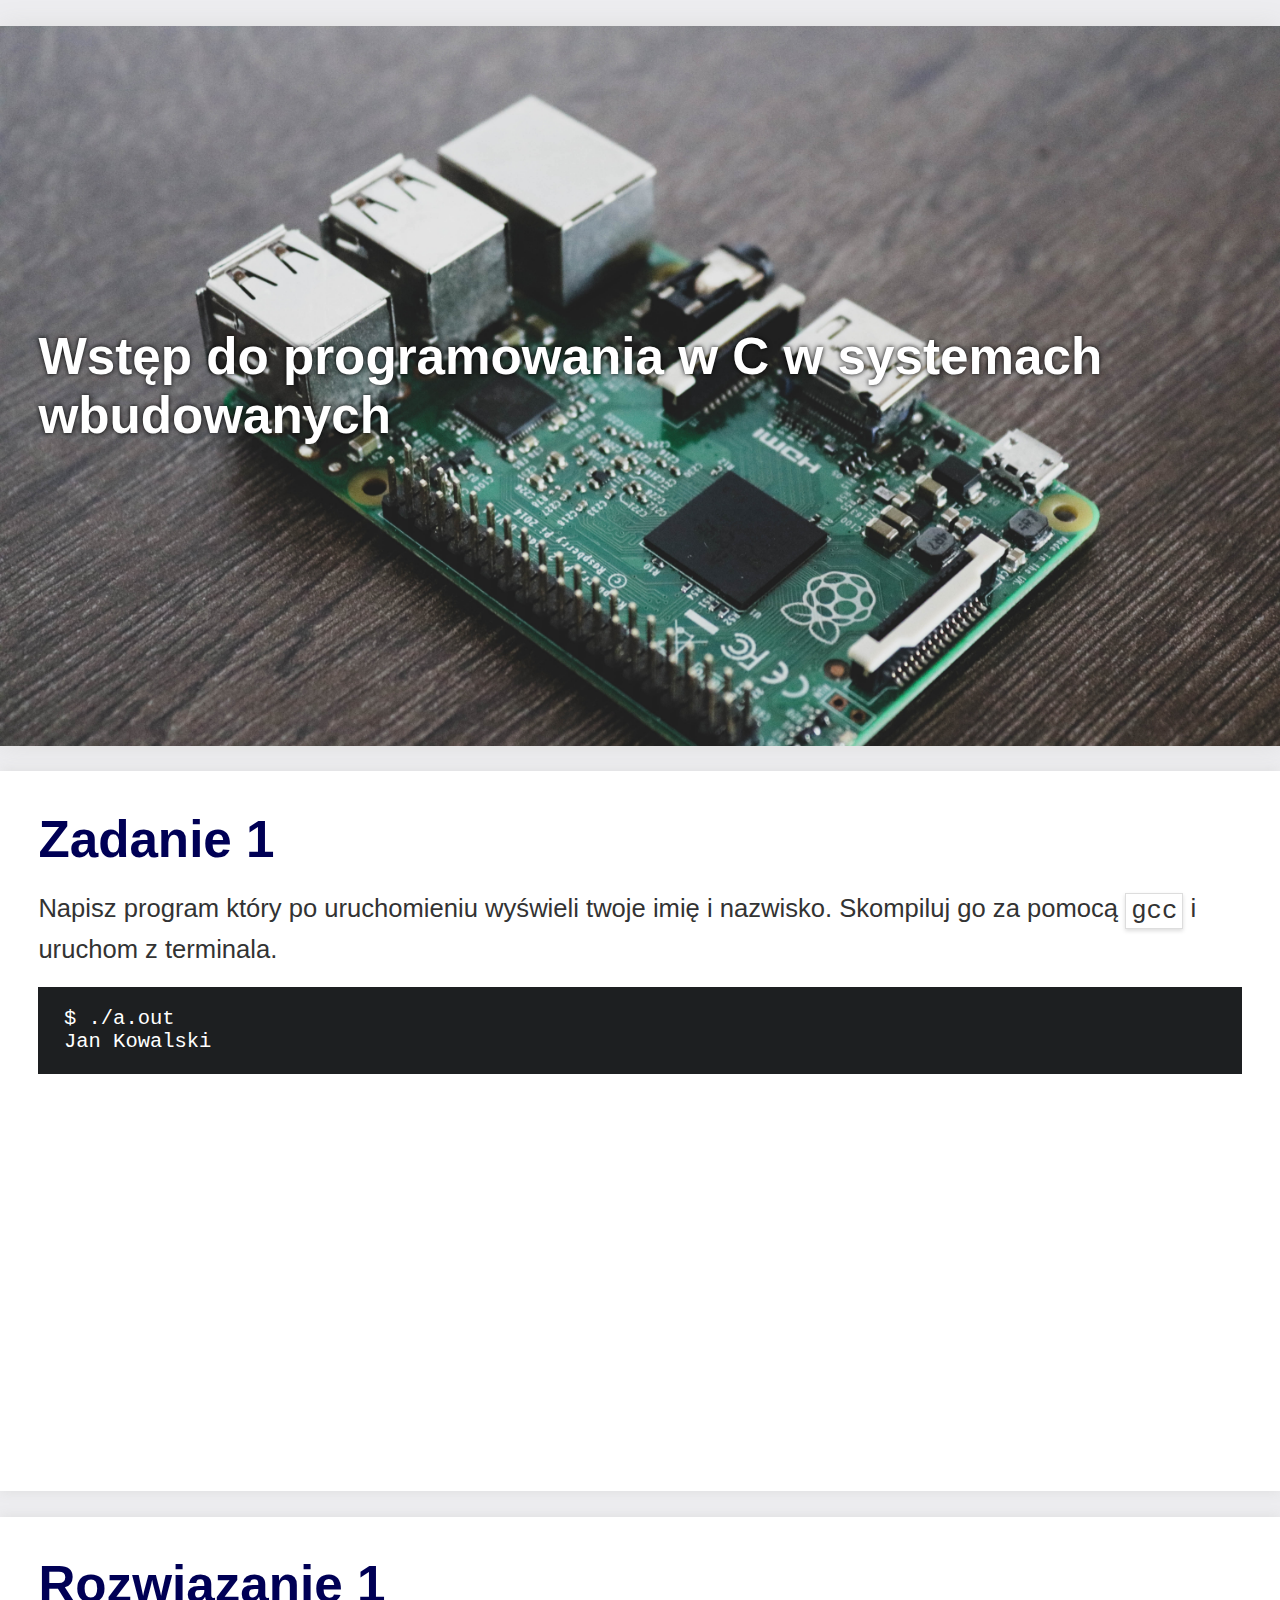
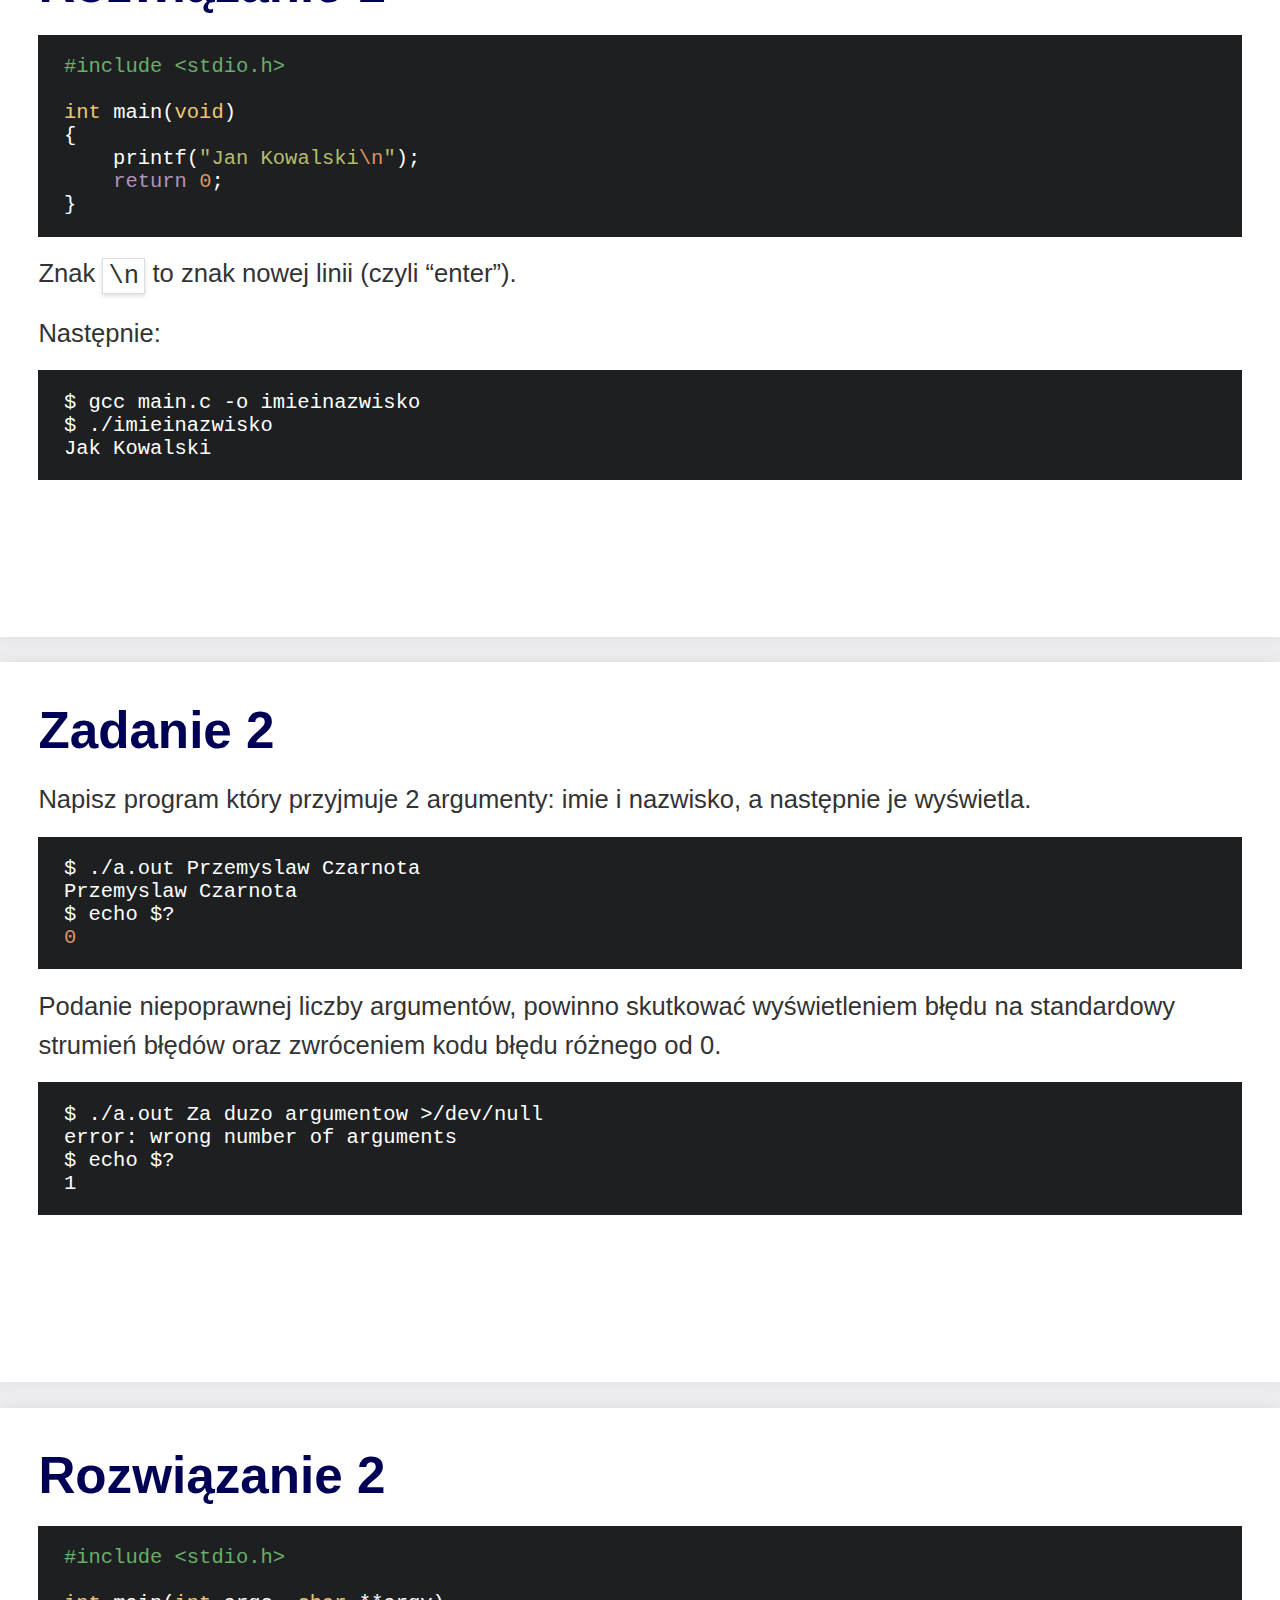
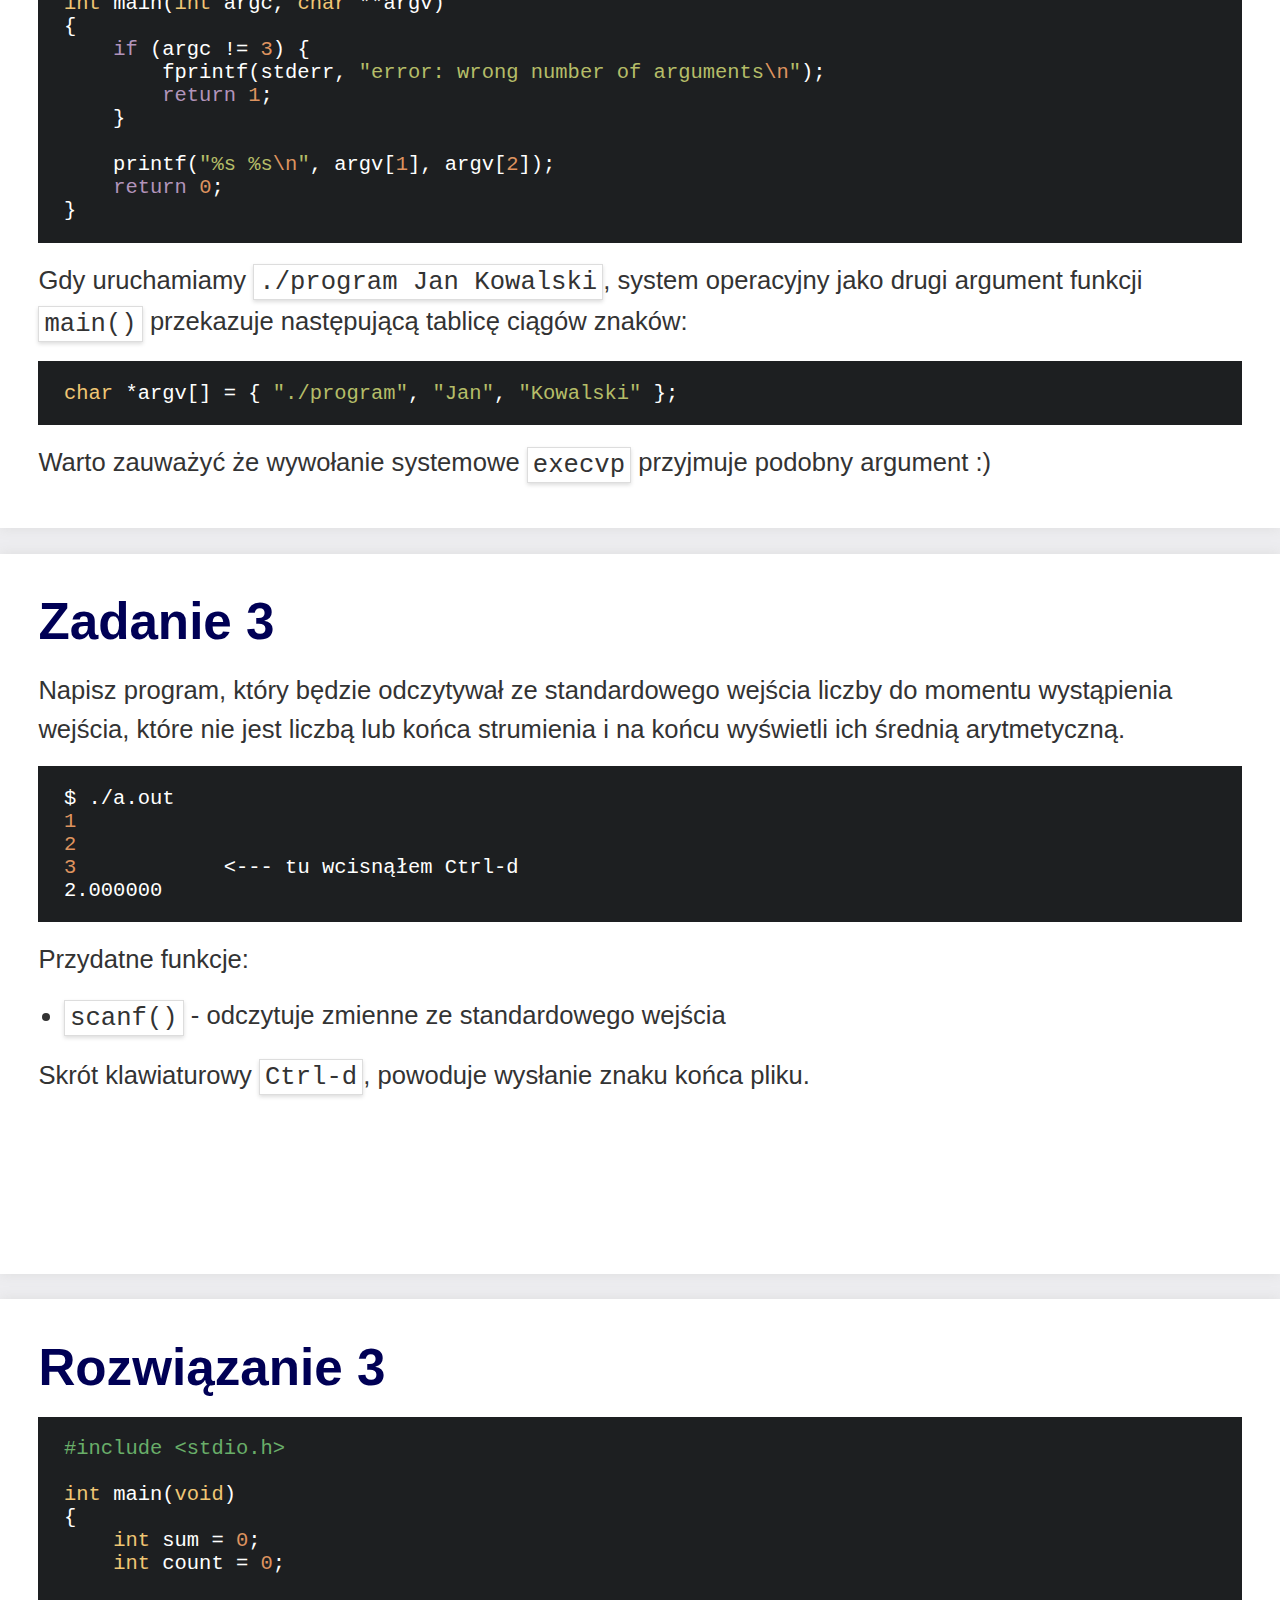
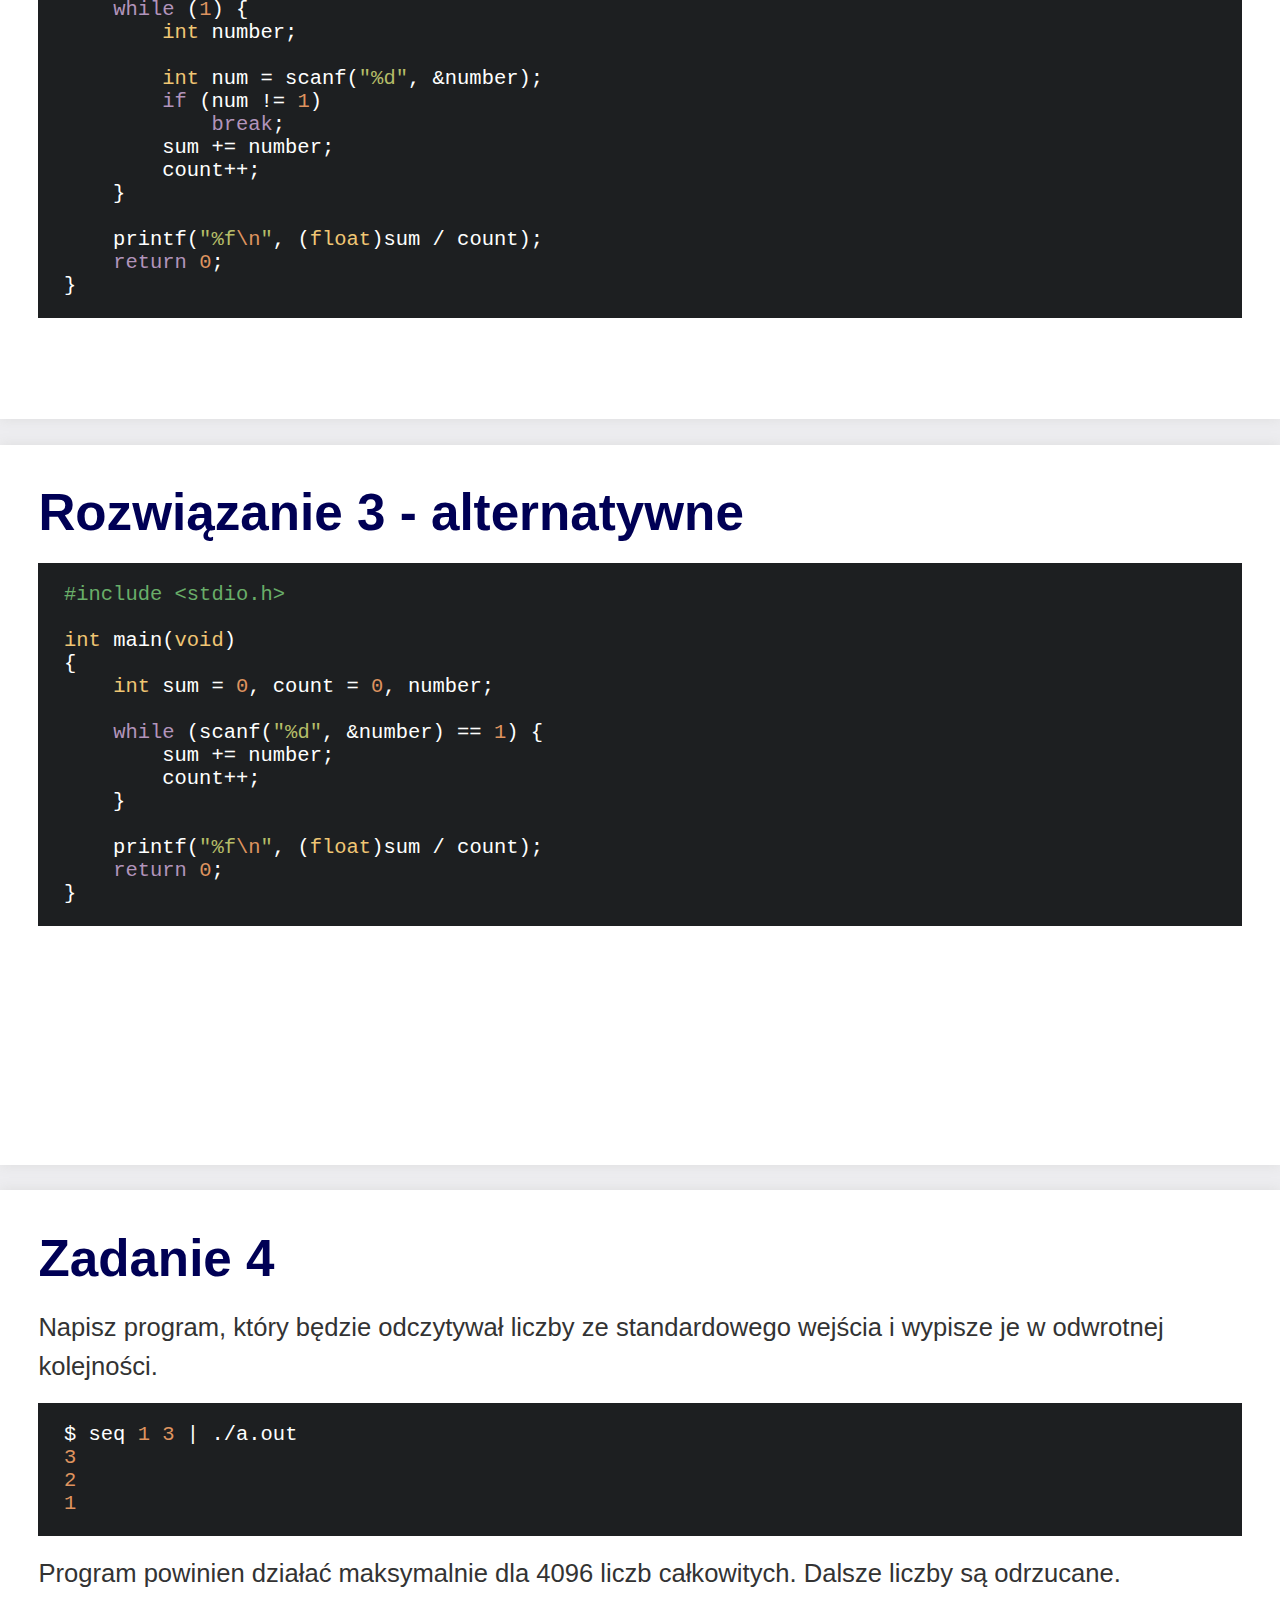
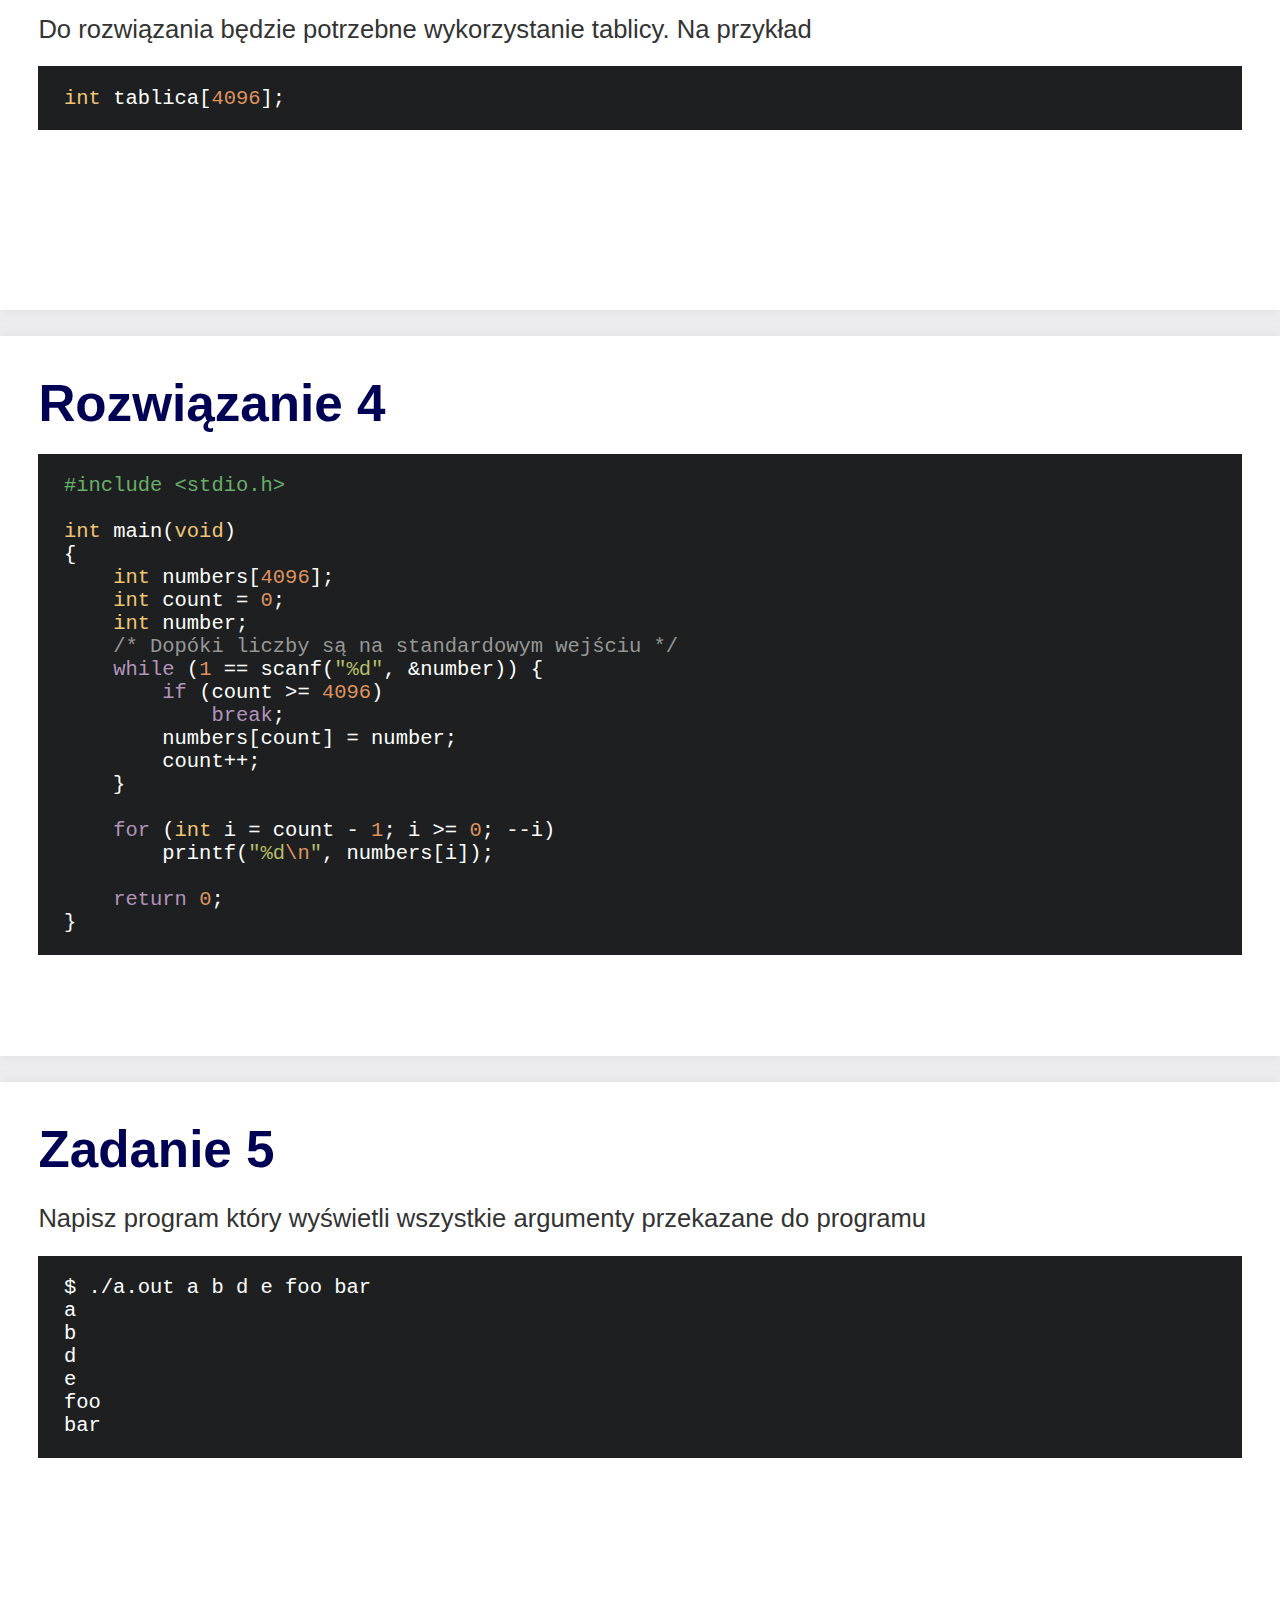
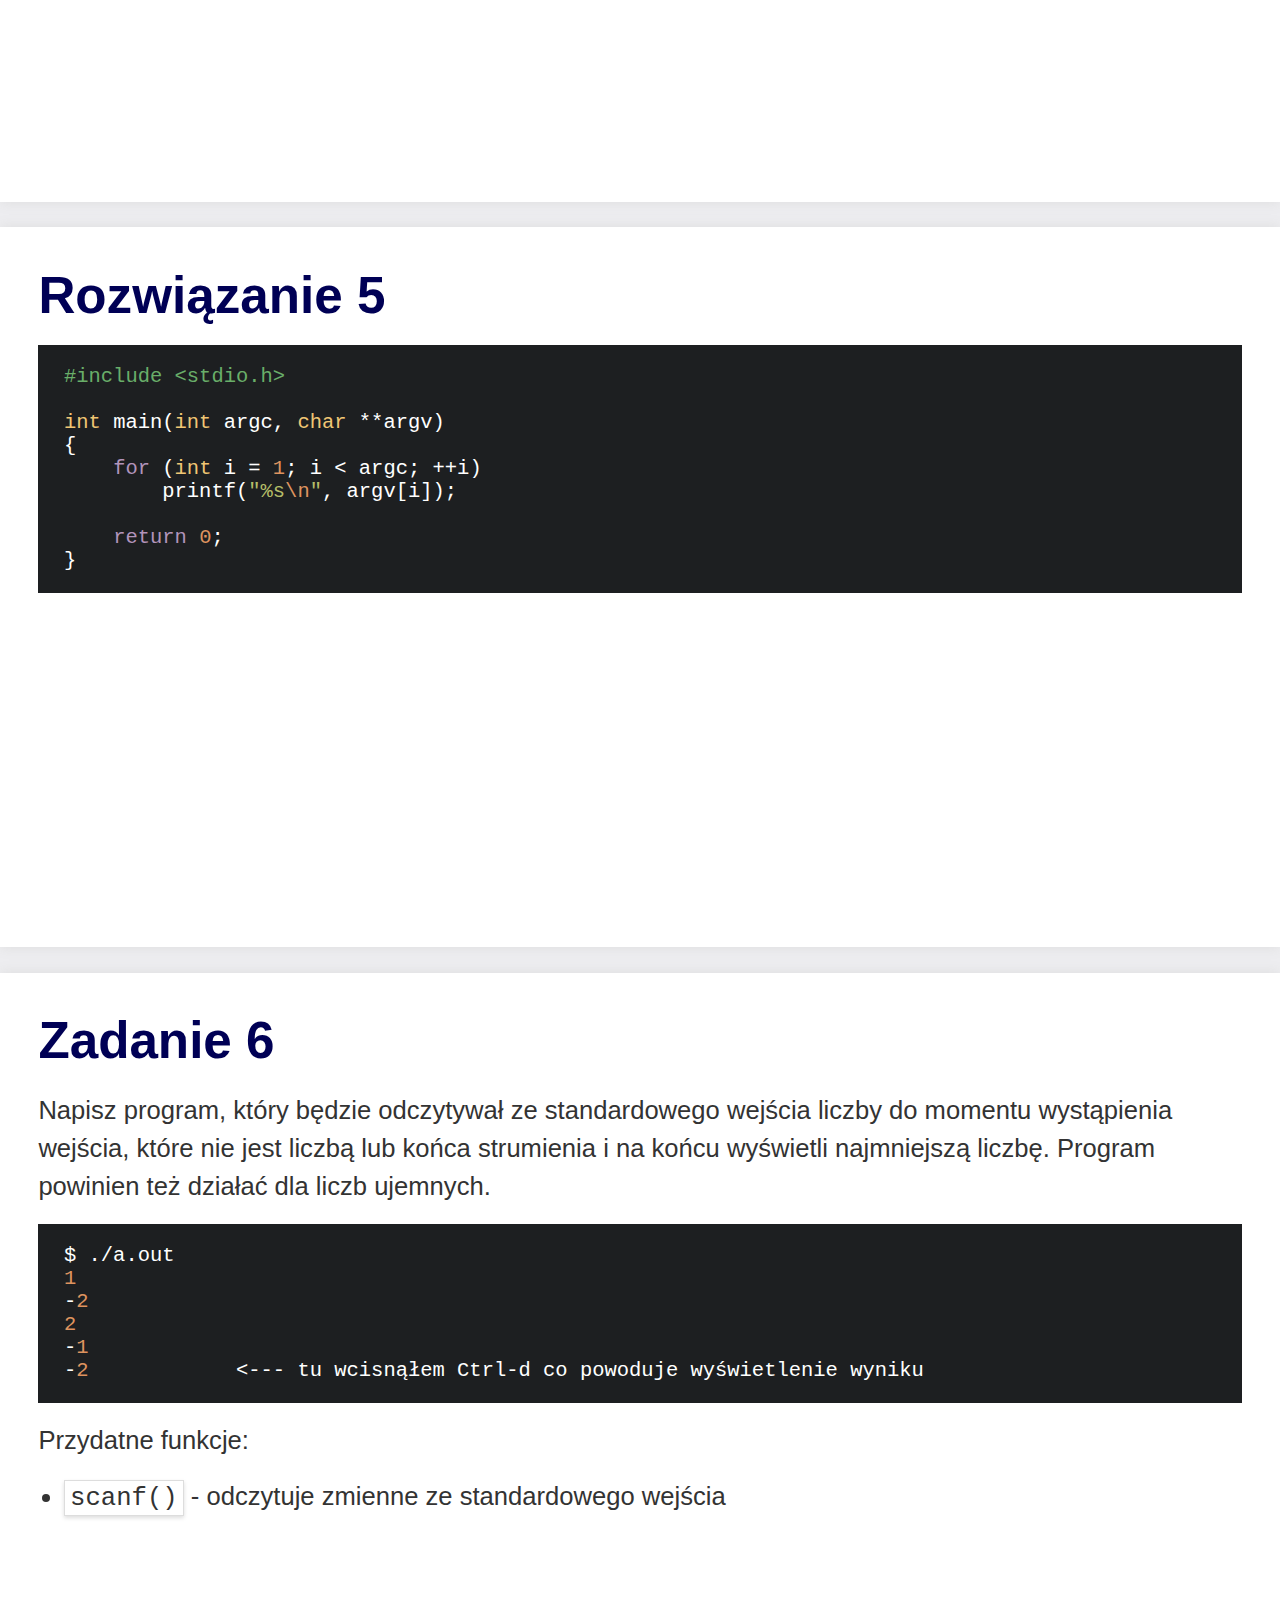
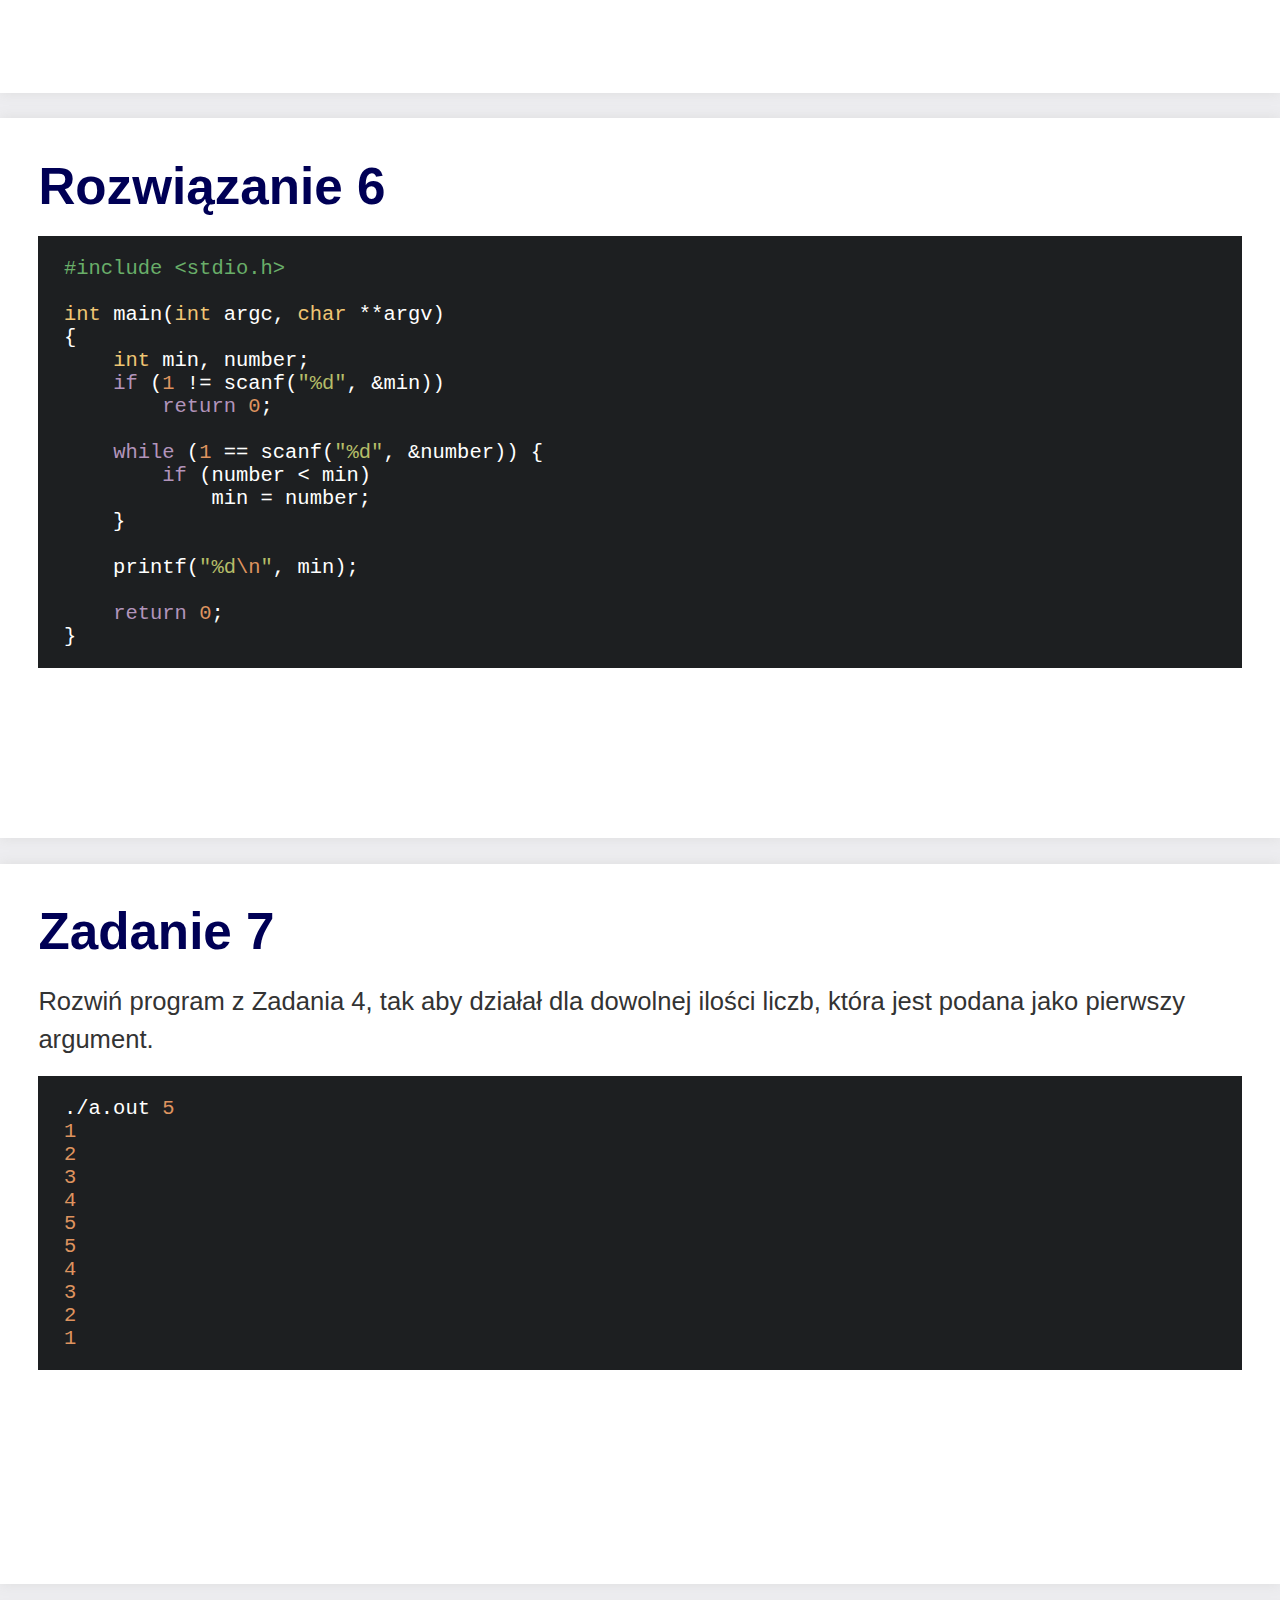
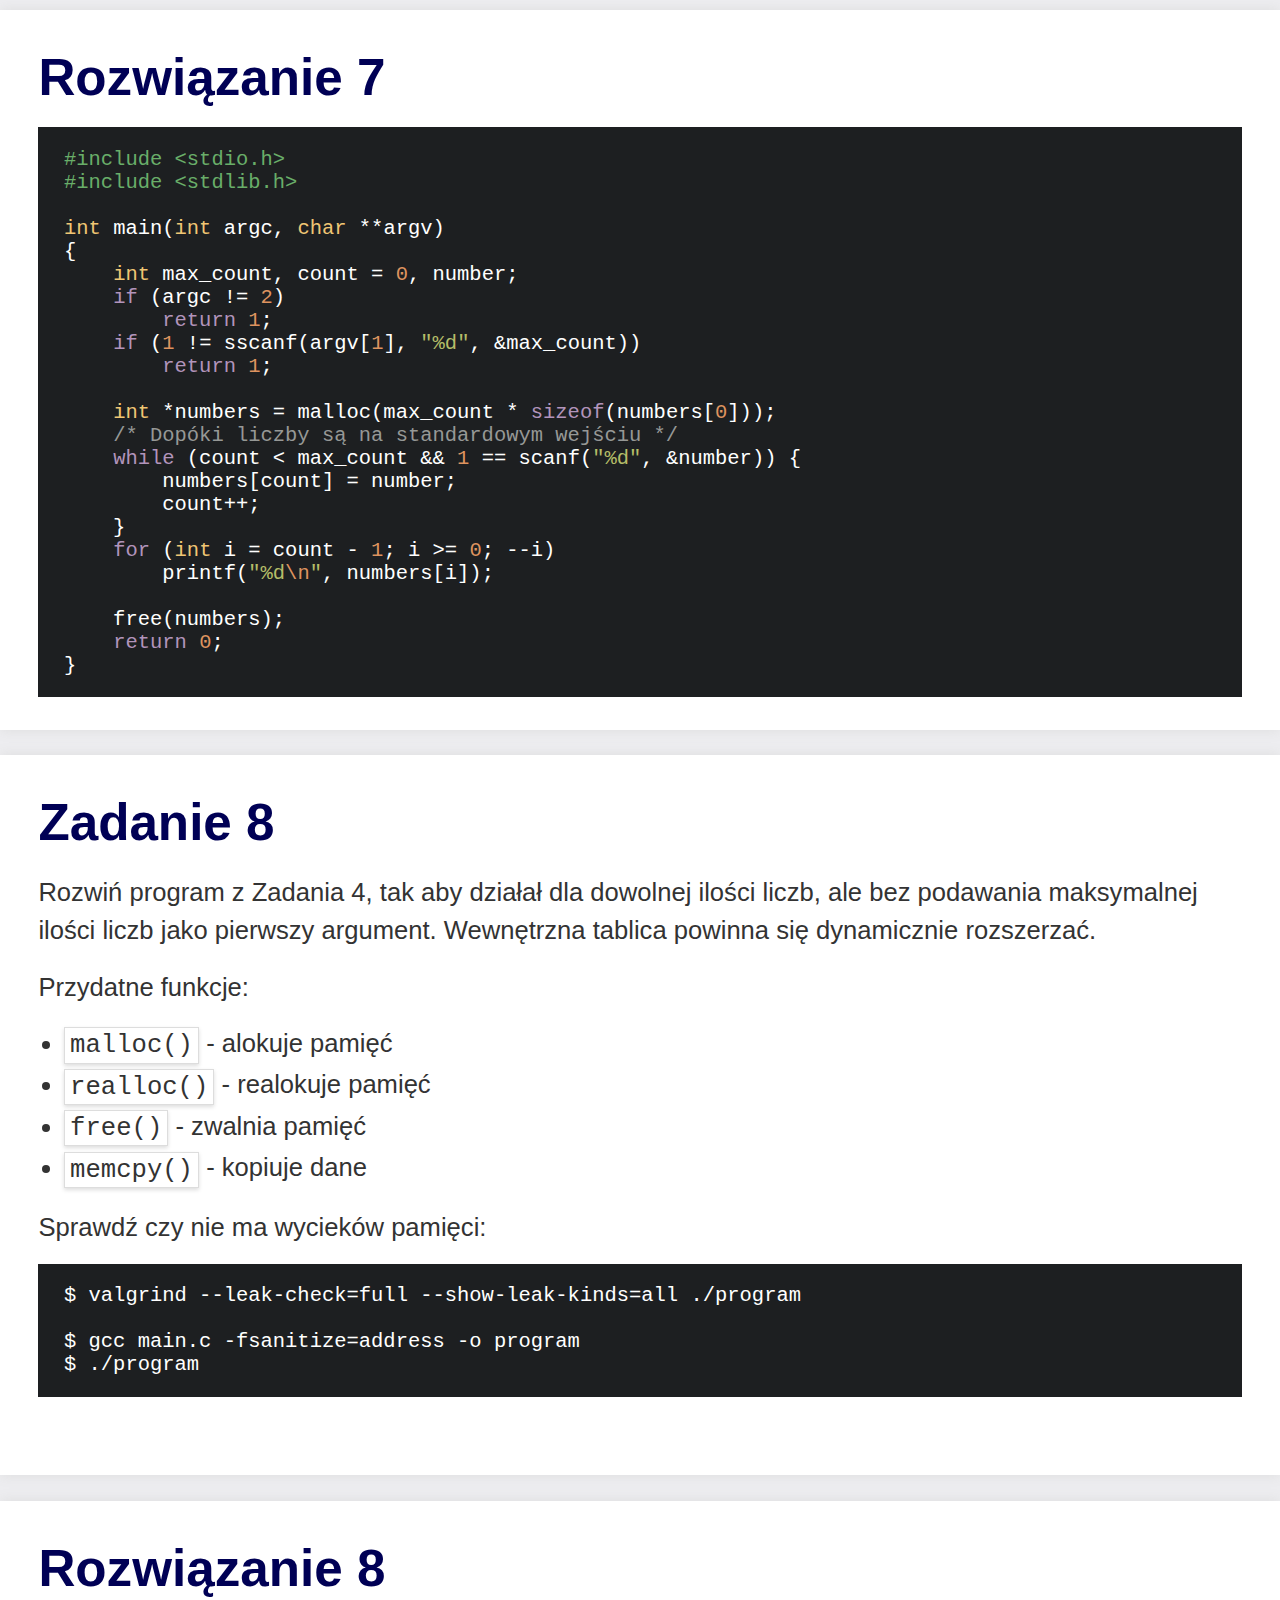
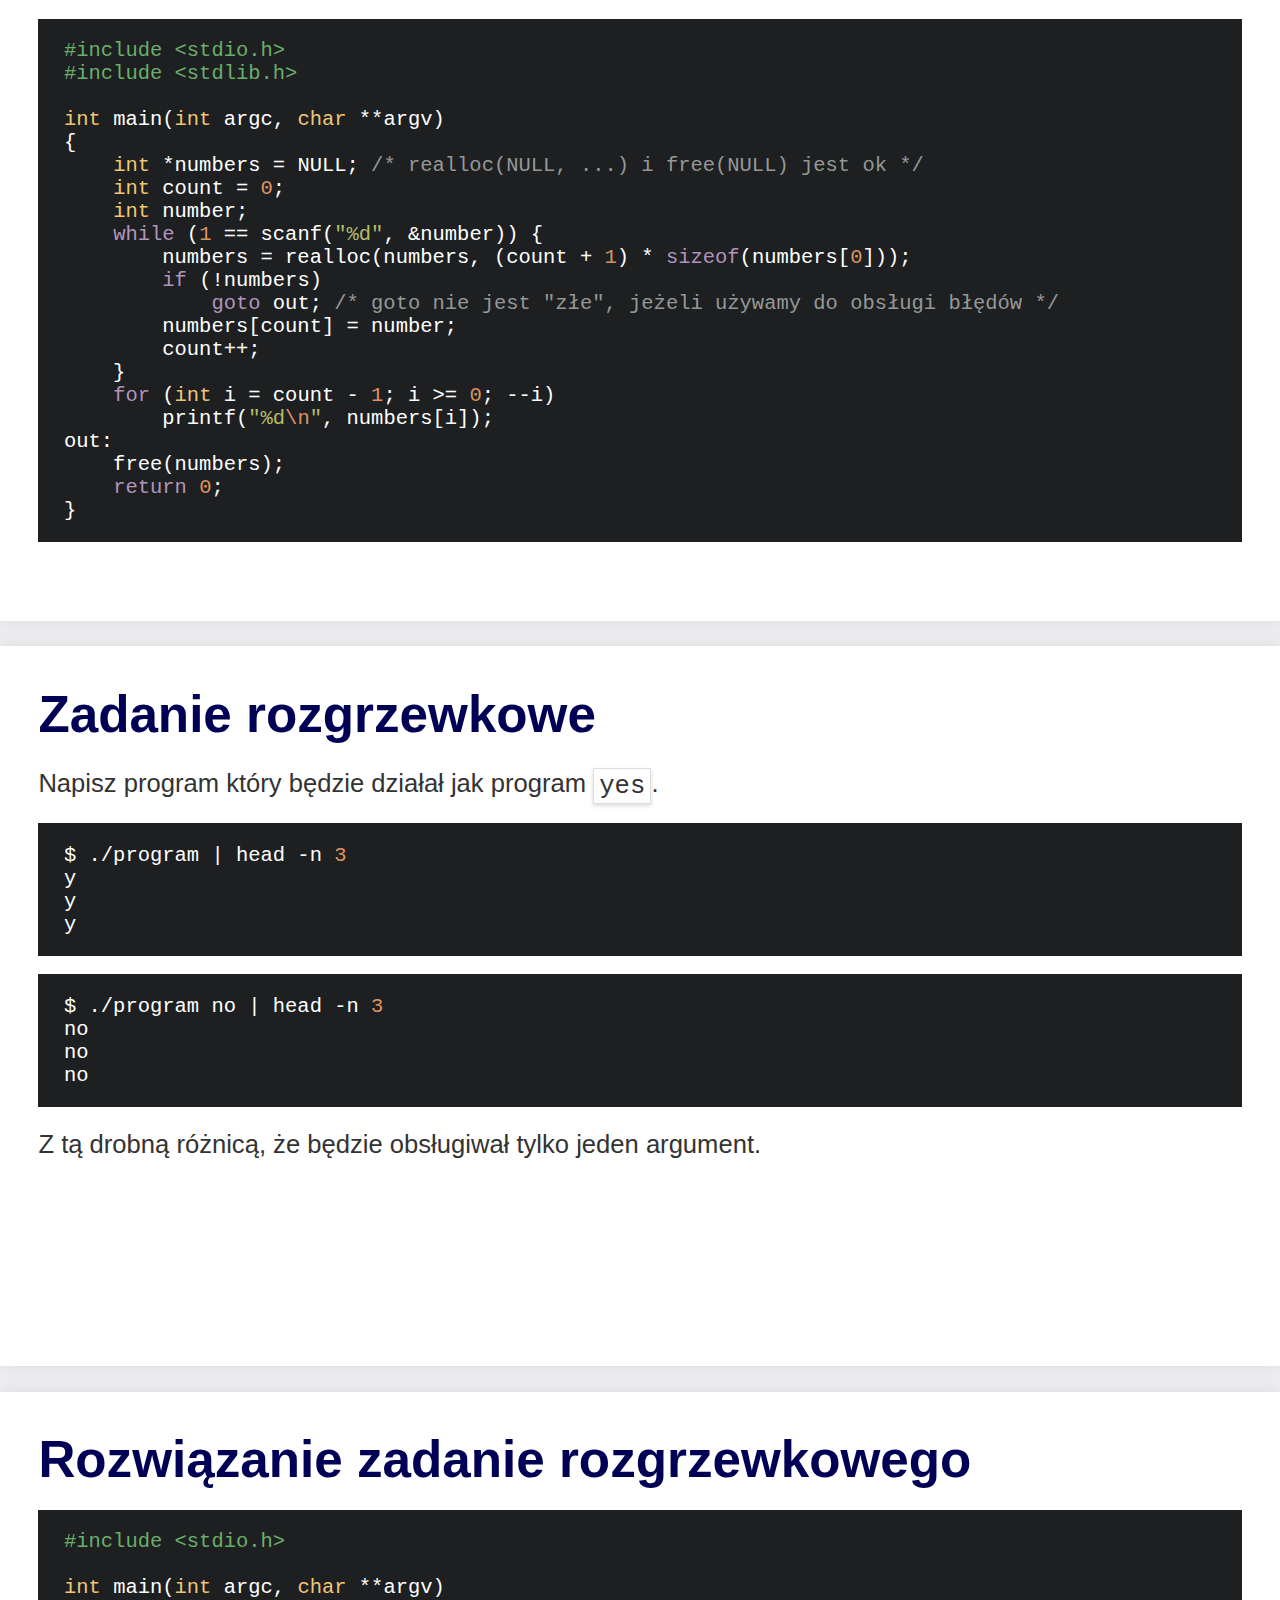
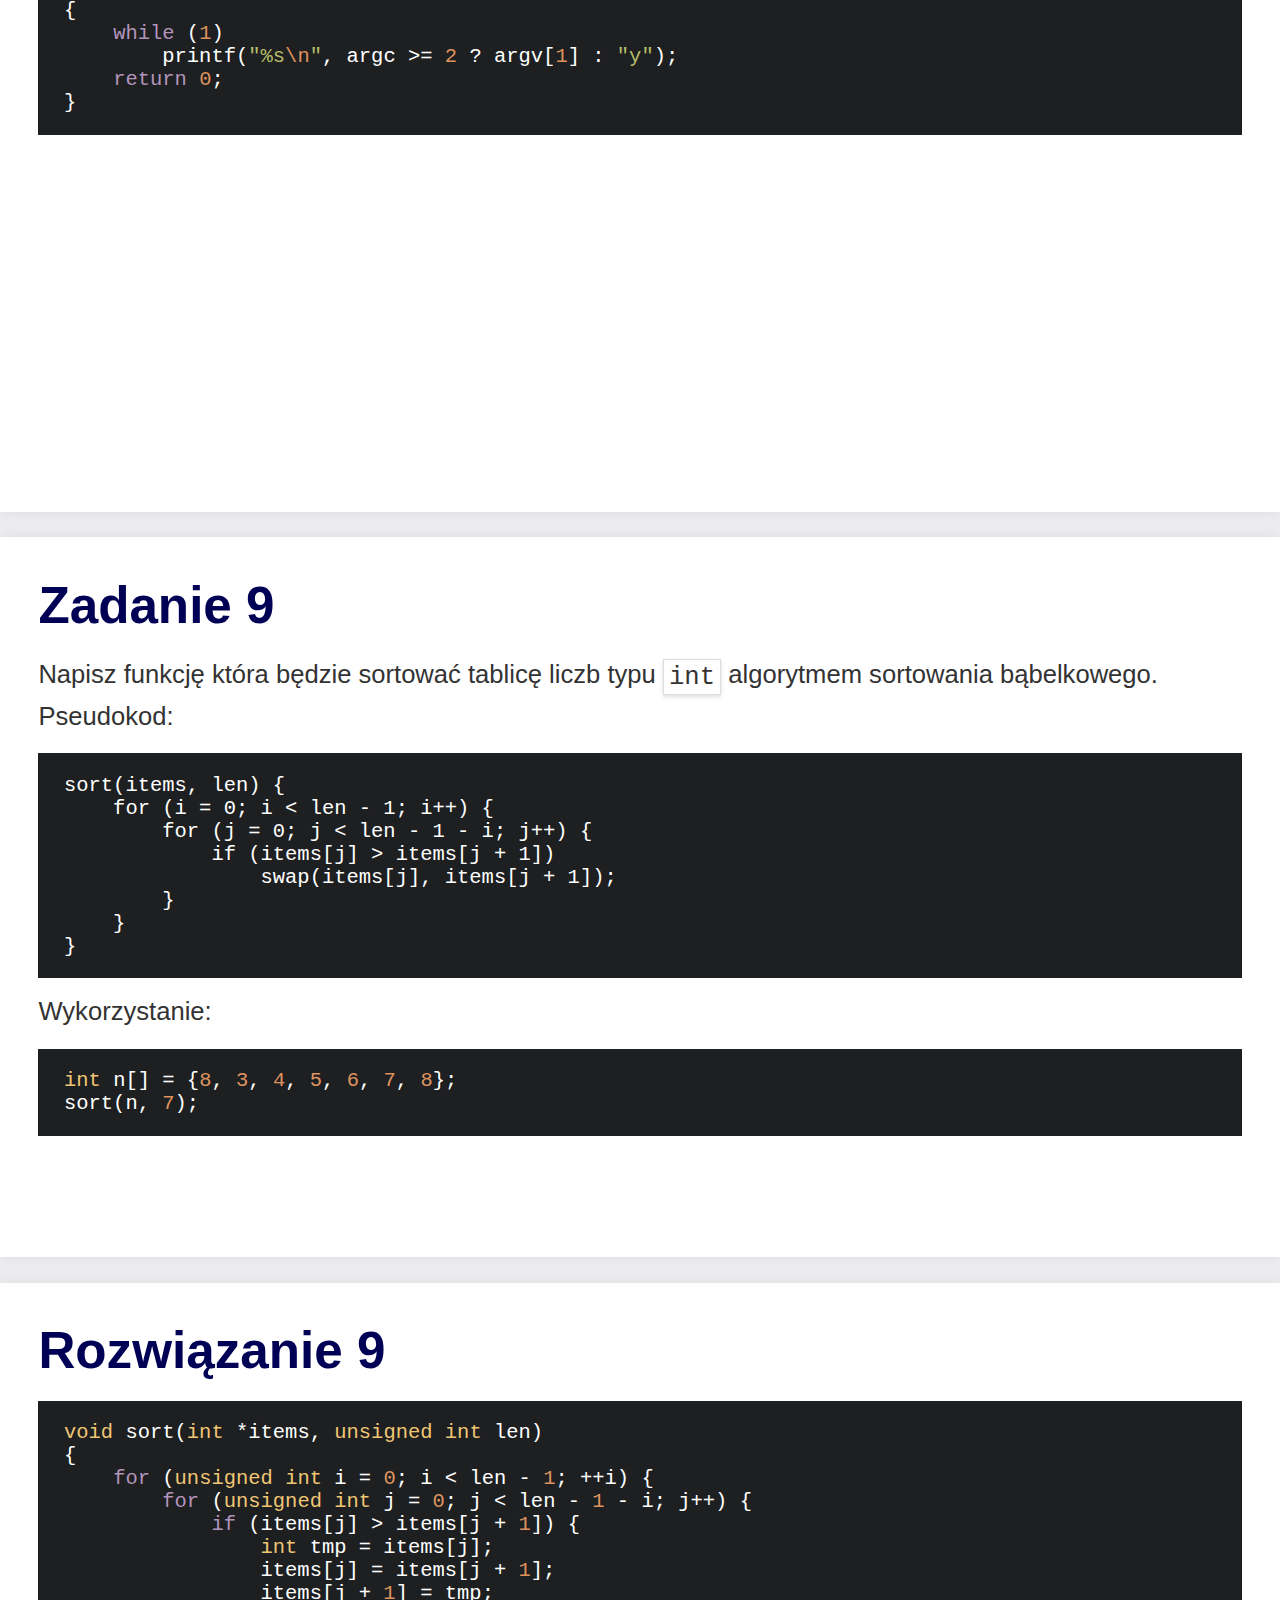
<file: 1/slides.html>
<!doctype html>
<html lang="en">
  <head>
    <meta charset="utf-8">
    <title>presentation</title>
    <style>
    * { box-sizing: border-box; }
    .level2, h1 { max-height: 92vh; margin: 1em auto; background: #fff;
                  font-size: 12px; aspect-ratio: 16 / 9; padding: 1.5em;
                  display: flex; flex-direction: column; overflow: hidden;
                  flex: 1 1 auto; box-shadow: 0 0 0.5em #ddd; color: #333; }
    h1 { align-items: center; flex-direction: row; padding: 0.75em; margin: 0.5em auto;}
    body { margin: 0; padding: 0; font-family: sans-serif;
           background: rgb(237, 237, 240); font-size: 200px; }
    h2 { font-size: 2em; color: #005; padding: 0; }
    img { display: block; margin: auto; width: 100%; height: 100%;
          overflow: hidden; object-fit: contain;}
    section > p, section > ul { line-height: 1.5em; }
    ul { padding-left: 1em; }
    h2 { margin: 0 0 0.4em 0; }

    @page { size: 16in 9in; margin: 0; }
    @media print {
        body { -webkit-print-color-adjust: exact; }
        .level2, h1 { max-height: 100vh; margin: 0; }
    }

    .language-console .gp { color: #6ec071; }

    /*

        Name:       Base16 Tomorrow Dark
        Author:     Chris Kempson (http://chriskempson.com)

        Pygments template by Jan T. Sott (https://github.com/idleberg)
        Created with Base16 Builder by Chris Kempson (https://github.com/chriskempson/base16-builder)

    */
    .sourceCode .hll { background-color: #373b41; }
    .sourceCode { background: #1d1f21; color: #ffffff; }
    .sourceCode .co { color: #969896; } /* Comment */
    .sourceCode .err { color: #cc6666; }

    /* Error */
    .sourceCode .kw { color: #b294bb; } /* Keyword */
    .sourceCode .cf { color: #b294bb; } /* Keyword */
    .sourceCode .l { color: #de935f; }

    /* Literal */
    .sourceCode .n { color: #ffffff; }

    /* Name */
    .sourceCode .ot { color: #8abeb7; } /* Operator */
    .sourceCode .op { color: #8abeb7; } /* Operator */
    .sourceCode .p { color: #ffffff; }

    /* Punctuation */
    .sourceCode .cm { color: #969896; }

    /* Comment.Multiline */
    .sourceCode .pp { color: #69AE69; } /* Comment.Preproc */
    .sourceCode .im { color: #69AE69; } /* Comment.Preproc */
    .sourceCode .c1 { color: #969896; }

    /* Comment.Single */
    .sourceCode .cs { color: #969896; }

    /* Comment.Special */
    .sourceCode .gd { color: #cc6666; }

    /* Generic.Deleted */
    .sourceCode .ge { font-style: italic; }

    /* Generic.Emph */
    .sourceCode .gh { color: #ffffff; font-weight: bold; }

    /* Generic.Heading */
    .sourceCode .gi { color: #b5bd68; }

    /* Generic.Inserted */
    .sourceCode .gp { color: #969896; font-weight: bold; }

    /* Generic.Prompt */
    .sourceCode .gs { font-weight: bold; } 
    /* Generic.Strong */
    .sourceCode .gu { color: #8abeb7; font-weight: bold; }

    /* Generic.Subheading */
    .sourceCode .kc { color: #b294bb; }

    /* Keyword.Constant */
    .sourceCode .kd { color: #b294bb; }

    /* Keyword.Declaration */
    .sourceCode .kn { color: #8abeb7; }

    /* Keyword.Namespace */
    .sourceCode .kp { color: #b294bb; }

    /* Keyword.Pseudo */
    .sourceCode .kr { color: #b294bb; }

    /* Keyword.Reserved */
    .sourceCode .dt { color: #f0c674; } /* Keyword.Type */
    .sourceCode .ld { color: #b5bd68; }

    /* Literal.Date */
    .sourceCode .m { color: #de935f; }

    /* Literal.Number */
    .sourceCode .s { color: #b5bd68; }

    /* Literal.String */
    .sourceCode .na { color: #81a2be; }

    /* Name.Attribute */
    .sourceCode .bu { color: #ffffff; } /* Name.Builtin */
    .sourceCode .nc { color: #f0c674; }

    /* Name.Class */
    .sourceCode .no { color: #cc6666; }

    /* Name.Constant */
    .sourceCode .nd { color: #8abeb7; }

    /* Name.Decorator */
    .sourceCode .ni { color: #ffffff; }

    /* Name.Entity */
    .sourceCode .ne { color: #cc6666; }

    /* Name.Exception */
    .sourceCode .fu { color: #81a2be; } /* Name.Function */

    /* Name.Label */
    .sourceCode .nn { color: #f0c674; }

    /* Name.Namespace */
    .sourceCode .nx { color: #81a2be; }

    /* Name.Other */
    .sourceCode .py { color: #ffffff; }

    /* Name.Property */
    .sourceCode .nt { color: #8abeb7; }

    /* Name.Tag */
    .sourceCode .va { color: #cc6666; } /* Name.Variable */
    .sourceCode .ow { color: #8abeb7; }

    /* Operator.Word */
    .sourceCode .w { color: #ffffff; }

    /* Text.Whitespace */
    .sourceCode .mf { color: #de935f; }

    /* Literal.Number.Float */
    .sourceCode .mh { color: #de935f; }

    /* Literal.Number.Hex */
    .sourceCode .dv { color: #de935f; }

    /* Literal.Number.Integer */
    .sourceCode .mo { color: #de935f; }

    /* Literal.Number.Oct */
    .sourceCode .sb { color: #b5bd68; }

    /* Literal.String.Backtick */
    .sourceCode .sc { color: #ffffff; }

    /* Literal.String.Char */
    .sourceCode .sd { color: #969896; }

    /* x Literal.String.Doc */
    .sourceCode .st { color: #b5bd68; }

    /* Literal.String.Double */
    .sourceCode .sc { color: #de935f; } 
    /* Literal.String.Escape */
    .sourceCode .sh { color: #b5bd68; }

    /* Literal.String.Heredoc */
    .sourceCode .si { color: #de935f; }

    /* Literal.String.Interpol */
    .sourceCode .sx { color: #b5bd68; }

    /* Literal.String.Other */
    .sourceCode .sr { color: #b5bd68; }

    /* Literal.String.Regex */
    .sourceCode .s1 { color: #b5bd68; }

    /* Literal.String.Single */
    .sourceCode .ss { color: #b5bd68; }

    /* Literal.String.Symbol */
    .sourceCode .bp { color: #ffffff; }

    /* Name.Builtin.Pseudo */
    .sourceCode .vc { color: #cc6666; }

    /* Name.Variable.Class */
    .sourceCode .vg { color: #cc6666; }

    /* Name.Variable.Global */
    .sourceCode .vi { color: #cc6666; }

    /* Name.Variable.Instance */
    .sourceCode .il { color: #de935f; }

    /* Literal.Number.Integer.Long */

    div.sourceCode { vertical-align: top; }

    pre { font-family: monospace; font-size: 0.8em; }

    .sourceCode a { color: #fff }

    .sourceCode pre { padding: 0; margin: 0; }

    pre code { display: block; padding: 1em 1.25em; overflow-x: auto; background: #1d1f21; color: #ffffff; }

    .sourceCode pre code::-webkit-scrollbar { -webkit-appearance: none; }
    .sourceCode pre code::-webkit-scrollbar:vertical { width: 10px; }
    .sourceCode pre code::-webkit-scrollbar:horizontal { height: 10px; }
    .sourceCode pre code::-webkit-scrollbar-thumb { background-color: #555; }
    .sourceCode pre code::-webkit-scrollbar-track { background-color: #333; }
    .sourceCode::selection { background: #fff; /* WebKit/Blink Browsers */ color: #000; }
    .sourceCode::-moz-selection { background: #fff; /* Gecko Browsers */ color: #000; }
    p > code, li > code { background: #fff; padding: 0.1em 0.2em; box-shadow: 0 2px 4px 0 #ddd; border: 1px solid #ddd; }

    div.sourceCode, pre, section > p, section > ul { margin: 0 0 0.7em 0; }

    </style>
    <link rel="stylesheet" href="assets/styles.css" />
  </head>
  <body>
<section id="wstęp-do-programowania-w-c-w-systemach-wbudowanych" class="level1">
<h1>Wstęp do programowania w C w systemach wbudowanych</h1>
<section id="zadanie-1" class="level2">
<h2>Zadanie 1</h2>
<p>Napisz program który po uruchomieniu wyświeli twoje imię i nazwisko. Skompiluj go za pomocą <code>gcc</code> i uruchom z terminala.</p>
<div class="sourceCode" id="cb1"><pre class="sourceCode c"><code class="sourceCode c"><span id="cb1-1"><a href="#cb1-1" aria-hidden="true"></a>$ ./a.out</span>
<span id="cb1-2"><a href="#cb1-2" aria-hidden="true"></a>Jan Kowalski</span></code></pre></div>
</section>
<section id="rozwiązanie-1" class="level2">
<h2>Rozwiązanie 1</h2>
<div class="sourceCode" id="cb2"><pre class="sourceCode c"><code class="sourceCode c"><span id="cb2-1"><a href="#cb2-1" aria-hidden="true"></a><span class="pp">#include </span><span class="im">&lt;stdio.h&gt;</span></span>
<span id="cb2-2"><a href="#cb2-2" aria-hidden="true"></a></span>
<span id="cb2-3"><a href="#cb2-3" aria-hidden="true"></a><span class="dt">int</span> main(<span class="dt">void</span>)</span>
<span id="cb2-4"><a href="#cb2-4" aria-hidden="true"></a>{</span>
<span id="cb2-5"><a href="#cb2-5" aria-hidden="true"></a>    printf(<span class="st">&quot;Jan Kowalski</span><span class="sc">\n</span><span class="st">&quot;</span>); </span>
<span id="cb2-6"><a href="#cb2-6" aria-hidden="true"></a>    <span class="cf">return</span> <span class="dv">0</span>;</span>
<span id="cb2-7"><a href="#cb2-7" aria-hidden="true"></a>}</span></code></pre></div>
<p>Znak <code>\n</code> to znak nowej linii (czyli “enter”).</p>
<p>Następnie:</p>
<pre class="console"><code>$ gcc main.c -o imieinazwisko
$ ./imieinazwisko
Jak Kowalski</code></pre>
</section>
<section id="zadanie-2" class="level2">
<h2>Zadanie 2</h2>
<p>Napisz program który przyjmuje 2 argumenty: imie i nazwisko, a następnie je wyświetla.</p>
<div class="sourceCode" id="cb4"><pre class="sourceCode c"><code class="sourceCode c"><span id="cb4-1"><a href="#cb4-1" aria-hidden="true"></a>$ ./a.out Przemyslaw Czarnota</span>
<span id="cb4-2"><a href="#cb4-2" aria-hidden="true"></a>Przemyslaw Czarnota</span>
<span id="cb4-3"><a href="#cb4-3" aria-hidden="true"></a>$ echo $?</span>
<span id="cb4-4"><a href="#cb4-4" aria-hidden="true"></a><span class="dv">0</span></span></code></pre></div>
<p>Podanie niepoprawnej liczby argumentów, powinno skutkować wyświetleniem błędu na standardowy strumień błędów oraz zwróceniem kodu błędu różnego od 0.</p>
<pre><code>$ ./a.out Za duzo argumentow &gt;/dev/null
error: wrong number of arguments
$ echo $?
1</code></pre>
</section>
<section id="rozwiązanie-2" class="level2">
<h2>Rozwiązanie 2</h2>
<div class="sourceCode" id="cb6"><pre class="sourceCode c"><code class="sourceCode c"><span id="cb6-1"><a href="#cb6-1" aria-hidden="true"></a><span class="pp">#include </span><span class="im">&lt;stdio.h&gt;</span></span>
<span id="cb6-2"><a href="#cb6-2" aria-hidden="true"></a></span>
<span id="cb6-3"><a href="#cb6-3" aria-hidden="true"></a><span class="dt">int</span> main(<span class="dt">int</span> argc, <span class="dt">char</span> **argv)</span>
<span id="cb6-4"><a href="#cb6-4" aria-hidden="true"></a>{</span>
<span id="cb6-5"><a href="#cb6-5" aria-hidden="true"></a>    <span class="cf">if</span> (argc != <span class="dv">3</span>) {</span>
<span id="cb6-6"><a href="#cb6-6" aria-hidden="true"></a>        fprintf(stderr, <span class="st">&quot;error: wrong number of arguments</span><span class="sc">\n</span><span class="st">&quot;</span>);</span>
<span id="cb6-7"><a href="#cb6-7" aria-hidden="true"></a>        <span class="cf">return</span> <span class="dv">1</span>;</span>
<span id="cb6-8"><a href="#cb6-8" aria-hidden="true"></a>    }</span>
<span id="cb6-9"><a href="#cb6-9" aria-hidden="true"></a></span>
<span id="cb6-10"><a href="#cb6-10" aria-hidden="true"></a>    printf(<span class="st">&quot;%s %s</span><span class="sc">\n</span><span class="st">&quot;</span>, argv[<span class="dv">1</span>], argv[<span class="dv">2</span>]);</span>
<span id="cb6-11"><a href="#cb6-11" aria-hidden="true"></a>    <span class="cf">return</span> <span class="dv">0</span>;</span>
<span id="cb6-12"><a href="#cb6-12" aria-hidden="true"></a>}</span></code></pre></div>
<p>Gdy uruchamiamy <code>./program Jan Kowalski</code>, system operacyjny jako drugi argument funkcji <code>main()</code> przekazuje następującą tablicę ciągów znaków:</p>
<div class="sourceCode" id="cb7"><pre class="sourceCode c"><code class="sourceCode c"><span id="cb7-1"><a href="#cb7-1" aria-hidden="true"></a><span class="dt">char</span> *argv[] = { <span class="st">&quot;./program&quot;</span>, <span class="st">&quot;Jan&quot;</span>, <span class="st">&quot;Kowalski&quot;</span> };</span></code></pre></div>
<p>Warto zauważyć że wywołanie systemowe <code>execvp</code> przyjmuje podobny argument :)</p>
</section>
<section id="zadanie-3" class="level2">
<h2>Zadanie 3</h2>
<p>Napisz program, który będzie odczytywał ze standardowego wejścia liczby do momentu wystąpienia wejścia, które nie jest liczbą lub końca strumienia i na końcu wyświetli ich średnią arytmetyczną.</p>
<div class="sourceCode" id="cb8"><pre class="sourceCode c"><code class="sourceCode c"><span id="cb8-1"><a href="#cb8-1" aria-hidden="true"></a>$ ./a.out</span>
<span id="cb8-2"><a href="#cb8-2" aria-hidden="true"></a><span class="dv">1</span></span>
<span id="cb8-3"><a href="#cb8-3" aria-hidden="true"></a><span class="dv">2</span></span>
<span id="cb8-4"><a href="#cb8-4" aria-hidden="true"></a><span class="dv">3</span>            &lt;--- tu wcisnąłem Ctrl-d</span>
<span id="cb8-5"><a href="#cb8-5" aria-hidden="true"></a><span class="fl">2.000000</span></span></code></pre></div>
<p>Przydatne funkcje:</p>
<ul class="incremental">
<li><code>scanf()</code> - odczytuje zmienne ze standardowego wejścia</li>
</ul>
<p>Skrót klawiaturowy <code>Ctrl-d</code>, powoduje wysłanie znaku końca pliku.</p>
</section>
<section id="rozwiązanie-3" class="level2">
<h2>Rozwiązanie 3</h2>
<div class="sourceCode" id="cb9"><pre class="sourceCode c"><code class="sourceCode c"><span id="cb9-1"><a href="#cb9-1" aria-hidden="true"></a><span class="pp">#include </span><span class="im">&lt;stdio.h&gt;</span></span>
<span id="cb9-2"><a href="#cb9-2" aria-hidden="true"></a></span>
<span id="cb9-3"><a href="#cb9-3" aria-hidden="true"></a><span class="dt">int</span> main(<span class="dt">void</span>)</span>
<span id="cb9-4"><a href="#cb9-4" aria-hidden="true"></a>{</span>
<span id="cb9-5"><a href="#cb9-5" aria-hidden="true"></a>    <span class="dt">int</span> sum = <span class="dv">0</span>;</span>
<span id="cb9-6"><a href="#cb9-6" aria-hidden="true"></a>    <span class="dt">int</span> count = <span class="dv">0</span>;</span>
<span id="cb9-7"><a href="#cb9-7" aria-hidden="true"></a></span>
<span id="cb9-8"><a href="#cb9-8" aria-hidden="true"></a>    <span class="cf">while</span> (<span class="dv">1</span>) {</span>
<span id="cb9-9"><a href="#cb9-9" aria-hidden="true"></a>        <span class="dt">int</span> number;</span>
<span id="cb9-10"><a href="#cb9-10" aria-hidden="true"></a></span>
<span id="cb9-11"><a href="#cb9-11" aria-hidden="true"></a>        <span class="dt">int</span> num = scanf(<span class="st">&quot;%d&quot;</span>, &amp;number);</span>
<span id="cb9-12"><a href="#cb9-12" aria-hidden="true"></a>        <span class="cf">if</span> (num != <span class="dv">1</span>)</span>
<span id="cb9-13"><a href="#cb9-13" aria-hidden="true"></a>            <span class="cf">break</span>;</span>
<span id="cb9-14"><a href="#cb9-14" aria-hidden="true"></a>        sum += number;</span>
<span id="cb9-15"><a href="#cb9-15" aria-hidden="true"></a>        count++;</span>
<span id="cb9-16"><a href="#cb9-16" aria-hidden="true"></a>    }</span>
<span id="cb9-17"><a href="#cb9-17" aria-hidden="true"></a></span>
<span id="cb9-18"><a href="#cb9-18" aria-hidden="true"></a>    printf(<span class="st">&quot;%f</span><span class="sc">\n</span><span class="st">&quot;</span>, (<span class="dt">float</span>)sum / count);</span>
<span id="cb9-19"><a href="#cb9-19" aria-hidden="true"></a>    <span class="cf">return</span> <span class="dv">0</span>;</span>
<span id="cb9-20"><a href="#cb9-20" aria-hidden="true"></a>}</span></code></pre></div>
</section>
<section id="rozwiązanie-3---alternatywne" class="level2">
<h2>Rozwiązanie 3 - alternatywne</h2>
<div class="sourceCode" id="cb10"><pre class="sourceCode c"><code class="sourceCode c"><span id="cb10-1"><a href="#cb10-1" aria-hidden="true"></a><span class="pp">#include </span><span class="im">&lt;stdio.h&gt;</span></span>
<span id="cb10-2"><a href="#cb10-2" aria-hidden="true"></a></span>
<span id="cb10-3"><a href="#cb10-3" aria-hidden="true"></a><span class="dt">int</span> main(<span class="dt">void</span>)</span>
<span id="cb10-4"><a href="#cb10-4" aria-hidden="true"></a>{</span>
<span id="cb10-5"><a href="#cb10-5" aria-hidden="true"></a>    <span class="dt">int</span> sum = <span class="dv">0</span>, count = <span class="dv">0</span>, number;</span>
<span id="cb10-6"><a href="#cb10-6" aria-hidden="true"></a></span>
<span id="cb10-7"><a href="#cb10-7" aria-hidden="true"></a>    <span class="cf">while</span> (scanf(<span class="st">&quot;%d&quot;</span>, &amp;number) == <span class="dv">1</span>) {</span>
<span id="cb10-8"><a href="#cb10-8" aria-hidden="true"></a>        sum += number;</span>
<span id="cb10-9"><a href="#cb10-9" aria-hidden="true"></a>        count++;</span>
<span id="cb10-10"><a href="#cb10-10" aria-hidden="true"></a>    }</span>
<span id="cb10-11"><a href="#cb10-11" aria-hidden="true"></a></span>
<span id="cb10-12"><a href="#cb10-12" aria-hidden="true"></a>    printf(<span class="st">&quot;%f</span><span class="sc">\n</span><span class="st">&quot;</span>, (<span class="dt">float</span>)sum / count);</span>
<span id="cb10-13"><a href="#cb10-13" aria-hidden="true"></a>    <span class="cf">return</span> <span class="dv">0</span>;</span>
<span id="cb10-14"><a href="#cb10-14" aria-hidden="true"></a>}</span></code></pre></div>
</section>
<section id="zadanie-4" class="level2">
<h2>Zadanie 4</h2>
<p>Napisz program, który będzie odczytywał liczby ze standardowego wejścia i wypisze je w odwrotnej kolejności.</p>
<div class="sourceCode" id="cb11"><pre class="sourceCode c"><code class="sourceCode c"><span id="cb11-1"><a href="#cb11-1" aria-hidden="true"></a>$ seq <span class="dv">1</span> <span class="dv">3</span> | ./a.out</span>
<span id="cb11-2"><a href="#cb11-2" aria-hidden="true"></a><span class="dv">3</span></span>
<span id="cb11-3"><a href="#cb11-3" aria-hidden="true"></a><span class="dv">2</span></span>
<span id="cb11-4"><a href="#cb11-4" aria-hidden="true"></a><span class="dv">1</span></span></code></pre></div>
<p>Program powinien działać maksymalnie dla 4096 liczb całkowitych. Dalsze liczby są odrzucane.</p>
<p>Do rozwiązania będzie potrzebne wykorzystanie tablicy. Na przykład</p>
<div class="sourceCode" id="cb12"><pre class="sourceCode c"><code class="sourceCode c"><span id="cb12-1"><a href="#cb12-1" aria-hidden="true"></a><span class="dt">int</span> tablica[<span class="dv">4096</span>];</span></code></pre></div>
</section>
<section id="rozwiązanie-4" class="level2">
<h2>Rozwiązanie 4</h2>
<div class="sourceCode" id="cb13"><pre class="sourceCode c"><code class="sourceCode c"><span id="cb13-1"><a href="#cb13-1" aria-hidden="true"></a><span class="pp">#include </span><span class="im">&lt;stdio.h&gt;</span></span>
<span id="cb13-2"><a href="#cb13-2" aria-hidden="true"></a></span>
<span id="cb13-3"><a href="#cb13-3" aria-hidden="true"></a><span class="dt">int</span> main(<span class="dt">void</span>)</span>
<span id="cb13-4"><a href="#cb13-4" aria-hidden="true"></a>{</span>
<span id="cb13-5"><a href="#cb13-5" aria-hidden="true"></a>    <span class="dt">int</span> numbers[<span class="dv">4096</span>];</span>
<span id="cb13-6"><a href="#cb13-6" aria-hidden="true"></a>    <span class="dt">int</span> count = <span class="dv">0</span>;</span>
<span id="cb13-7"><a href="#cb13-7" aria-hidden="true"></a>    <span class="dt">int</span> number;</span>
<span id="cb13-8"><a href="#cb13-8" aria-hidden="true"></a>    <span class="co">/* Dopóki liczby są na standardowym wejściu */</span></span>
<span id="cb13-9"><a href="#cb13-9" aria-hidden="true"></a>    <span class="cf">while</span> (<span class="dv">1</span> == scanf(<span class="st">&quot;%d&quot;</span>, &amp;number)) {</span>
<span id="cb13-10"><a href="#cb13-10" aria-hidden="true"></a>        <span class="cf">if</span> (count &gt;= <span class="dv">4096</span>)</span>
<span id="cb13-11"><a href="#cb13-11" aria-hidden="true"></a>            <span class="cf">break</span>;</span>
<span id="cb13-12"><a href="#cb13-12" aria-hidden="true"></a>        numbers[count] = number;</span>
<span id="cb13-13"><a href="#cb13-13" aria-hidden="true"></a>        count++;</span>
<span id="cb13-14"><a href="#cb13-14" aria-hidden="true"></a>    }</span>
<span id="cb13-15"><a href="#cb13-15" aria-hidden="true"></a></span>
<span id="cb13-16"><a href="#cb13-16" aria-hidden="true"></a>    <span class="cf">for</span> (<span class="dt">int</span> i = count - <span class="dv">1</span>; i &gt;= <span class="dv">0</span>; --i)</span>
<span id="cb13-17"><a href="#cb13-17" aria-hidden="true"></a>        printf(<span class="st">&quot;%d</span><span class="sc">\n</span><span class="st">&quot;</span>, numbers[i]);</span>
<span id="cb13-18"><a href="#cb13-18" aria-hidden="true"></a></span>
<span id="cb13-19"><a href="#cb13-19" aria-hidden="true"></a>    <span class="cf">return</span> <span class="dv">0</span>; </span>
<span id="cb13-20"><a href="#cb13-20" aria-hidden="true"></a>}</span></code></pre></div>
</section>
<section id="zadanie-5" class="level2">
<h2>Zadanie 5</h2>
<p>Napisz program który wyświetli wszystkie argumenty przekazane do programu</p>
<div class="sourceCode" id="cb14"><pre class="sourceCode c"><code class="sourceCode c"><span id="cb14-1"><a href="#cb14-1" aria-hidden="true"></a>$ ./a.out a b d e foo bar</span>
<span id="cb14-2"><a href="#cb14-2" aria-hidden="true"></a>a</span>
<span id="cb14-3"><a href="#cb14-3" aria-hidden="true"></a>b</span>
<span id="cb14-4"><a href="#cb14-4" aria-hidden="true"></a>d</span>
<span id="cb14-5"><a href="#cb14-5" aria-hidden="true"></a>e</span>
<span id="cb14-6"><a href="#cb14-6" aria-hidden="true"></a>foo</span>
<span id="cb14-7"><a href="#cb14-7" aria-hidden="true"></a>bar</span></code></pre></div>
</section>
<section id="rozwiązanie-5" class="level2">
<h2>Rozwiązanie 5</h2>
<div class="sourceCode" id="cb15"><pre class="sourceCode c"><code class="sourceCode c"><span id="cb15-1"><a href="#cb15-1" aria-hidden="true"></a><span class="pp">#include </span><span class="im">&lt;stdio.h&gt;</span></span>
<span id="cb15-2"><a href="#cb15-2" aria-hidden="true"></a></span>
<span id="cb15-3"><a href="#cb15-3" aria-hidden="true"></a><span class="dt">int</span> main(<span class="dt">int</span> argc, <span class="dt">char</span> **argv)</span>
<span id="cb15-4"><a href="#cb15-4" aria-hidden="true"></a>{</span>
<span id="cb15-5"><a href="#cb15-5" aria-hidden="true"></a>    <span class="cf">for</span> (<span class="dt">int</span> i = <span class="dv">1</span>; i &lt; argc; ++i)</span>
<span id="cb15-6"><a href="#cb15-6" aria-hidden="true"></a>        printf(<span class="st">&quot;%s</span><span class="sc">\n</span><span class="st">&quot;</span>, argv[i]);</span>
<span id="cb15-7"><a href="#cb15-7" aria-hidden="true"></a></span>
<span id="cb15-8"><a href="#cb15-8" aria-hidden="true"></a>    <span class="cf">return</span> <span class="dv">0</span>;</span>
<span id="cb15-9"><a href="#cb15-9" aria-hidden="true"></a>}</span></code></pre></div>
</section>
<section id="zadanie-6" class="level2">
<h2>Zadanie 6</h2>
<p>Napisz program, który będzie odczytywał ze standardowego wejścia liczby do momentu wystąpienia wejścia, które nie jest liczbą lub końca strumienia i na końcu wyświetli najmniejszą liczbę. Program powinien też działać dla liczb ujemnych.</p>
<div class="sourceCode" id="cb16"><pre class="sourceCode c"><code class="sourceCode c"><span id="cb16-1"><a href="#cb16-1" aria-hidden="true"></a>$ ./a.out</span>
<span id="cb16-2"><a href="#cb16-2" aria-hidden="true"></a><span class="dv">1</span></span>
<span id="cb16-3"><a href="#cb16-3" aria-hidden="true"></a>-<span class="dv">2</span></span>
<span id="cb16-4"><a href="#cb16-4" aria-hidden="true"></a><span class="dv">2</span></span>
<span id="cb16-5"><a href="#cb16-5" aria-hidden="true"></a>-<span class="dv">1</span></span>
<span id="cb16-6"><a href="#cb16-6" aria-hidden="true"></a>-<span class="dv">2</span>            &lt;--- tu wcisnąłem Ctrl-d co powoduje wyświetlenie wyniku</span></code></pre></div>
<p>Przydatne funkcje:</p>
<ul class="incremental">
<li><code>scanf()</code> - odczytuje zmienne ze standardowego wejścia</li>
</ul>
</section>
<section id="rozwiązanie-6" class="level2">
<h2>Rozwiązanie 6</h2>
<div class="sourceCode" id="cb17"><pre class="sourceCode c"><code class="sourceCode c"><span id="cb17-1"><a href="#cb17-1" aria-hidden="true"></a><span class="pp">#include </span><span class="im">&lt;stdio.h&gt;</span></span>
<span id="cb17-2"><a href="#cb17-2" aria-hidden="true"></a></span>
<span id="cb17-3"><a href="#cb17-3" aria-hidden="true"></a><span class="dt">int</span> main(<span class="dt">int</span> argc, <span class="dt">char</span> **argv)</span>
<span id="cb17-4"><a href="#cb17-4" aria-hidden="true"></a>{</span>
<span id="cb17-5"><a href="#cb17-5" aria-hidden="true"></a>    <span class="dt">int</span> min, number;</span>
<span id="cb17-6"><a href="#cb17-6" aria-hidden="true"></a>    <span class="cf">if</span> (<span class="dv">1</span> != scanf(<span class="st">&quot;%d&quot;</span>, &amp;min))</span>
<span id="cb17-7"><a href="#cb17-7" aria-hidden="true"></a>        <span class="cf">return</span> <span class="dv">0</span>;</span>
<span id="cb17-8"><a href="#cb17-8" aria-hidden="true"></a></span>
<span id="cb17-9"><a href="#cb17-9" aria-hidden="true"></a>    <span class="cf">while</span> (<span class="dv">1</span> == scanf(<span class="st">&quot;%d&quot;</span>, &amp;number)) {</span>
<span id="cb17-10"><a href="#cb17-10" aria-hidden="true"></a>        <span class="cf">if</span> (number &lt; min)</span>
<span id="cb17-11"><a href="#cb17-11" aria-hidden="true"></a>            min = number;</span>
<span id="cb17-12"><a href="#cb17-12" aria-hidden="true"></a>    }</span>
<span id="cb17-13"><a href="#cb17-13" aria-hidden="true"></a></span>
<span id="cb17-14"><a href="#cb17-14" aria-hidden="true"></a>    printf(<span class="st">&quot;%d</span><span class="sc">\n</span><span class="st">&quot;</span>, min);</span>
<span id="cb17-15"><a href="#cb17-15" aria-hidden="true"></a></span>
<span id="cb17-16"><a href="#cb17-16" aria-hidden="true"></a>    <span class="cf">return</span> <span class="dv">0</span>;</span>
<span id="cb17-17"><a href="#cb17-17" aria-hidden="true"></a>}</span></code></pre></div>
</section>
<section id="zadanie-7" class="level2">
<h2>Zadanie 7</h2>
<p>Rozwiń program z Zadania 4, tak aby działał dla dowolnej ilości liczb, która jest podana jako pierwszy argument.</p>
<div class="sourceCode" id="cb18"><pre class="sourceCode c"><code class="sourceCode c"><span id="cb18-1"><a href="#cb18-1" aria-hidden="true"></a>./a.out <span class="dv">5</span></span>
<span id="cb18-2"><a href="#cb18-2" aria-hidden="true"></a><span class="dv">1</span></span>
<span id="cb18-3"><a href="#cb18-3" aria-hidden="true"></a><span class="dv">2</span></span>
<span id="cb18-4"><a href="#cb18-4" aria-hidden="true"></a><span class="dv">3</span></span>
<span id="cb18-5"><a href="#cb18-5" aria-hidden="true"></a><span class="dv">4</span></span>
<span id="cb18-6"><a href="#cb18-6" aria-hidden="true"></a><span class="dv">5</span></span>
<span id="cb18-7"><a href="#cb18-7" aria-hidden="true"></a><span class="dv">5</span></span>
<span id="cb18-8"><a href="#cb18-8" aria-hidden="true"></a><span class="dv">4</span></span>
<span id="cb18-9"><a href="#cb18-9" aria-hidden="true"></a><span class="dv">3</span></span>
<span id="cb18-10"><a href="#cb18-10" aria-hidden="true"></a><span class="dv">2</span></span>
<span id="cb18-11"><a href="#cb18-11" aria-hidden="true"></a><span class="dv">1</span></span></code></pre></div>
</section>
<section id="rozwiązanie-7" class="level2">
<h2>Rozwiązanie 7</h2>
<div class="sourceCode" id="cb19"><pre class="sourceCode c"><code class="sourceCode c"><span id="cb19-1"><a href="#cb19-1" aria-hidden="true"></a><span class="pp">#include </span><span class="im">&lt;stdio.h&gt;</span></span>
<span id="cb19-2"><a href="#cb19-2" aria-hidden="true"></a><span class="pp">#include </span><span class="im">&lt;stdlib.h&gt;</span></span>
<span id="cb19-3"><a href="#cb19-3" aria-hidden="true"></a></span>
<span id="cb19-4"><a href="#cb19-4" aria-hidden="true"></a><span class="dt">int</span> main(<span class="dt">int</span> argc, <span class="dt">char</span> **argv)</span>
<span id="cb19-5"><a href="#cb19-5" aria-hidden="true"></a>{</span>
<span id="cb19-6"><a href="#cb19-6" aria-hidden="true"></a>    <span class="dt">int</span> max_count, count = <span class="dv">0</span>, number;</span>
<span id="cb19-7"><a href="#cb19-7" aria-hidden="true"></a>    <span class="cf">if</span> (argc != <span class="dv">2</span>)</span>
<span id="cb19-8"><a href="#cb19-8" aria-hidden="true"></a>        <span class="cf">return</span> <span class="dv">1</span>;</span>
<span id="cb19-9"><a href="#cb19-9" aria-hidden="true"></a>    <span class="cf">if</span> (<span class="dv">1</span> != sscanf(argv[<span class="dv">1</span>], <span class="st">&quot;%d&quot;</span>, &amp;max_count))</span>
<span id="cb19-10"><a href="#cb19-10" aria-hidden="true"></a>        <span class="cf">return</span> <span class="dv">1</span>;</span>
<span id="cb19-11"><a href="#cb19-11" aria-hidden="true"></a></span>
<span id="cb19-12"><a href="#cb19-12" aria-hidden="true"></a>    <span class="dt">int</span> *numbers = malloc(max_count * <span class="kw">sizeof</span>(numbers[<span class="dv">0</span>]));</span>
<span id="cb19-13"><a href="#cb19-13" aria-hidden="true"></a>    <span class="co">/* Dopóki liczby są na standardowym wejściu */</span></span>
<span id="cb19-14"><a href="#cb19-14" aria-hidden="true"></a>    <span class="cf">while</span> (count &lt; max_count &amp;&amp; <span class="dv">1</span> == scanf(<span class="st">&quot;%d&quot;</span>, &amp;number)) {</span>
<span id="cb19-15"><a href="#cb19-15" aria-hidden="true"></a>        numbers[count] = number;</span>
<span id="cb19-16"><a href="#cb19-16" aria-hidden="true"></a>        count++;</span>
<span id="cb19-17"><a href="#cb19-17" aria-hidden="true"></a>    }</span>
<span id="cb19-18"><a href="#cb19-18" aria-hidden="true"></a>    <span class="cf">for</span> (<span class="dt">int</span> i = count - <span class="dv">1</span>; i &gt;= <span class="dv">0</span>; --i)</span>
<span id="cb19-19"><a href="#cb19-19" aria-hidden="true"></a>        printf(<span class="st">&quot;%d</span><span class="sc">\n</span><span class="st">&quot;</span>, numbers[i]);</span>
<span id="cb19-20"><a href="#cb19-20" aria-hidden="true"></a></span>
<span id="cb19-21"><a href="#cb19-21" aria-hidden="true"></a>    free(numbers);</span>
<span id="cb19-22"><a href="#cb19-22" aria-hidden="true"></a>    <span class="cf">return</span> <span class="dv">0</span>; </span>
<span id="cb19-23"><a href="#cb19-23" aria-hidden="true"></a>}</span></code></pre></div>
</section>
<section id="zadanie-8" class="level2">
<h2>Zadanie 8</h2>
<p>Rozwiń program z Zadania 4, tak aby działał dla dowolnej ilości liczb, ale bez podawania maksymalnej ilości liczb jako pierwszy argument. Wewnętrzna tablica powinna się dynamicznie rozszerzać.</p>
<p>Przydatne funkcje:</p>
<ul class="incremental">
<li><code>malloc()</code> - alokuje pamięć</li>
<li><code>realloc()</code> - realokuje pamięć</li>
<li><code>free()</code> - zwalnia pamięć</li>
<li><code>memcpy()</code> - kopiuje dane</li>
</ul>
<p>Sprawdź czy nie ma wycieków pamięci:</p>
<pre class="console"><code>$ valgrind --leak-check=full --show-leak-kinds=all ./program

$ gcc main.c -fsanitize=address -o program
$ ./program</code></pre>
</section>
<section id="rozwiązanie-8" class="level2">
<h2>Rozwiązanie 8</h2>
<div class="sourceCode" id="cb21"><pre class="sourceCode c"><code class="sourceCode c"><span id="cb21-1"><a href="#cb21-1" aria-hidden="true"></a><span class="pp">#include </span><span class="im">&lt;stdio.h&gt;</span></span>
<span id="cb21-2"><a href="#cb21-2" aria-hidden="true"></a><span class="pp">#include </span><span class="im">&lt;stdlib.h&gt;</span></span>
<span id="cb21-3"><a href="#cb21-3" aria-hidden="true"></a></span>
<span id="cb21-4"><a href="#cb21-4" aria-hidden="true"></a><span class="dt">int</span> main(<span class="dt">int</span> argc, <span class="dt">char</span> **argv)</span>
<span id="cb21-5"><a href="#cb21-5" aria-hidden="true"></a>{</span>
<span id="cb21-6"><a href="#cb21-6" aria-hidden="true"></a>    <span class="dt">int</span> *numbers = NULL; <span class="co">/* realloc(NULL, ...) i free(NULL) jest ok */</span></span>
<span id="cb21-7"><a href="#cb21-7" aria-hidden="true"></a>    <span class="dt">int</span> count = <span class="dv">0</span>;</span>
<span id="cb21-8"><a href="#cb21-8" aria-hidden="true"></a>    <span class="dt">int</span> number;</span>
<span id="cb21-9"><a href="#cb21-9" aria-hidden="true"></a>    <span class="cf">while</span> (<span class="dv">1</span> == scanf(<span class="st">&quot;%d&quot;</span>, &amp;number)) {</span>
<span id="cb21-10"><a href="#cb21-10" aria-hidden="true"></a>        numbers = realloc(numbers, (count + <span class="dv">1</span>) * <span class="kw">sizeof</span>(numbers[<span class="dv">0</span>]));</span>
<span id="cb21-11"><a href="#cb21-11" aria-hidden="true"></a>        <span class="cf">if</span> (!numbers)</span>
<span id="cb21-12"><a href="#cb21-12" aria-hidden="true"></a>            <span class="cf">goto</span> out; <span class="co">/* goto nie jest &quot;złe&quot;, jeżeli używamy do obsługi błędów */</span></span>
<span id="cb21-13"><a href="#cb21-13" aria-hidden="true"></a>        numbers[count] = number;</span>
<span id="cb21-14"><a href="#cb21-14" aria-hidden="true"></a>        count++;</span>
<span id="cb21-15"><a href="#cb21-15" aria-hidden="true"></a>    }</span>
<span id="cb21-16"><a href="#cb21-16" aria-hidden="true"></a>    <span class="cf">for</span> (<span class="dt">int</span> i = count - <span class="dv">1</span>; i &gt;= <span class="dv">0</span>; --i)</span>
<span id="cb21-17"><a href="#cb21-17" aria-hidden="true"></a>        printf(<span class="st">&quot;%d</span><span class="sc">\n</span><span class="st">&quot;</span>, numbers[i]);</span>
<span id="cb21-18"><a href="#cb21-18" aria-hidden="true"></a>out:</span>
<span id="cb21-19"><a href="#cb21-19" aria-hidden="true"></a>    free(numbers);</span>
<span id="cb21-20"><a href="#cb21-20" aria-hidden="true"></a>    <span class="cf">return</span> <span class="dv">0</span>; </span>
<span id="cb21-21"><a href="#cb21-21" aria-hidden="true"></a>}</span></code></pre></div>
</section>
<section id="zadanie-rozgrzewkowe" class="level2">
<h2>Zadanie rozgrzewkowe</h2>
<p>Napisz program który będzie działał jak program <code>yes</code>.</p>
<div class="sourceCode" id="cb22"><pre class="sourceCode c"><code class="sourceCode c"><span id="cb22-1"><a href="#cb22-1" aria-hidden="true"></a>$ ./program | head -n <span class="dv">3</span></span>
<span id="cb22-2"><a href="#cb22-2" aria-hidden="true"></a>y</span>
<span id="cb22-3"><a href="#cb22-3" aria-hidden="true"></a>y</span>
<span id="cb22-4"><a href="#cb22-4" aria-hidden="true"></a>y</span></code></pre></div>
<div class="sourceCode" id="cb23"><pre class="sourceCode c"><code class="sourceCode c"><span id="cb23-1"><a href="#cb23-1" aria-hidden="true"></a>$ ./program no | head -n <span class="dv">3</span></span>
<span id="cb23-2"><a href="#cb23-2" aria-hidden="true"></a>no</span>
<span id="cb23-3"><a href="#cb23-3" aria-hidden="true"></a>no</span>
<span id="cb23-4"><a href="#cb23-4" aria-hidden="true"></a>no</span></code></pre></div>
<p>Z tą drobną różnicą, że będzie obsługiwał tylko jeden argument.</p>
</section>
<section id="rozwiązanie-zadanie-rozgrzewkowego" class="level2">
<h2>Rozwiązanie zadanie rozgrzewkowego</h2>
<div class="sourceCode" id="cb24"><pre class="sourceCode c"><code class="sourceCode c"><span id="cb24-1"><a href="#cb24-1" aria-hidden="true"></a><span class="pp">#include </span><span class="im">&lt;stdio.h&gt;</span></span>
<span id="cb24-2"><a href="#cb24-2" aria-hidden="true"></a></span>
<span id="cb24-3"><a href="#cb24-3" aria-hidden="true"></a><span class="dt">int</span> main(<span class="dt">int</span> argc, <span class="dt">char</span> **argv)</span>
<span id="cb24-4"><a href="#cb24-4" aria-hidden="true"></a>{</span>
<span id="cb24-5"><a href="#cb24-5" aria-hidden="true"></a>    <span class="cf">while</span> (<span class="dv">1</span>)</span>
<span id="cb24-6"><a href="#cb24-6" aria-hidden="true"></a>        printf(<span class="st">&quot;%s</span><span class="sc">\n</span><span class="st">&quot;</span>, argc &gt;= <span class="dv">2</span> ? argv[<span class="dv">1</span>] : <span class="st">&quot;y&quot;</span>);</span>
<span id="cb24-7"><a href="#cb24-7" aria-hidden="true"></a>    <span class="cf">return</span> <span class="dv">0</span>;</span>
<span id="cb24-8"><a href="#cb24-8" aria-hidden="true"></a>}</span></code></pre></div>
</section>
<section id="zadanie-9" class="level2">
<h2>Zadanie 9</h2>
<p>Napisz funkcję która będzie sortować tablicę liczb typu <code>int</code> algorytmem sortowania bąbelkowego. Pseudokod:</p>
<pre><code>sort(items, len) {
    for (i = 0; i &lt; len - 1; i++) {
        for (j = 0; j &lt; len - 1 - i; j++) {
            if (items[j] &gt; items[j + 1])
                swap(items[j], items[j + 1]);
        }
    }
}</code></pre>
<p>Wykorzystanie:</p>
<div class="sourceCode" id="cb26"><pre class="sourceCode c"><code class="sourceCode c"><span id="cb26-1"><a href="#cb26-1" aria-hidden="true"></a><span class="dt">int</span> n[] = {<span class="dv">8</span>, <span class="dv">3</span>, <span class="dv">4</span>, <span class="dv">5</span>, <span class="dv">6</span>, <span class="dv">7</span>, <span class="dv">8</span>};</span>
<span id="cb26-2"><a href="#cb26-2" aria-hidden="true"></a>sort(n, <span class="dv">7</span>);</span></code></pre></div>
</section>
<section id="rozwiązanie-9" class="level2">
<h2>Rozwiązanie 9</h2>
<div class="sourceCode" id="cb27"><pre class="sourceCode c"><code class="sourceCode c"><span id="cb27-1"><a href="#cb27-1" aria-hidden="true"></a><span class="dt">void</span> sort(<span class="dt">int</span> *items, <span class="dt">unsigned</span> <span class="dt">int</span> len)</span>
<span id="cb27-2"><a href="#cb27-2" aria-hidden="true"></a>{</span>
<span id="cb27-3"><a href="#cb27-3" aria-hidden="true"></a>    <span class="cf">for</span> (<span class="dt">unsigned</span> <span class="dt">int</span> i = <span class="dv">0</span>; i &lt; len - <span class="dv">1</span>; ++i) {</span>
<span id="cb27-4"><a href="#cb27-4" aria-hidden="true"></a>        <span class="cf">for</span> (<span class="dt">unsigned</span> <span class="dt">int</span> j = <span class="dv">0</span>; j &lt; len - <span class="dv">1</span> - i; j++) {</span>
<span id="cb27-5"><a href="#cb27-5" aria-hidden="true"></a>            <span class="cf">if</span> (items[j] &gt; items[j + <span class="dv">1</span>]) {</span>
<span id="cb27-6"><a href="#cb27-6" aria-hidden="true"></a>                <span class="dt">int</span> tmp = items[j];</span>
<span id="cb27-7"><a href="#cb27-7" aria-hidden="true"></a>                items[j] = items[j + <span class="dv">1</span>];</span>
<span id="cb27-8"><a href="#cb27-8" aria-hidden="true"></a>                items[j + <span class="dv">1</span>] = tmp;</span>
<span id="cb27-9"><a href="#cb27-9" aria-hidden="true"></a>            }</span>
<span id="cb27-10"><a href="#cb27-10" aria-hidden="true"></a>        }</span>
<span id="cb27-11"><a href="#cb27-11" aria-hidden="true"></a>    }</span>
<span id="cb27-12"><a href="#cb27-12" aria-hidden="true"></a>}</span></code></pre></div>
</section>
<section id="zadanie-10" class="level2">
<h2>Zadanie 10</h2>
<p>Napisz funkcję która będzie sortować tablicę liczby typu <code>float</code> algorytmem sortowania bąbelkowego. Dodaj do niej parametr określający porządek sortowania.</p>
<div class="sourceCode" id="cb28"><pre class="sourceCode c"><code class="sourceCode c"><span id="cb28-1"><a href="#cb28-1" aria-hidden="true"></a><span class="dt">void</span> sort_float(<span class="dt">float</span> *items, <span class="dt">unsigned</span> <span class="dt">int</span> len, <span class="dt">bool</span> reversed);</span></code></pre></div>
<p>Wykorzystanie:</p>
<div class="sourceCode" id="cb29"><pre class="sourceCode c"><code class="sourceCode c"><span id="cb29-1"><a href="#cb29-1" aria-hidden="true"></a><span class="dt">float</span> n[] = {<span class="fl">8.0</span><span class="bu">f</span>, <span class="fl">3.0</span><span class="bu">f</span>, <span class="fl">4.0</span><span class="bu">f</span>, <span class="fl">5.0</span><span class="bu">f</span>, <span class="fl">6.0</span><span class="bu">f</span>, <span class="fl">7.0</span><span class="bu">f</span>, <span class="fl">8.0</span><span class="bu">f</span>};</span>
<span id="cb29-2"><a href="#cb29-2" aria-hidden="true"></a>sort_float(n, <span class="dv">7</span>, false);</span></code></pre></div>
</section>
<section id="rozwiązanie-10" class="level2">
<h2>Rozwiązanie 10</h2>
<div class="sourceCode" id="cb30"><pre class="sourceCode c"><code class="sourceCode c"><span id="cb30-1"><a href="#cb30-1" aria-hidden="true"></a><span class="dt">void</span> sort_float(<span class="dt">float</span> *items, <span class="dt">unsigned</span> <span class="dt">int</span> len, <span class="dt">bool</span> reversed)</span>
<span id="cb30-2"><a href="#cb30-2" aria-hidden="true"></a>{</span>
<span id="cb30-3"><a href="#cb30-3" aria-hidden="true"></a>    <span class="cf">for</span> (<span class="dt">unsigned</span> <span class="dt">int</span> i = <span class="dv">0</span>; i &lt; len - <span class="dv">1</span>; ++i) {</span>
<span id="cb30-4"><a href="#cb30-4" aria-hidden="true"></a>        <span class="cf">for</span> (<span class="dt">unsigned</span> <span class="dt">int</span> j = <span class="dv">0</span>; j &lt; len - <span class="dv">1</span> - i; j++) {</span>
<span id="cb30-5"><a href="#cb30-5" aria-hidden="true"></a>            <span class="dt">bool</span> swap;</span>
<span id="cb30-6"><a href="#cb30-6" aria-hidden="true"></a></span>
<span id="cb30-7"><a href="#cb30-7" aria-hidden="true"></a>            <span class="cf">if</span> (reversed)</span>
<span id="cb30-8"><a href="#cb30-8" aria-hidden="true"></a>                swap = items[j] &lt; items[j + <span class="dv">1</span>];</span>
<span id="cb30-9"><a href="#cb30-9" aria-hidden="true"></a>            <span class="cf">else</span></span>
<span id="cb30-10"><a href="#cb30-10" aria-hidden="true"></a>                swap = items[j] &gt; items[j + <span class="dv">1</span>];</span>
<span id="cb30-11"><a href="#cb30-11" aria-hidden="true"></a></span>
<span id="cb30-12"><a href="#cb30-12" aria-hidden="true"></a>            <span class="cf">if</span> (swap) {</span>
<span id="cb30-13"><a href="#cb30-13" aria-hidden="true"></a>                <span class="dt">float</span> tmp = items[j];</span>
<span id="cb30-14"><a href="#cb30-14" aria-hidden="true"></a>                items[j] = items[j + <span class="dv">1</span>];</span>
<span id="cb30-15"><a href="#cb30-15" aria-hidden="true"></a>                items[j + <span class="dv">1</span>] = tmp;</span>
<span id="cb30-16"><a href="#cb30-16" aria-hidden="true"></a>            }</span>
<span id="cb30-17"><a href="#cb30-17" aria-hidden="true"></a>        }</span>
<span id="cb30-18"><a href="#cb30-18" aria-hidden="true"></a>    }</span>
<span id="cb30-19"><a href="#cb30-19" aria-hidden="true"></a>}</span></code></pre></div>
</section>
<section id="zadanie-11" class="level2">
<h2>Zadanie 11</h2>
<p>Zdefiniuj makro <code>ARRAY_SIZE()</code>, które pozwoli obliczać liczbę elementów w tablicy w trakcie kompilacji (jeżeli rozmiar jest znany w trakcie kompilacji)</p>
<div class="sourceCode" id="cb31"><pre class="sourceCode c"><code class="sourceCode c"><span id="cb31-1"><a href="#cb31-1" aria-hidden="true"></a><span class="dt">int</span> n[] = {<span class="dv">8</span>, <span class="dv">3</span>, <span class="dv">4</span>, <span class="dv">5</span>, <span class="dv">6</span>, <span class="dv">7</span>, <span class="dv">8</span>};</span>
<span id="cb31-2"><a href="#cb31-2" aria-hidden="true"></a>sort(n, ARRAY_SIZE(n));</span></code></pre></div>
<div class="sourceCode" id="cb32"><pre class="sourceCode c"><code class="sourceCode c"><span id="cb32-1"><a href="#cb32-1" aria-hidden="true"></a><span class="dt">float</span> n[] = {<span class="fl">8.0</span><span class="bu">f</span>, <span class="fl">3.0</span><span class="bu">f</span>, <span class="fl">4.0</span><span class="bu">f</span>, <span class="fl">5.0</span><span class="bu">f</span>, <span class="fl">6.0</span><span class="bu">f</span>, <span class="fl">7.0</span><span class="bu">f</span>, <span class="fl">8.0</span><span class="bu">f</span>};</span>
<span id="cb32-2"><a href="#cb32-2" aria-hidden="true"></a>sort_float(n, ARRAY_SIZE(n));</span></code></pre></div>
<p>Przydatny operator:</p>
<ul class="incremental">
<li><code>sizeof(x)</code> - podaje rozmiar wyrażenia</li>
</ul>
</section>
<section id="rozwiązanie-11" class="level2">
<h2>Rozwiązanie 11</h2>
<div class="sourceCode" id="cb33"><pre class="sourceCode c"><code class="sourceCode c"><span id="cb33-1"><a href="#cb33-1" aria-hidden="true"></a><span class="pp">#define ARRAY_SIZE(x) (sizeof(x) / sizeof((x)[0]))</span></span></code></pre></div>
</section>
<section id="zadanie-12" class="level2">
<h2>Zadanie 12</h2>
<p>Napisz generyczną funkcję <code>sort()</code>, która może posortować tablicę dowolnego typu:</p>
<div class="sourceCode" id="cb34"><pre class="sourceCode c"><code class="sourceCode c"><span id="cb34-1"><a href="#cb34-1" aria-hidden="true"></a><span class="dt">void</span> sort(<span class="dt">void</span> *ptr, <span class="dt">unsigned</span> <span class="dt">int</span> count, <span class="dt">unsigned</span> <span class="dt">int</span> element_size,</span>
<span id="cb34-2"><a href="#cb34-2" aria-hidden="true"></a>          <span class="dt">int</span> (*comparator)(<span class="dt">const</span> <span class="dt">void</span> *a, <span class="dt">const</span> <span class="dt">void</span> *b));</span></code></pre></div>
<div class="sourceCode" id="cb35"><pre class="sourceCode c"><code class="sourceCode c"><span id="cb35-1"><a href="#cb35-1" aria-hidden="true"></a><span class="dt">int</span> compare_double(<span class="dt">const</span> <span class="dt">void</span> *__a, <span class="dt">const</span> <span class="dt">void</span> *__b)</span>
<span id="cb35-2"><a href="#cb35-2" aria-hidden="true"></a>{</span>
<span id="cb35-3"><a href="#cb35-3" aria-hidden="true"></a>    <span class="dt">const</span> <span class="dt">double</span> *a = __a, *b == __b;</span>
<span id="cb35-4"><a href="#cb35-4" aria-hidden="true"></a>    <span class="cf">if</span> (*a == *b)</span>
<span id="cb35-5"><a href="#cb35-5" aria-hidden="true"></a>        <span class="cf">return</span> <span class="dv">0</span>;</span>
<span id="cb35-6"><a href="#cb35-6" aria-hidden="true"></a>    <span class="cf">return</span> *a &lt; *b ? -<span class="dv">1</span> : <span class="dv">1</span>;</span>
<span id="cb35-7"><a href="#cb35-7" aria-hidden="true"></a>}</span></code></pre></div>
<div class="sourceCode" id="cb36"><pre class="sourceCode c"><code class="sourceCode c"><span id="cb36-1"><a href="#cb36-1" aria-hidden="true"></a><span class="dt">double</span> items[] = { <span class="fl">2.0</span><span class="bu">f</span>, <span class="fl">8.0</span><span class="bu">f</span>, -<span class="fl">1.0</span><span class="bu">f</span>, <span class="fl">3.0</span><span class="bu">f</span> };</span>
<span id="cb36-2"><a href="#cb36-2" aria-hidden="true"></a>sort(items, ARRAY_SIZE(items), <span class="kw">sizeof</span>(items[<span class="dv">0</span>]), compare_double);</span></code></pre></div>
<p>Funkcja powinna dawać taki sam efekt jak <code>qsort()</code>.</p>
</section>
<section id="rozwiązanie-12" class="level2">
<h2>Rozwiązanie 12</h2>
<div class="sourceCode" id="cb37"><pre class="sourceCode c"><code class="sourceCode c"><span id="cb37-1"><a href="#cb37-1" aria-hidden="true"></a><span class="pp">#include </span><span class="im">&lt;string.h&gt;</span></span>
<span id="cb37-2"><a href="#cb37-2" aria-hidden="true"></a></span>
<span id="cb37-3"><a href="#cb37-3" aria-hidden="true"></a><span class="dt">void</span> sort(<span class="dt">void</span> *array, <span class="dt">int</span> count, <span class="dt">unsigned</span> <span class="dt">int</span> elem_size,</span>
<span id="cb37-4"><a href="#cb37-4" aria-hidden="true"></a>         <span class="dt">int</span> (*compare)(<span class="dt">const</span> <span class="dt">void</span> *a, <span class="dt">const</span> <span class="dt">void</span> *b))</span>
<span id="cb37-5"><a href="#cb37-5" aria-hidden="true"></a>{</span>
<span id="cb37-6"><a href="#cb37-6" aria-hidden="true"></a>    <span class="cf">for</span> (<span class="dt">int</span> i = <span class="dv">0</span>; i &lt; count - <span class="dv">1</span>; ++i) {</span>
<span id="cb37-7"><a href="#cb37-7" aria-hidden="true"></a>        <span class="cf">for</span> (<span class="dt">int</span> j = <span class="dv">0</span>; j &lt; count - <span class="dv">1</span> - i; j++) {</span>
<span id="cb37-8"><a href="#cb37-8" aria-hidden="true"></a>            <span class="dt">void</span> *a = array + j * elem_size;</span>
<span id="cb37-9"><a href="#cb37-9" aria-hidden="true"></a>            <span class="dt">void</span> *b = array + (j + <span class="dv">1</span>) * elem_size;</span>
<span id="cb37-10"><a href="#cb37-10" aria-hidden="true"></a>            <span class="cf">if</span> (compare(a, b) &gt;= <span class="dv">1</span>) {</span>
<span id="cb37-11"><a href="#cb37-11" aria-hidden="true"></a>                <span class="dt">unsigned</span> <span class="dt">char</span> tmp[elem_size];</span>
<span id="cb37-12"><a href="#cb37-12" aria-hidden="true"></a></span>
<span id="cb37-13"><a href="#cb37-13" aria-hidden="true"></a>                memcpy(tmp, a, elem_size);</span>
<span id="cb37-14"><a href="#cb37-14" aria-hidden="true"></a>                memcpy(a, b, elem_size);</span>
<span id="cb37-15"><a href="#cb37-15" aria-hidden="true"></a>                memcpy(b, tmp, elem_size);</span>
<span id="cb37-16"><a href="#cb37-16" aria-hidden="true"></a>            }</span>
<span id="cb37-17"><a href="#cb37-17" aria-hidden="true"></a>        }</span>
<span id="cb37-18"><a href="#cb37-18" aria-hidden="true"></a>    }</span>
<span id="cb37-19"><a href="#cb37-19" aria-hidden="true"></a>}</span></code></pre></div>
</section>
<section id="zadanie-13" class="level2">
<h2>Zadanie 13</h2>
<p>Napisz program który jako pierwszy argument przyjmie ciąg znaków. Następnie wypisze ciąg znaków, zamieniając wszystkie duże litery na małe.</p>
<div class="sourceCode" id="cb38"><pre class="sourceCode c"><code class="sourceCode c"><span id="cb38-1"><a href="#cb38-1" aria-hidden="true"></a>$ ./program <span class="st">&quot;This Should Be Small 1234&quot;</span></span>
<span id="cb38-2"><a href="#cb38-2" aria-hidden="true"></a>this should be small <span class="dv">1234</span></span></code></pre></div>
<p>Zamiana znaków powinna się dokonać z wykorzystaniem autorskiej funkcji</p>
<div class="sourceCode" id="cb39"><pre class="sourceCode c"><code class="sourceCode c"><span id="cb39-1"><a href="#cb39-1" aria-hidden="true"></a><span class="dt">void</span> autorskafunkcjadozamianyznakow(<span class="dt">char</span> *str);</span></code></pre></div>
<p>Przydatne informacje:</p>
<ul class="incremental">
<li>Kopiowanie ciągów znaków można osiągnąc za pomocą <code>memcpy()</code>, <code>strncpy()</code>, <code>strcpy()</code>, <code>snprintf()</code>.</li>
<li>Aby zamienic dużą literę na małą wystarczy dodać do niej <code>'a' - 'A'</code>.</li>
<li>Należy sprawdzić czy <code>'A' &lt;= litera &amp;&amp; litera &lt;= 'Z'</code>.</li>
</ul>
</section>
<section id="rozwiązanie-13---funkcja-to_lower" class="level2">
<h2>Rozwiązanie 13 - funkcja <code>to_lower()</code></h2>
<div class="sourceCode" id="cb40"><pre class="sourceCode c"><code class="sourceCode c"><span id="cb40-1"><a href="#cb40-1" aria-hidden="true"></a><span class="dt">void</span> to_lower(<span class="dt">char</span> *str)</span>
<span id="cb40-2"><a href="#cb40-2" aria-hidden="true"></a>{</span>
<span id="cb40-3"><a href="#cb40-3" aria-hidden="true"></a>    <span class="dt">unsigned</span> <span class="dt">int</span> len = strlen(str);</span>
<span id="cb40-4"><a href="#cb40-4" aria-hidden="true"></a></span>
<span id="cb40-5"><a href="#cb40-5" aria-hidden="true"></a>    <span class="cf">for</span> (<span class="dt">unsigned</span> <span class="dt">int</span> i = <span class="dv">0</span>; i &lt; len; ++i) {</span>
<span id="cb40-6"><a href="#cb40-6" aria-hidden="true"></a>        <span class="cf">if</span> (<span class="ch">&#39;A&#39;</span> &lt;= str[i] &amp;&amp; str[i] &lt;= <span class="ch">&#39;Z&#39;</span>) {</span>
<span id="cb40-7"><a href="#cb40-7" aria-hidden="true"></a>            str[i] += <span class="ch">&#39;a&#39;</span> - <span class="ch">&#39;A&#39;</span>;</span>
<span id="cb40-8"><a href="#cb40-8" aria-hidden="true"></a>        }</span>
<span id="cb40-9"><a href="#cb40-9" aria-hidden="true"></a>    }</span>
<span id="cb40-10"><a href="#cb40-10" aria-hidden="true"></a>}</span></code></pre></div>
</section>
<section id="rozwiązanie-13---funkcja-main" class="level2">
<h2>Rozwiązanie 13 - funkcja <code>main()</code></h2>
<div class="sourceCode" id="cb41"><pre class="sourceCode c"><code class="sourceCode c"><span id="cb41-1"><a href="#cb41-1" aria-hidden="true"></a><span class="pp">#include </span><span class="im">&lt;stdio.h&gt;</span></span>
<span id="cb41-2"><a href="#cb41-2" aria-hidden="true"></a></span>
<span id="cb41-3"><a href="#cb41-3" aria-hidden="true"></a><span class="dt">void</span> to_lower(<span class="dt">char</span> *str) { ... }</span>
<span id="cb41-4"><a href="#cb41-4" aria-hidden="true"></a></span>
<span id="cb41-5"><a href="#cb41-5" aria-hidden="true"></a><span class="dt">int</span> main(<span class="dt">int</span> argc, <span class="dt">char</span> **argv)</span>
<span id="cb41-6"><a href="#cb41-6" aria-hidden="true"></a>{</span>
<span id="cb41-7"><a href="#cb41-7" aria-hidden="true"></a>    <span class="cf">if</span> (argc != <span class="dv">2</span>)</span>
<span id="cb41-8"><a href="#cb41-8" aria-hidden="true"></a>        <span class="cf">return</span> <span class="dv">1</span>;</span>
<span id="cb41-9"><a href="#cb41-9" aria-hidden="true"></a>    </span>
<span id="cb41-10"><a href="#cb41-10" aria-hidden="true"></a>    <span class="dt">char</span> str[<span class="dv">256</span>];</span>
<span id="cb41-11"><a href="#cb41-11" aria-hidden="true"></a>    <span class="dt">int</span> size = snprintf(str, <span class="kw">sizeof</span>(str), <span class="st">&quot;%s&quot;</span>, argv[<span class="dv">1</span>]);</span>
<span id="cb41-12"><a href="#cb41-12" aria-hidden="true"></a>    <span class="cf">if</span> (size &gt;= <span class="kw">sizeof</span>(str))</span>
<span id="cb41-13"><a href="#cb41-13" aria-hidden="true"></a>        <span class="cf">return</span> <span class="dv">1</span>;</span>
<span id="cb41-14"><a href="#cb41-14" aria-hidden="true"></a>    </span>
<span id="cb41-15"><a href="#cb41-15" aria-hidden="true"></a>    to_lower(str);</span>
<span id="cb41-16"><a href="#cb41-16" aria-hidden="true"></a></span>
<span id="cb41-17"><a href="#cb41-17" aria-hidden="true"></a>    printf(<span class="st">&quot;%s</span><span class="sc">\n</span><span class="st">&quot;</span>, str);</span>
<span id="cb41-18"><a href="#cb41-18" aria-hidden="true"></a></span>
<span id="cb41-19"><a href="#cb41-19" aria-hidden="true"></a>    <span class="cf">return</span> <span class="dv">0</span>;</span>
<span id="cb41-20"><a href="#cb41-20" aria-hidden="true"></a>}</span></code></pre></div>
</section>
<section id="zadanie-14" class="level2">
<h2>Zadanie 14</h2>
<p>Terminalem, na który wypisujemy można sterować specjalnymi kodami ANSI (<a href="https://en.wikipedia.org/wiki/ANSI_escape_code">https://en.wikipedia.org/wiki/ANSI_escape_code</a>). Możemy w ten sposób na przykład:</p>
<div class="sourceCode" id="cb42"><pre class="sourceCode c"><code class="sourceCode c"><span id="cb42-1"><a href="#cb42-1" aria-hidden="true"></a>fprintf(stderr, <span class="st">&quot;%c[2J&quot;</span>, <span class="bn">0x1b</span>); <span class="co">/* Wyczyścić ekran */</span></span>
<span id="cb42-2"><a href="#cb42-2" aria-hidden="true"></a>fprintf(stderr, <span class="st">&quot;%c[%d;%dH&quot;</span>, <span class="bn">0x1b</span>, y, x); <span class="co">/* Umieścić kursor w wierszu y i kolumnie x */</span></span></code></pre></div>
<p>Napisz 2 funkcje:</p>
<div class="sourceCode" id="cb43"><pre class="sourceCode c"><code class="sourceCode c"><span id="cb43-1"><a href="#cb43-1" aria-hidden="true"></a><span class="co">/* Czyści ekran */</span></span>
<span id="cb43-2"><a href="#cb43-2" aria-hidden="true"></a><span class="dt">void</span> clrscr(<span class="dt">void</span>);</span>
<span id="cb43-3"><a href="#cb43-3" aria-hidden="true"></a><span class="co">/* Umieszcza kursor w wierszu y i kolumnie x */</span></span>
<span id="cb43-4"><a href="#cb43-4" aria-hidden="true"></a><span class="dt">void</span> gotoxy(<span class="dt">int</span> x, <span class="dt">int</span> y);</span></code></pre></div>
<p>Narysuj za ich pomocą animację przypominającą “kod z matrixa”. Do generowania liczb losowych możesz użyć <code>rand()</code>. Do kontroli szybkości animacji <code>usleep()</code>.</p>
</section>
<section id="zadanie-14---efekt" class="level2">
<h2>Zadanie 14 - Efekt</h2>
<p><img src="assets/matrix.gif" /></p>
</section>
<section id="rozwiązanie-14---funkcje-pomocnicze" class="level2">
<h2>Rozwiązanie 14 - funkcje pomocnicze</h2>
<div class="sourceCode" id="cb44"><pre class="sourceCode c"><code class="sourceCode c"><span id="cb44-1"><a href="#cb44-1" aria-hidden="true"></a><span class="dt">void</span> gotoxy(<span class="dt">int</span> x, <span class="dt">int</span> y)</span>
<span id="cb44-2"><a href="#cb44-2" aria-hidden="true"></a>{</span>
<span id="cb44-3"><a href="#cb44-3" aria-hidden="true"></a>    fprintf(stderr, <span class="st">&quot;%c[%d;%dH&quot;</span>, <span class="bn">0x1b</span>, y, x);</span>
<span id="cb44-4"><a href="#cb44-4" aria-hidden="true"></a>}</span>
<span id="cb44-5"><a href="#cb44-5" aria-hidden="true"></a></span>
<span id="cb44-6"><a href="#cb44-6" aria-hidden="true"></a><span class="dt">void</span> clrscr(<span class="dt">void</span>)</span>
<span id="cb44-7"><a href="#cb44-7" aria-hidden="true"></a>{</span>
<span id="cb44-8"><a href="#cb44-8" aria-hidden="true"></a>    fprintf(stderr, <span class="st">&quot;%c[2J&quot;</span>, <span class="bn">0x1b</span>);</span>
<span id="cb44-9"><a href="#cb44-9" aria-hidden="true"></a>}</span></code></pre></div>
</section>
<section id="rozwiązanie-14---funkcja-main" class="level2">
<h2>Rozwiązanie 14 - funkcja main</h2>
<div class="sourceCode" id="cb45"><pre class="sourceCode c"><code class="sourceCode c"><span id="cb45-1"><a href="#cb45-1" aria-hidden="true"></a><span class="pp">#include </span><span class="im">&lt;stdio.h&gt;</span></span>
<span id="cb45-2"><a href="#cb45-2" aria-hidden="true"></a><span class="pp">#include </span><span class="im">&lt;unistd.h&gt;</span></span>
<span id="cb45-3"><a href="#cb45-3" aria-hidden="true"></a><span class="pp">#include </span><span class="im">&lt;stdlib.h&gt;</span></span>
<span id="cb45-4"><a href="#cb45-4" aria-hidden="true"></a></span>
<span id="cb45-5"><a href="#cb45-5" aria-hidden="true"></a><span class="dt">void</span> gotoxy(<span class="dt">int</span> x, <span class="dt">int</span> y) { ... }</span>
<span id="cb45-6"><a href="#cb45-6" aria-hidden="true"></a><span class="dt">void</span> clrscr(<span class="dt">void</span>) { ... }</span>
<span id="cb45-7"><a href="#cb45-7" aria-hidden="true"></a></span>
<span id="cb45-8"><a href="#cb45-8" aria-hidden="true"></a><span class="dt">int</span> main(<span class="dt">void</span>)</span>
<span id="cb45-9"><a href="#cb45-9" aria-hidden="true"></a>{</span>
<span id="cb45-10"><a href="#cb45-10" aria-hidden="true"></a>    clrscr();</span>
<span id="cb45-11"><a href="#cb45-11" aria-hidden="true"></a>    <span class="cf">while</span> (<span class="dv">1</span>) {</span>
<span id="cb45-12"><a href="#cb45-12" aria-hidden="true"></a>        <span class="dt">int</span> column = rand() % <span class="dv">79</span> + <span class="dv">1</span>;</span>
<span id="cb45-13"><a href="#cb45-13" aria-hidden="true"></a>        <span class="dt">int</span> len = rand() % <span class="dv">24</span>;</span>
<span id="cb45-14"><a href="#cb45-14" aria-hidden="true"></a>        <span class="cf">for</span> (<span class="dt">int</span> i = <span class="dv">1</span>; i &lt; len; ++i) {</span>
<span id="cb45-15"><a href="#cb45-15" aria-hidden="true"></a>            gotoxy(column, i);</span>
<span id="cb45-16"><a href="#cb45-16" aria-hidden="true"></a>            <span class="dt">char</span> c = rand() % <span class="dv">30</span> + <span class="dv">50</span>;</span>
<span id="cb45-17"><a href="#cb45-17" aria-hidden="true"></a>            fprintf(stderr, <span class="st">&quot;%c&quot;</span>, c);</span>
<span id="cb45-18"><a href="#cb45-18" aria-hidden="true"></a>            gotoxy(column, i);</span>
<span id="cb45-19"><a href="#cb45-19" aria-hidden="true"></a>            usleep(<span class="dv">50000</span>);</span>
<span id="cb45-20"><a href="#cb45-20" aria-hidden="true"></a>        }</span>
<span id="cb45-21"><a href="#cb45-21" aria-hidden="true"></a>    }</span>
<span id="cb45-22"><a href="#cb45-22" aria-hidden="true"></a>}</span></code></pre></div>
</section>
</section>
  <script>
    /*!	
    * FitText.js 1.0 jQuery free version
    *
    * Copyright 2011, Dave Rupert http://daverupert.com 
    * Released under the WTFPL license 
    * http://sam.zoy.org/wtfpl/
    * Modified by Slawomir Kolodziej http://slawekk.info
    *
    * Date: Tue Aug 09 2011 10:45:54 GMT+0200 (CEST)
    */
    (function(){

      var addEvent = function (el, type, fn) {
        if (el.addEventListener)
          el.addEventListener(type, fn, false);
            else
                el.attachEvent('on'+type, fn);
      };
      
      var extend = function(obj,ext){
        for(var key in ext)
          if(ext.hasOwnProperty(key))
            obj[key] = ext[key];
        return obj;
      };

      window.fitText = function (el, kompressor, options) {

        var settings = extend({
          'minFontSize' : -1/0,
          'maxFontSize' : 1/0
        },options);

        var fit = function (el) {
          var compressor = kompressor || 1;

          var resizer = function () {
            el.style.fontSize = Math.max(Math.min(el.clientWidth / (compressor*10), parseFloat(settings.maxFontSize)), parseFloat(settings.minFontSize)) + 'px';
          };

          // Call once to set.
          resizer();

          // Bind events
          // If you have any js library which support Events, replace this part
          // and remove addEvent function (or use original jQuery version)
          addEvent(window, 'resize', resizer);
          addEvent(window, 'orientationchange', resizer);
        };

        if (el.length)
          for(var i=0; i<el.length; i++)
            fit(el[i]);
        else
          fit(el);

        // return set of elements
        return el;
      };
    })();

    fitText(document.querySelectorAll('.level2'), 5);
    fitText(document.querySelectorAll('h1'), 2.5);

    document.querySelectorAll('p > img').forEach(e => e.parentNode.style.overflow="hidden");

  </script>
  </body>
</html>
</file>
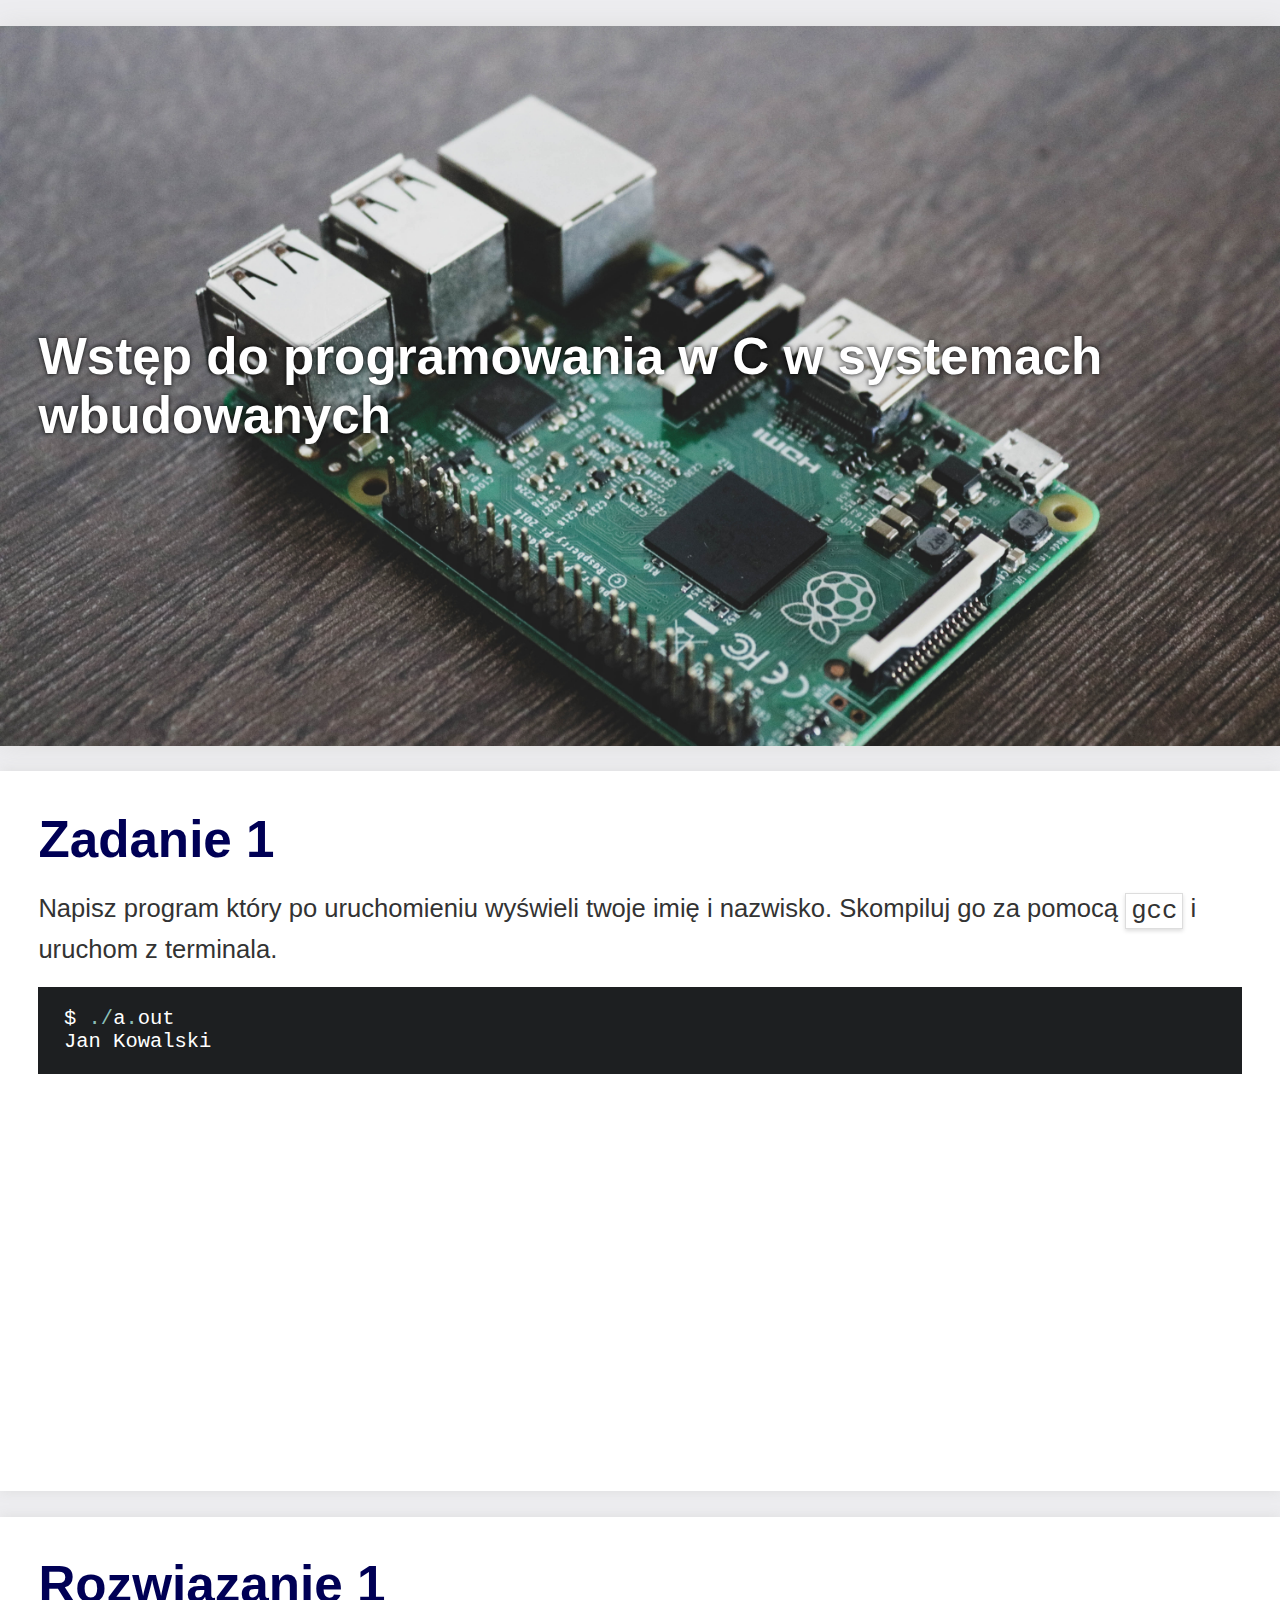
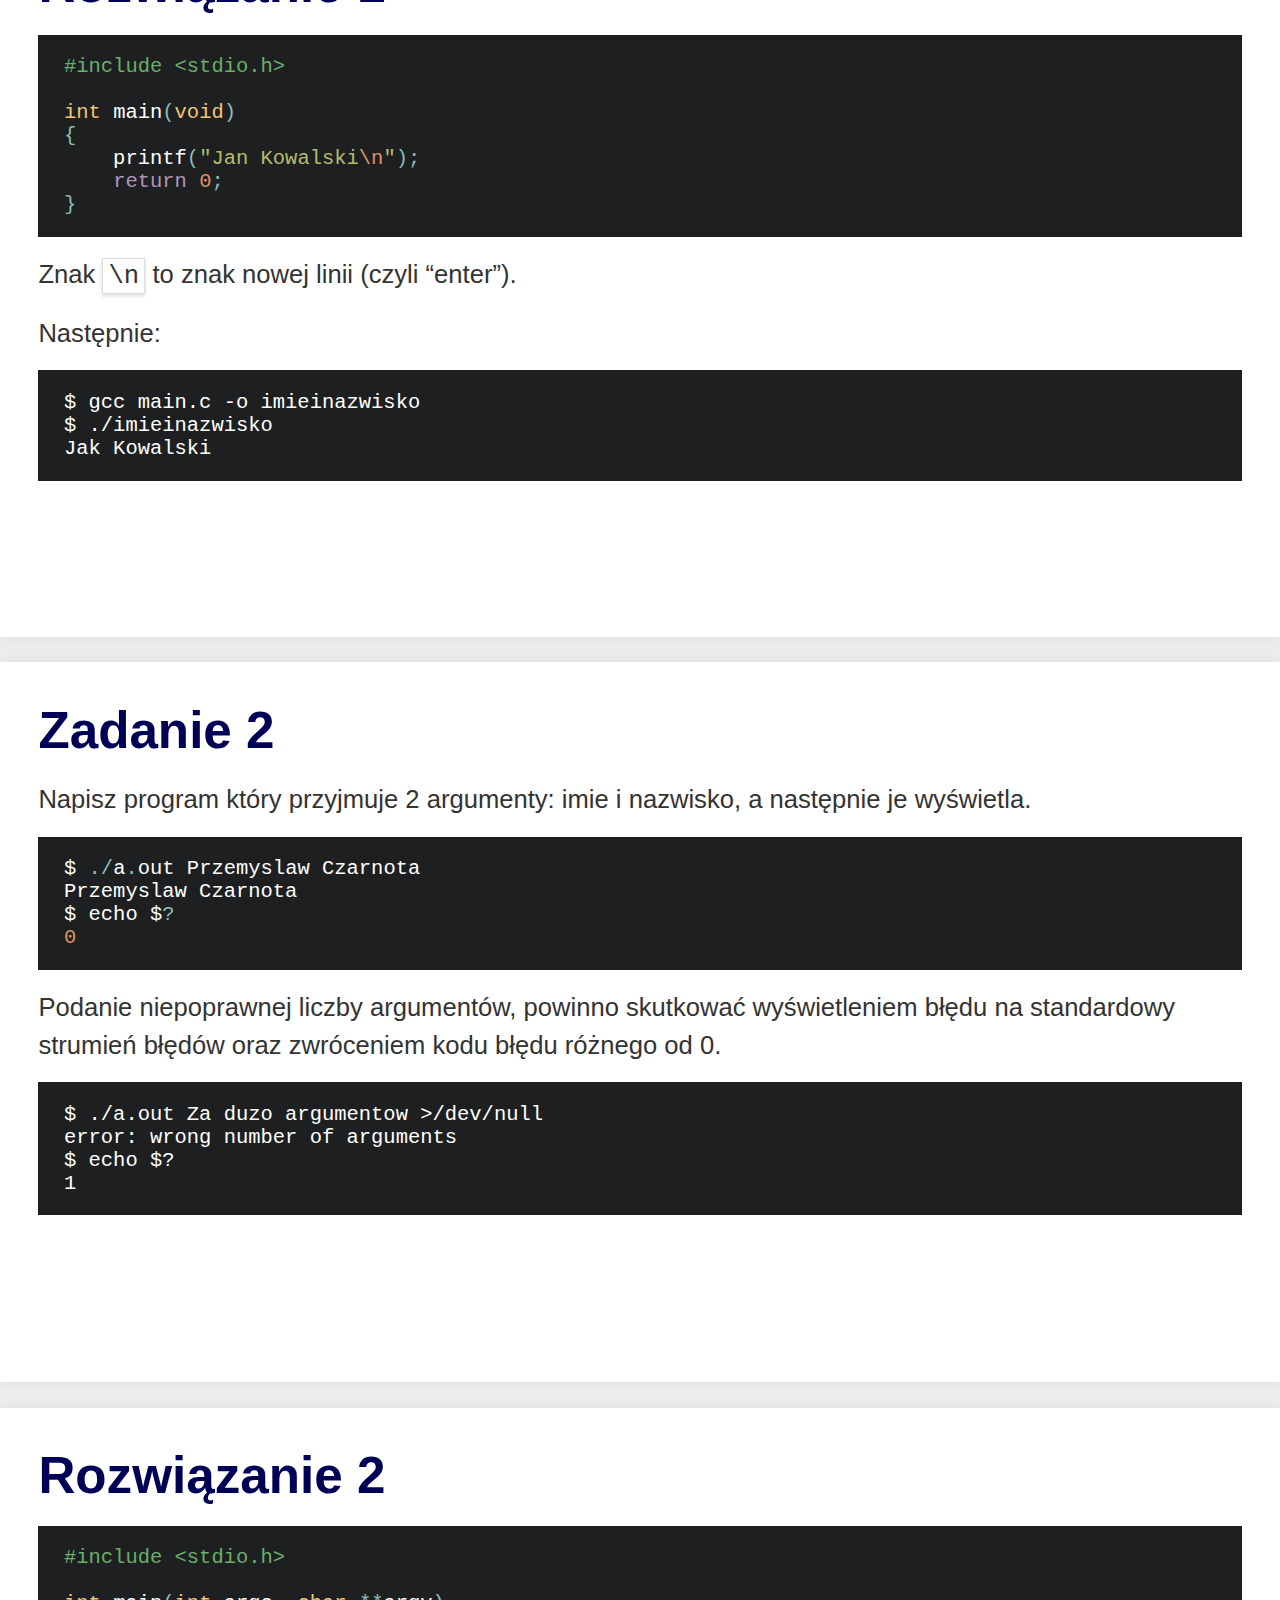
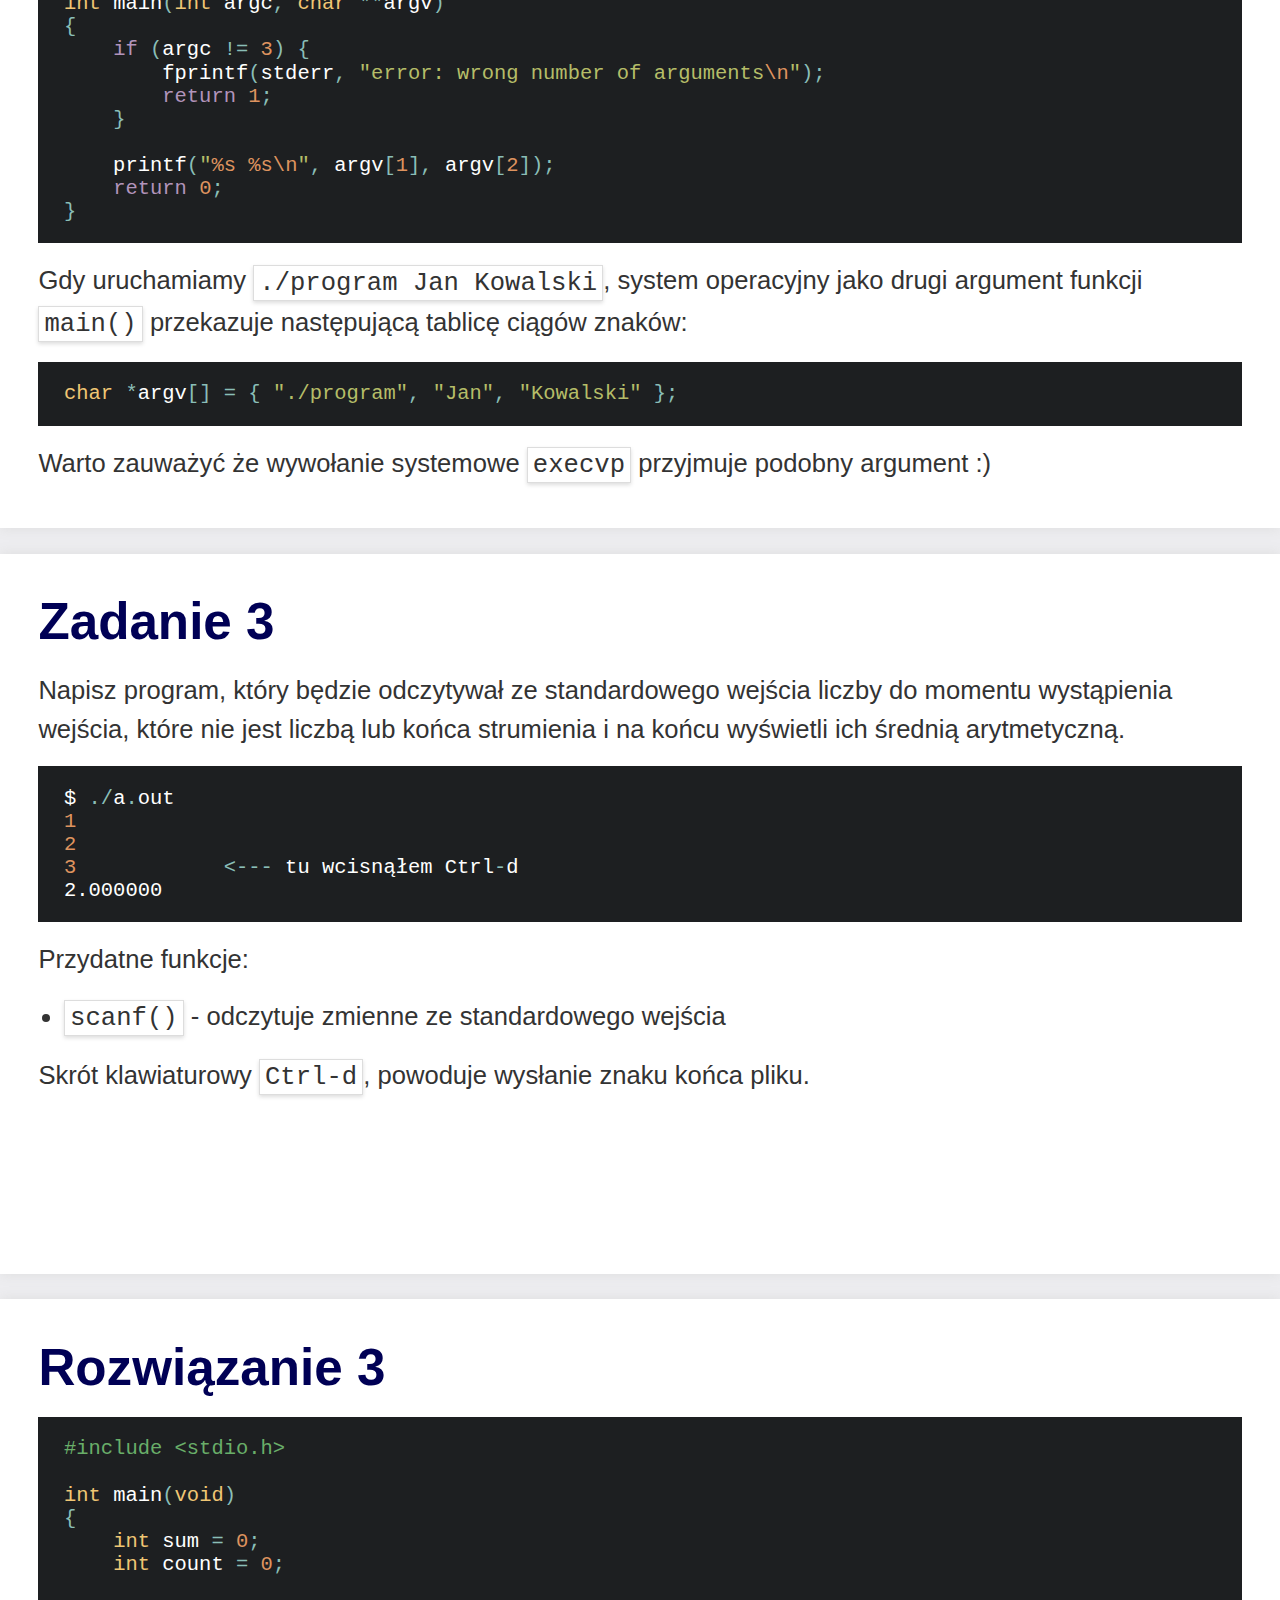
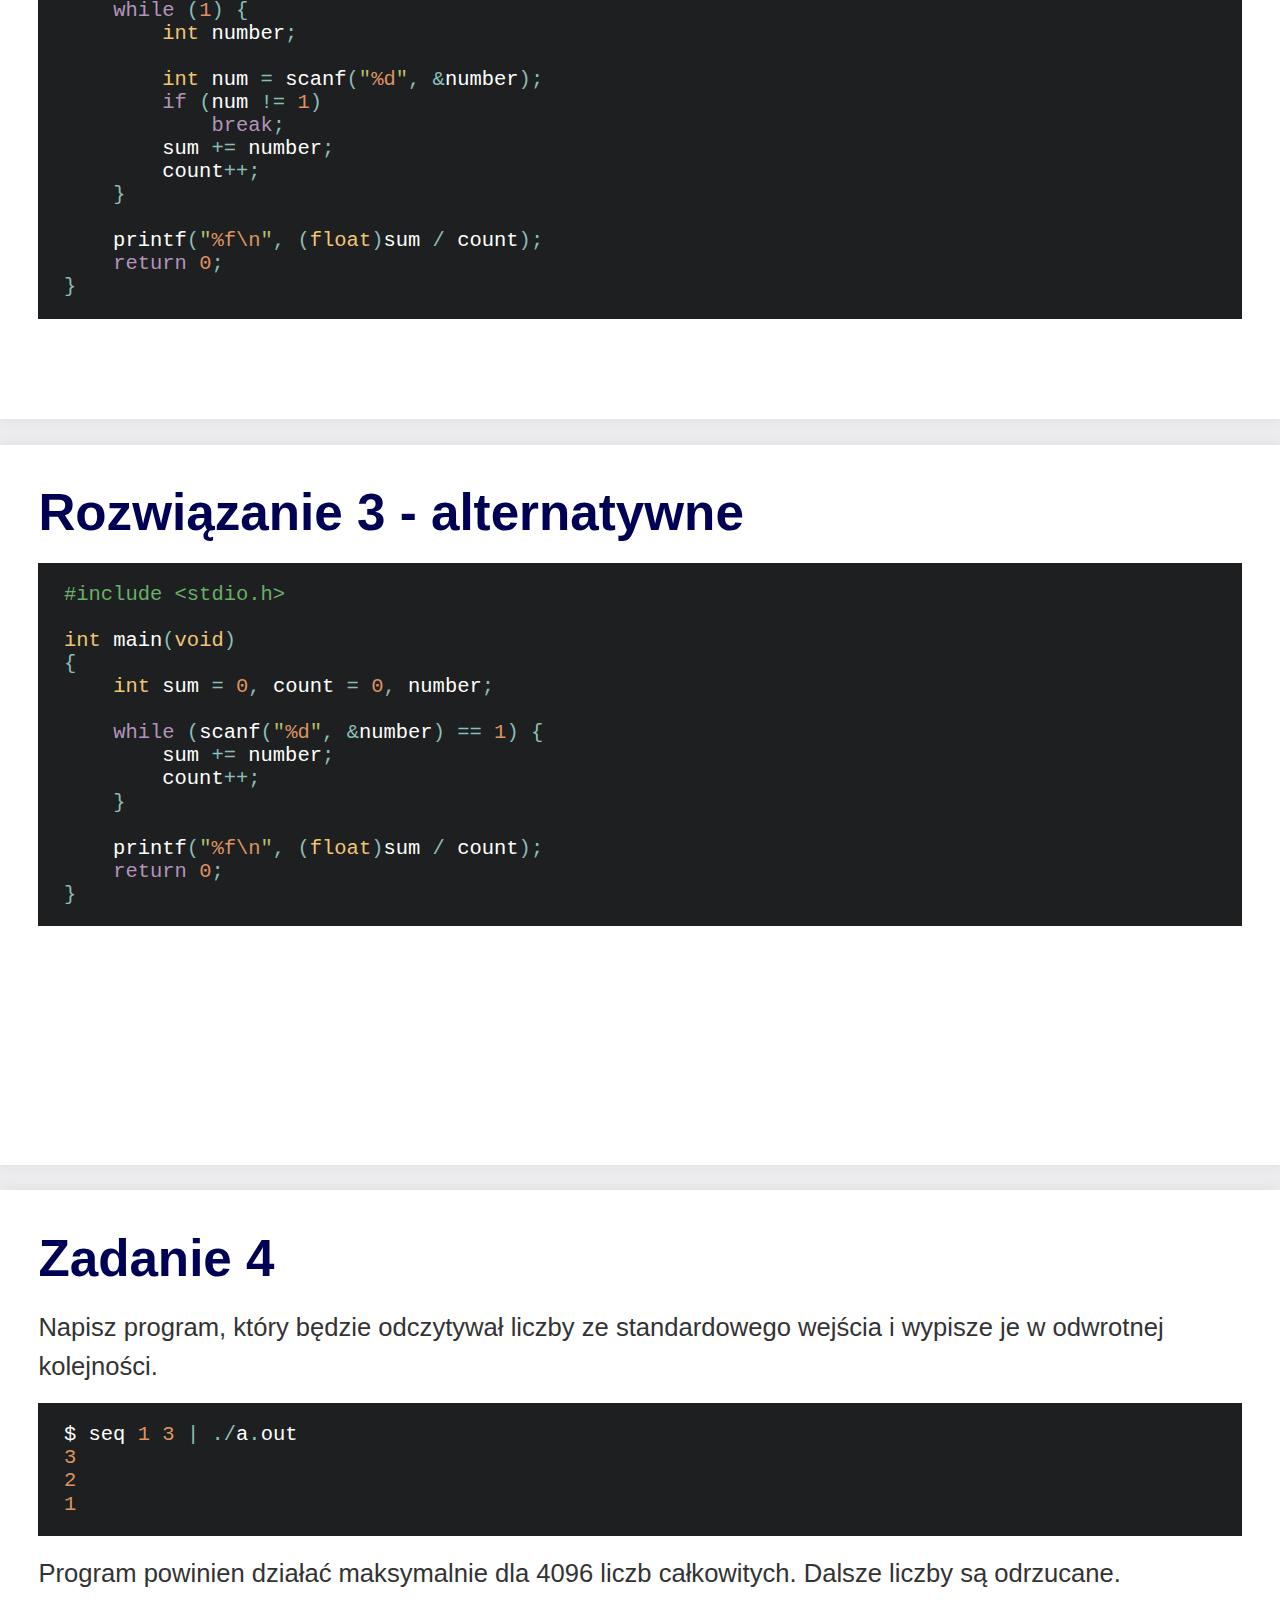
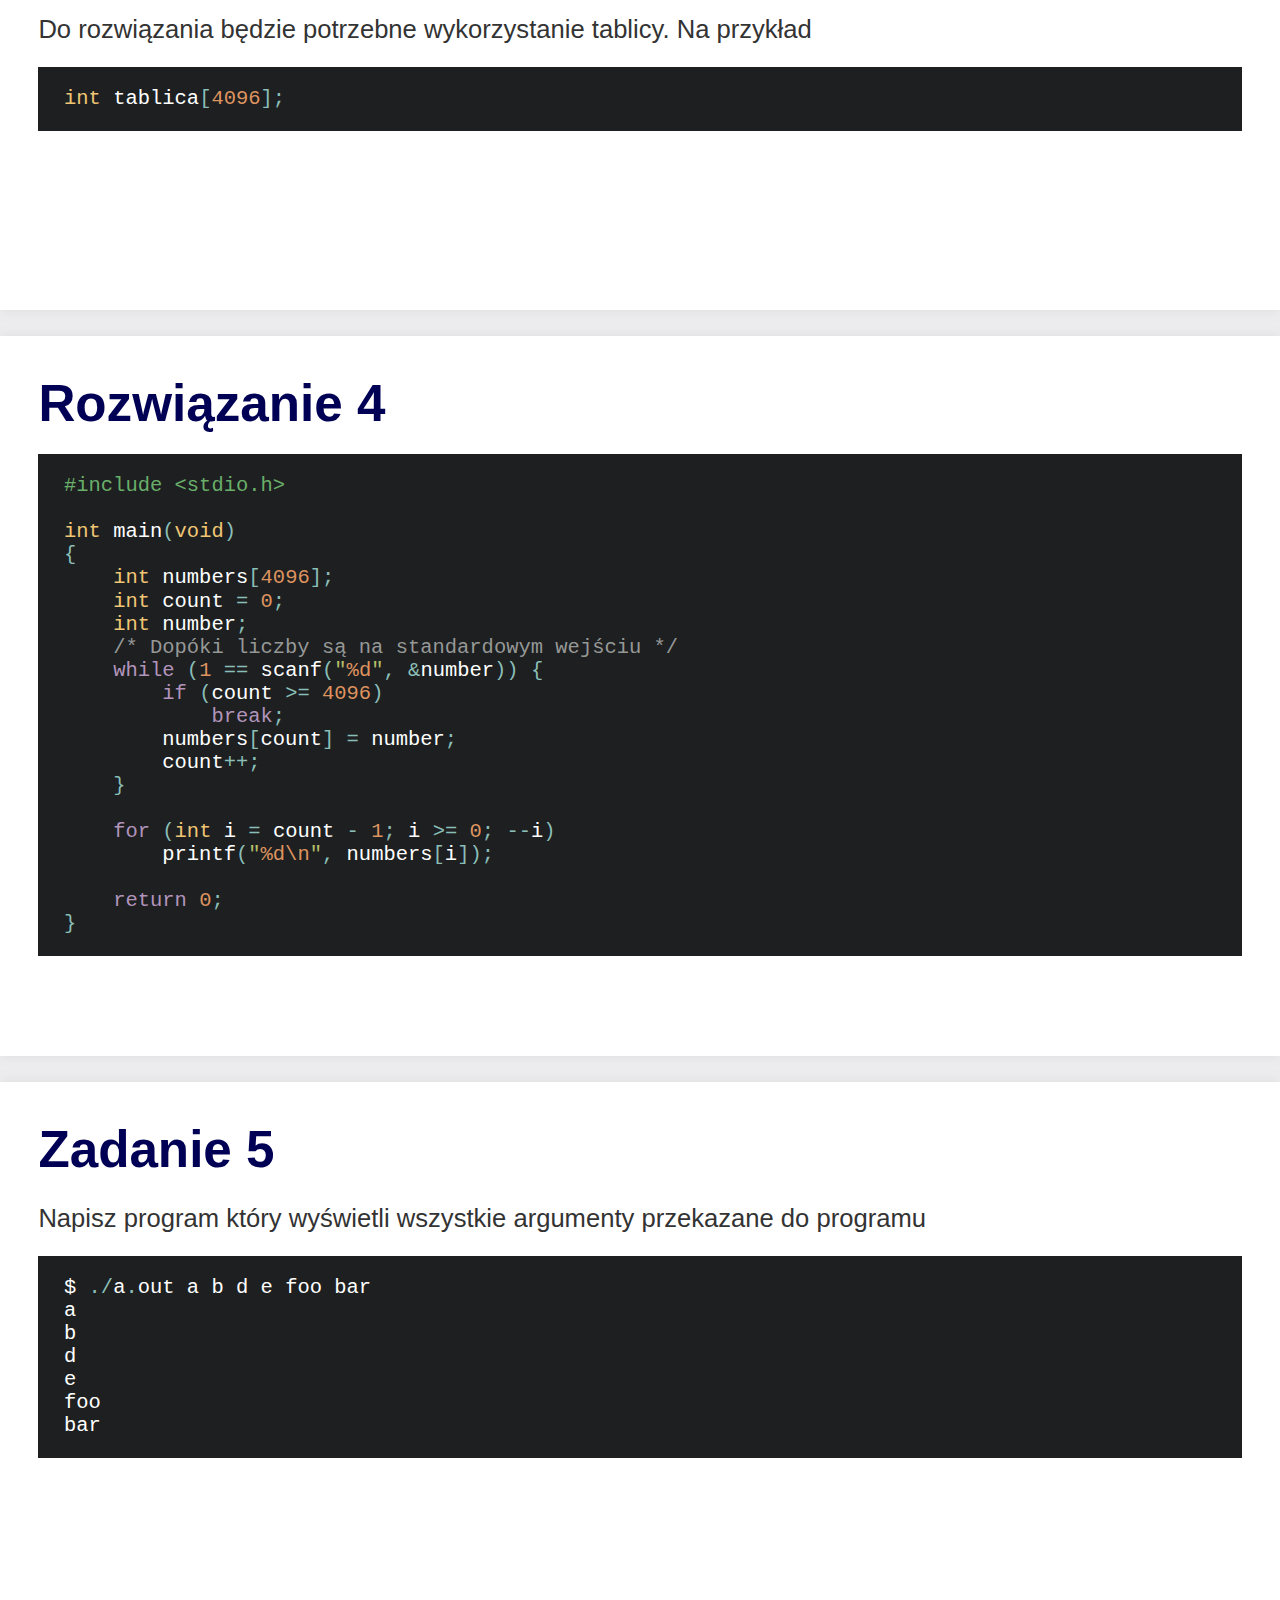
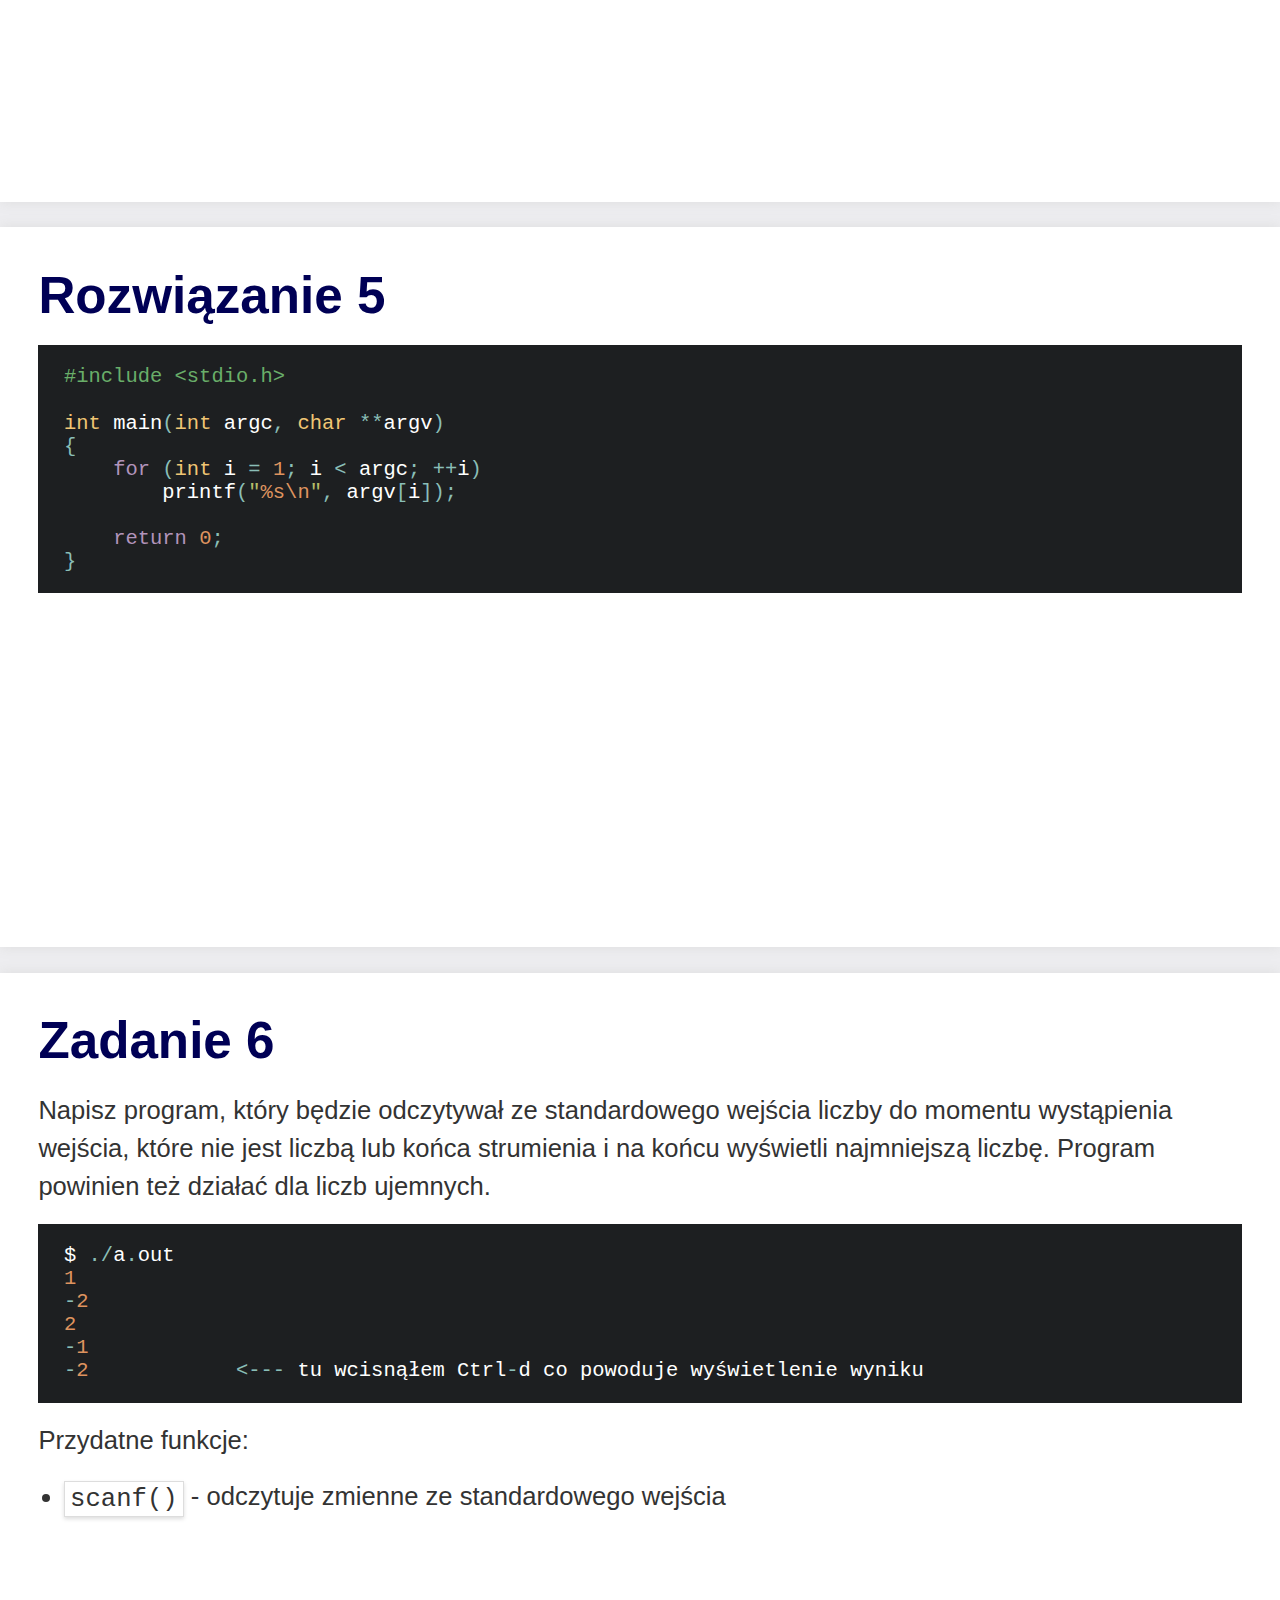
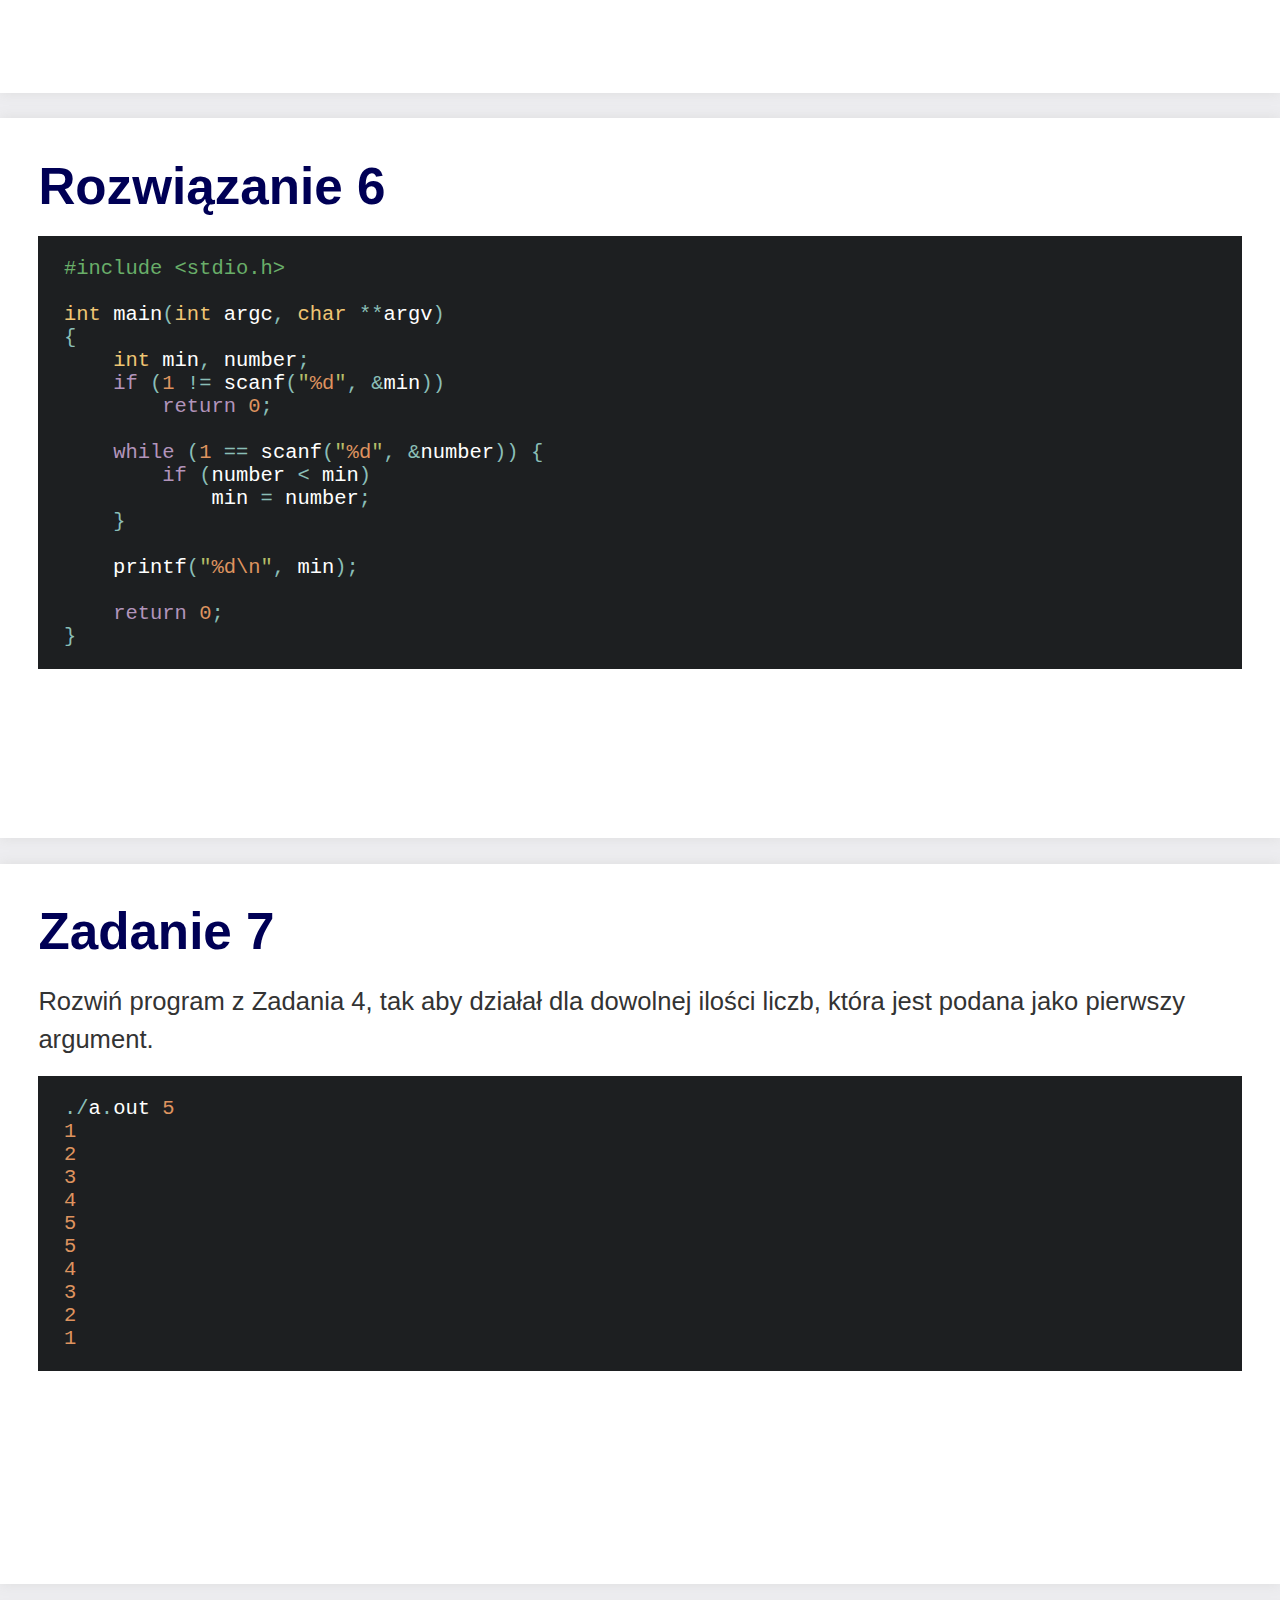
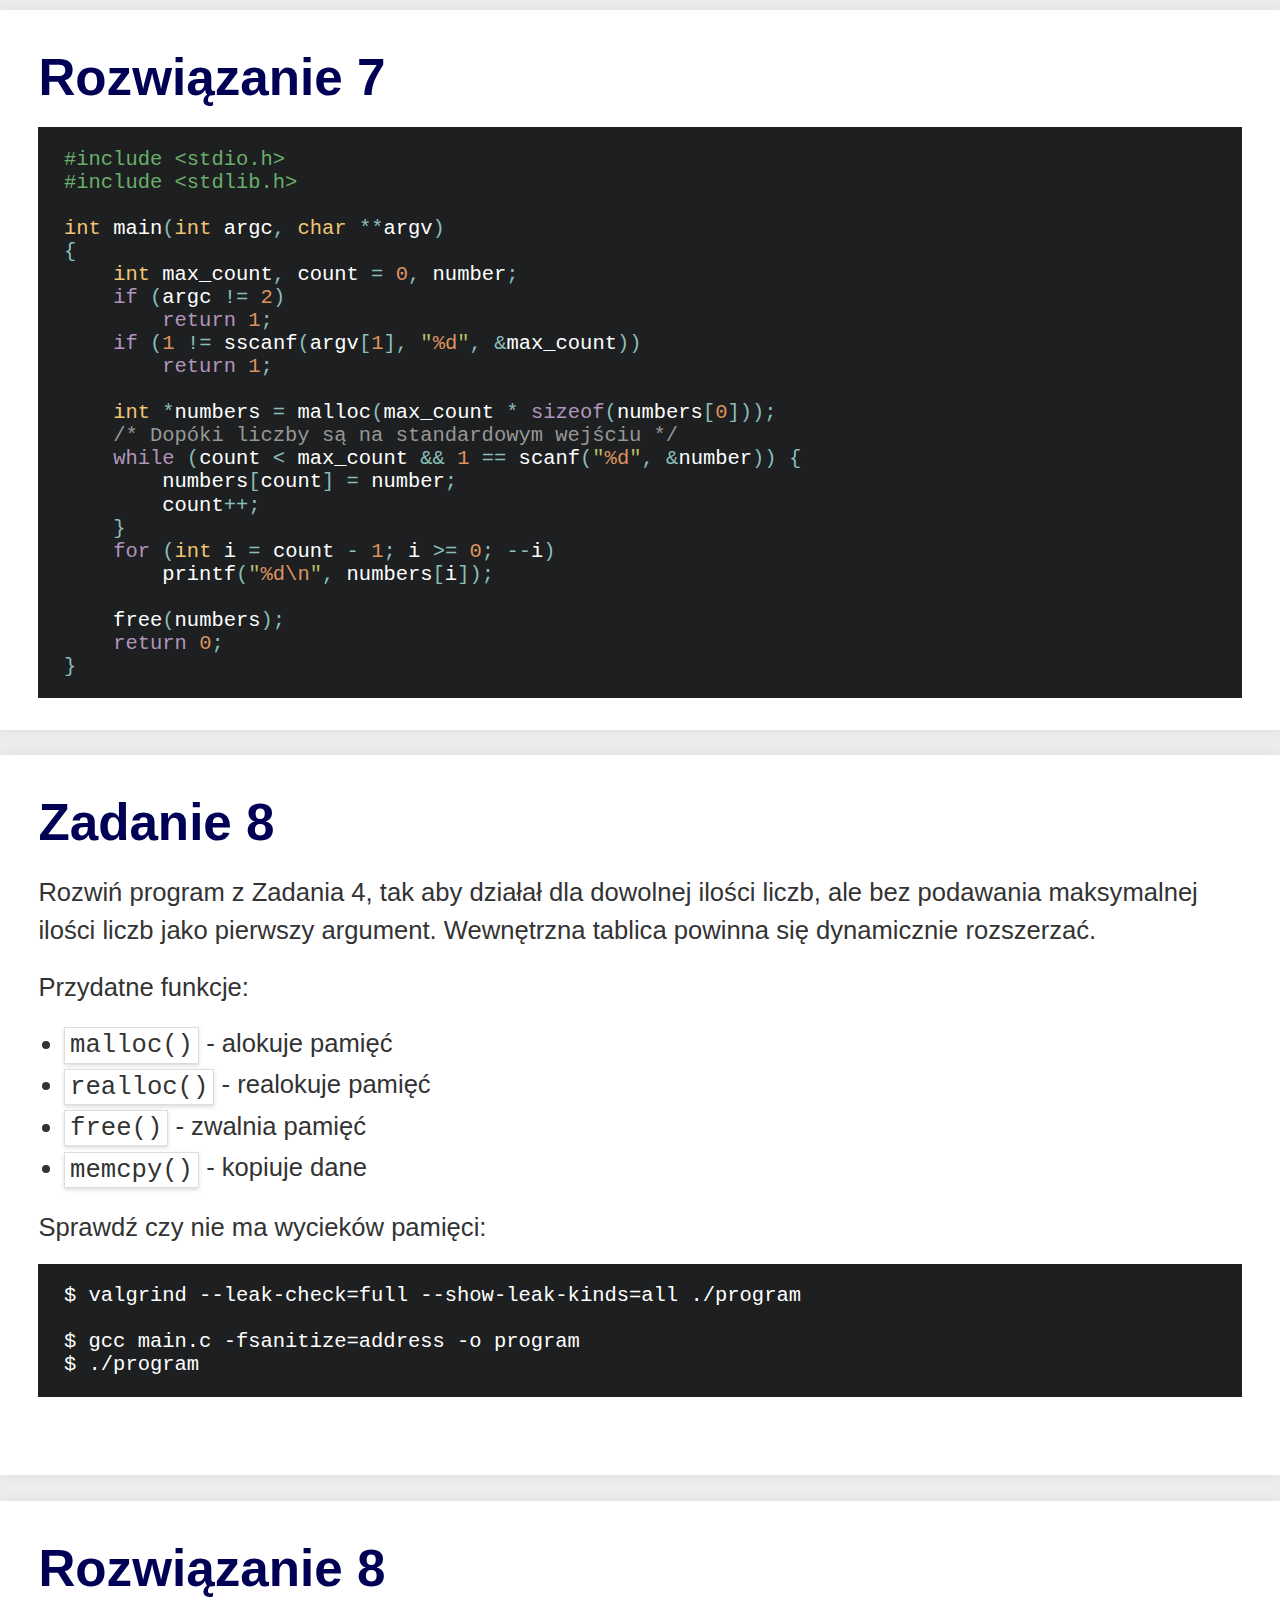
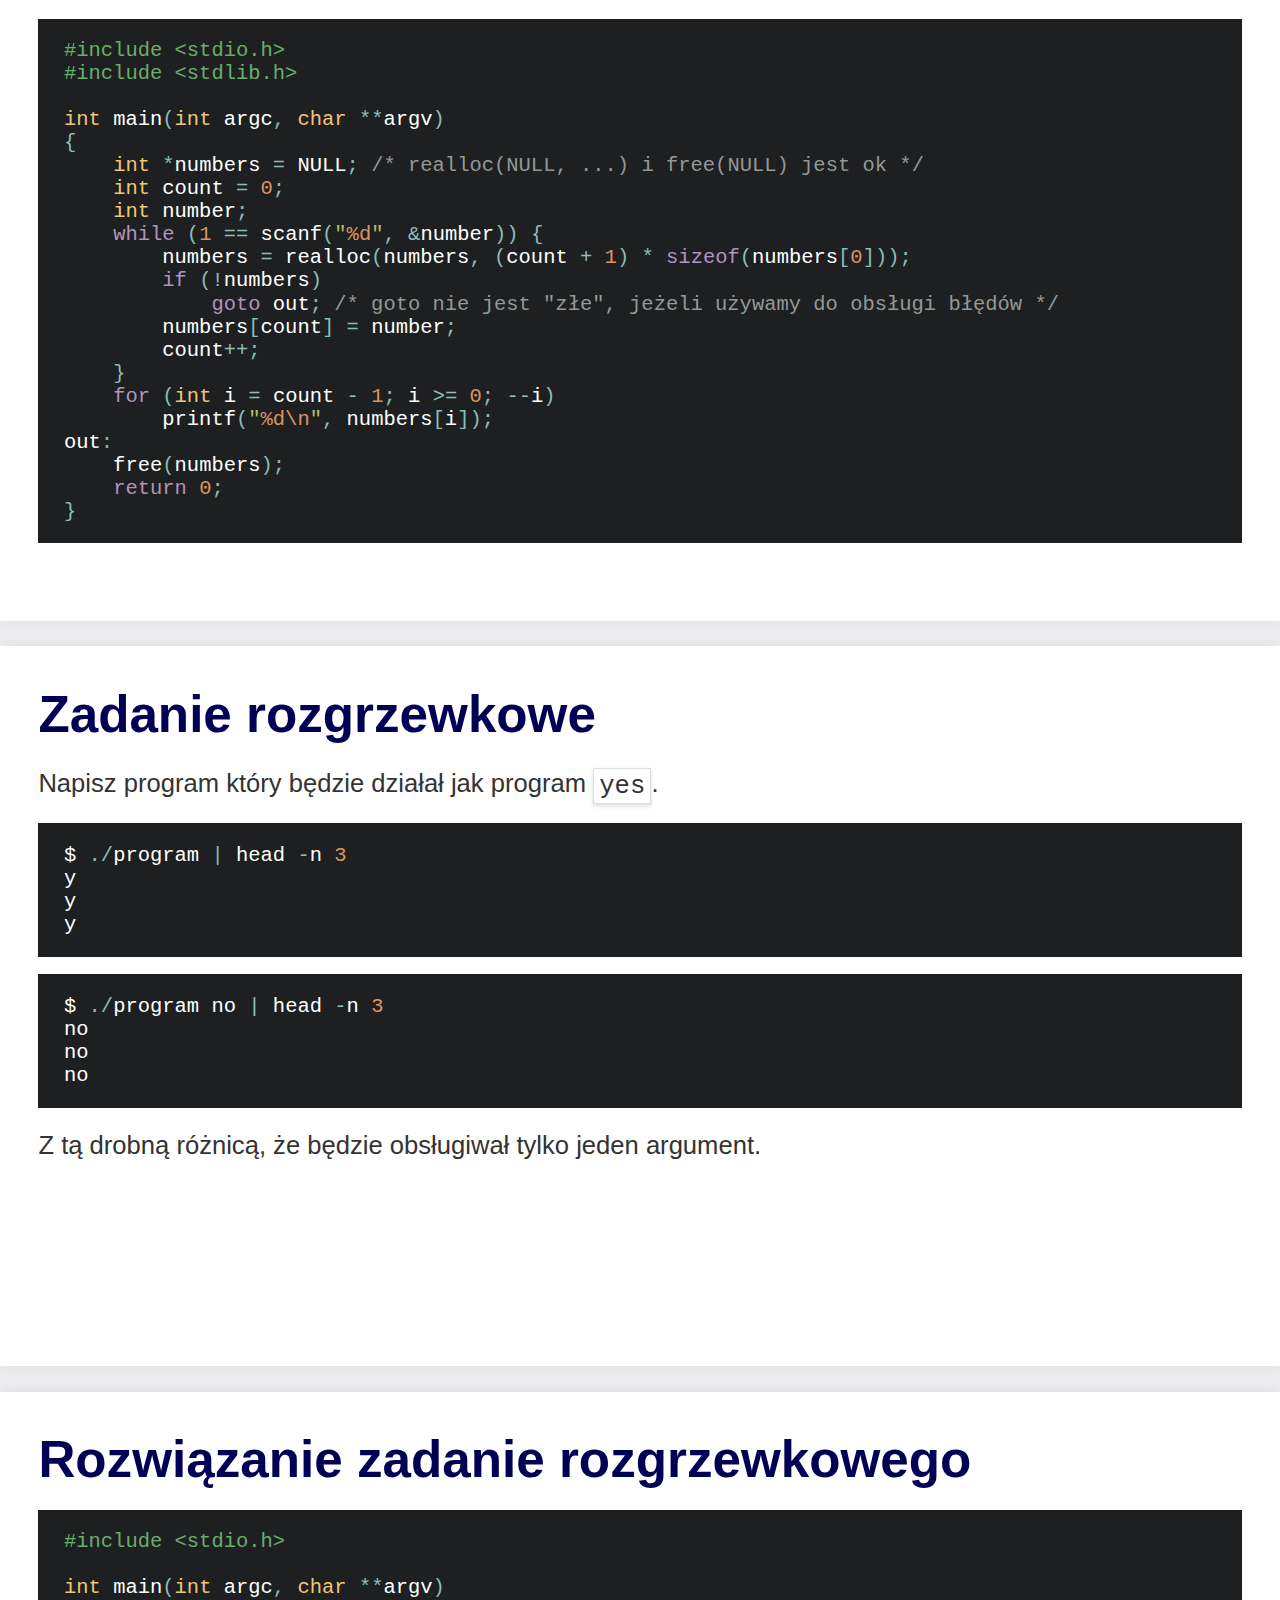
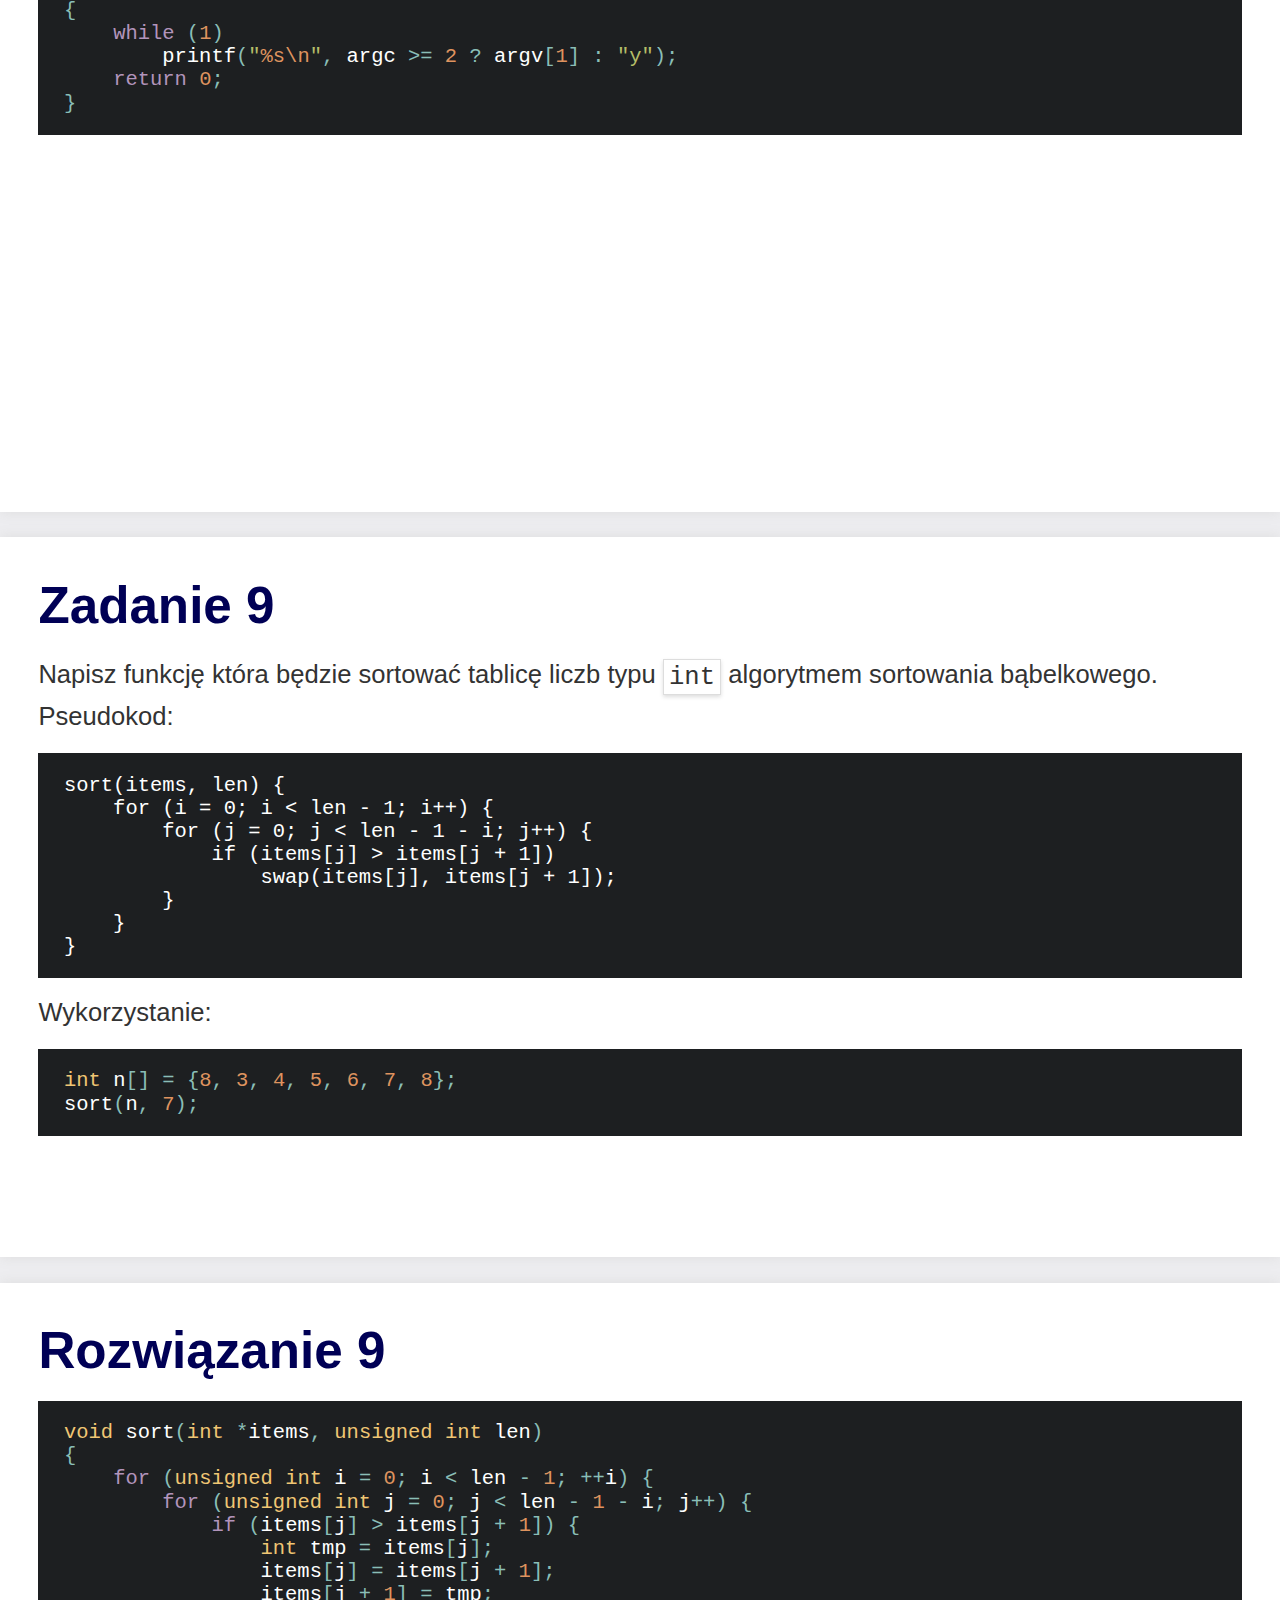
<file: 2022/1/slides.html>
<!doctype html>
<html lang="en">
  <head>
    <meta charset="utf-8">
    <meta name="viewport" content="width=device-width, initial-scale=1">
    <title>Wstęp do programowania w C w systemach wbudowanych</title>
    <style>
    html { -moz-text-size-adjust: none; -webkit-text-size-adjust: none; text-size-adjust: none; }
    * { box-sizing: border-box; }
    .level2, h1 { max-height: 92vh; margin: 1em auto; background: #fff;
                  font-size: 12px; aspect-ratio: 16 / 9; padding: 1.5em;
                  display: flex; flex-direction: column; overflow: hidden;
                  flex: 1 1 auto; box-shadow: 0 0 0.5em #ddd; color: #333; }
    h1 { align-items: center; flex-direction: row; padding: 0.75em; margin: 0.5em auto;}
    body { margin: 0; padding: 0; font-family: Helvetica, sans-serif;
           background: rgb(237, 237, 240); font-size: 200px; }
    h2 { font-size: 2em; color: #005; padding: 0; }
    img { display: block; margin: auto; width: 100%; height: 100%;
          overflow: hidden; object-fit: contain;}
    section > p, section > ul { line-height: 1.5em; }
    ul { padding-left: 1em; }
    h2 { margin: 0 0 0.4em 0; }
    pre { line-height: 1.125em; }

    @page { size: 16in 9in; margin: 0; }
    @media print {
        body { -webkit-print-color-adjust: exact; }
        .level2, h1 { max-height: 100vh; margin: 0; }
    }

    .language-console .gp { color: #6ec071; }
    .sourceCode.diff .st { color: #cc6666; }
    .sourceCode.diff .va { color: #b5bd68; }

    /*

        Name:       Base16 Tomorrow Dark
        Author:     Chris Kempson (http://chriskempson.com)

        Pygments template by Jan T. Sott (https://github.com/idleberg)
        Created with Base16 Builder by Chris Kempson (https://github.com/chriskempson/base16-builder)

    */
    .sourceCode .hll { background-color: #373b41; }
    .sourceCode { background: #1d1f21; color: #ffffff; }
    .sourceCode .co { color: #969896; } /* Comment */
    .sourceCode .err { color: #cc6666; }

    /* Error */
    .sourceCode .kw { color: #b294bb; } /* Keyword */
    .sourceCode .cf { color: #b294bb; } /* Keyword */
    .sourceCode .l { color: #de935f; }

    /* Literal */
    .sourceCode .n { color: #ffffff; }

    /* Name */
    .sourceCode .ot { color: #8abeb7; } /* Operator */
    .sourceCode .op { color: #8abeb7; } /* Operator */
    .sourceCode .p { color: #ffffff; }

    /* Punctuation */
    .sourceCode .cm { color: #969896; }

    /* Comment.Multiline */
    .sourceCode .pp { color: #69AE69; } /* Comment.Preproc */
    .sourceCode .im { color: #69AE69; } /* Comment.Preproc */
    .sourceCode .c1 { color: #969896; }

    /* Comment.Single */
    .sourceCode .cs { color: #969896; }

    /* Comment.Special */
    .sourceCode .gd { color: #cc6666; }

    /* Generic.Deleted */
    .sourceCode .ge { font-style: italic; }

    /* Generic.Emph */
    .sourceCode .gh { color: #ffffff; font-weight: bold; }

    /* Generic.Heading */
    .sourceCode .gi { color: #b5bd68; }

    /* Generic.Inserted */
    .sourceCode .gp { color: #969896; font-weight: bold; }

    /* Generic.Prompt */
    .sourceCode .gs { font-weight: bold; } 
    /* Generic.Strong */
    .sourceCode .gu { color: #8abeb7; font-weight: bold; }

    /* Generic.Subheading */
    .sourceCode .kc { color: #b294bb; }

    /* Keyword.Constant */
    .sourceCode .kd { color: #b294bb; }

    /* Keyword.Declaration */
    .sourceCode .kn { color: #8abeb7; }

    /* Keyword.Namespace */
    .sourceCode .kp { color: #b294bb; }

    /* Keyword.Pseudo */
    .sourceCode .kr { color: #b294bb; }

    /* Keyword.Reserved */
    .sourceCode .dt { color: #f0c674; } /* Keyword.Type */
    .sourceCode .ld { color: #b5bd68; }

    /* Literal.Date */
    .sourceCode .m { color: #de935f; }

    /* Literal.Number */
    .sourceCode .s { color: #b5bd68; }

    /* Literal.String */
    .sourceCode .na { color: #81a2be; }

    /* Name.Attribute */
    .sourceCode .bu { color: #ffffff; } /* Name.Builtin */
    .sourceCode .nc { color: #f0c674; }

    /* Name.Class */
    .sourceCode .no { color: #cc6666; }

    /* Name.Constant */
    .sourceCode .nd { color: #8abeb7; }

    /* Name.Decorator */
    .sourceCode .ni { color: #ffffff; }

    /* Name.Entity */
    .sourceCode .ne { color: #cc6666; }

    /* Name.Exception */
    .sourceCode .fu { color: #81a2be; } /* Name.Function */

    /* Name.Label */
    .sourceCode .nn { color: #f0c674; }

    /* Name.Namespace */
    .sourceCode .nx { color: #81a2be; }

    /* Name.Other */
    .sourceCode .py { color: #ffffff; }

    /* Name.Property */
    .sourceCode .nt { color: #8abeb7; }

    /* Name.Tag */
    .sourceCode .va { color: #cc6666; } /* Name.Variable */
    .sourceCode .ow { color: #8abeb7; }

    /* Operator.Word */
    .sourceCode .w { color: #ffffff; }

    /* Text.Whitespace */
    .sourceCode .mf { color: #de935f; }

    /* Literal.Number.Float */
    .sourceCode .mh { color: #de935f; }

    /* Literal.Number.Hex */
    .sourceCode .dv { color: #de935f; }
    .sourceCode .er { color: #de935f; }

    /* Literal.Number.Integer */
    .sourceCode .mo { color: #de935f; }

    /* Literal.Number.Oct */
    .sourceCode .sb { color: #b5bd68; }

    /* Literal.String.Backtick */
    .sourceCode .sc { color: #ffffff; }

    /* Literal.String.Char */
    .sourceCode .sd { color: #969896; }

    /* x Literal.String.Doc */
    .sourceCode .st { color: #b5bd68; }

    /* Literal.String.Double */
    .sourceCode .sc { color: #de935f; } 
    /* Literal.String.Escape */
    .sourceCode .sh { color: #b5bd68; }

    /* Literal.String.Heredoc */
    .sourceCode .si { color: #de935f; }

    /* Literal.String.Interpol */
    .sourceCode .sx { color: #b5bd68; }

    /* Literal.String.Other */
    .sourceCode .sr { color: #b5bd68; }

    /* Literal.String.Regex */
    .sourceCode .s1 { color: #b5bd68; }

    /* Literal.String.Single */
    .sourceCode .ss { color: #b5bd68; }

    /* Literal.String.Symbol */
    .sourceCode .bp { color: #ffffff; }

    /* Name.Builtin.Pseudo */
    .sourceCode .vc { color: #cc6666; }

    /* Name.Variable.Class */
    .sourceCode .vg { color: #cc6666; }

    /* Name.Variable.Global */
    .sourceCode .vi { color: #cc6666; }

    /* Name.Variable.Instance */
    .sourceCode .il { color: #de935f; }

    /* Literal.Number.Integer.Long */

    div.sourceCode { vertical-align: top; }

    pre { font-family: monospace; font-size: 0.8em; }

    .sourceCode a { color: #fff }

    .sourceCode pre { padding: 0; margin: 0; }

    pre code { display: block; padding: 1em 1.25em; overflow-x: auto; background: #1d1f21; color: #ffffff; }

    .sourceCode pre code::-webkit-scrollbar { -webkit-appearance: none; }
    .sourceCode pre code::-webkit-scrollbar:vertical { width: 10px; }
    .sourceCode pre code::-webkit-scrollbar:horizontal { height: 10px; }
    .sourceCode pre code::-webkit-scrollbar-thumb { background-color: #555; }
    .sourceCode pre code::-webkit-scrollbar-track { background-color: #333; }
    .sourceCode::selection { background: #fff; /* WebKit/Blink Browsers */ color: #000; }
    .sourceCode::-moz-selection { background: #fff; /* Gecko Browsers */ color: #000; }
    p > code, li > code { background: #fff; padding: 0.1em 0.2em; box-shadow: 0 2px 4px 0 #ddd; border: 1px solid #ddd; }

    div.sourceCode, pre, section > p, section > ul { margin: 0 0 0.7em 0; }

    </style>
    <link rel="stylesheet" href="assets/styles.css" />
  </head>
  <body>
<section id="wstęp-do-programowania-w-c-w-systemach-wbudowanych" class="level1">
<h1>Wstęp do programowania w C w systemach wbudowanych</h1>
<section id="zadanie-1" class="level2">
<h2>Zadanie 1</h2>
<p>Napisz program który po uruchomieniu wyświeli twoje imię i nazwisko. Skompiluj go za pomocą <code>gcc</code> i uruchom z terminala.</p>
<div class="sourceCode" id="cb1"><pre class="sourceCode c"><code class="sourceCode c"><span id="cb1-1"><a href="#cb1-1" aria-hidden="true" tabindex="-1"></a>$ <span class="op">./</span>a<span class="op">.</span>out</span>
<span id="cb1-2"><a href="#cb1-2" aria-hidden="true" tabindex="-1"></a>Jan Kowalski</span></code></pre></div>
</section>
<section id="rozwiązanie-1" class="level2">
<h2>Rozwiązanie 1</h2>
<div class="sourceCode" id="cb2"><pre class="sourceCode c"><code class="sourceCode c"><span id="cb2-1"><a href="#cb2-1" aria-hidden="true" tabindex="-1"></a><span class="pp">#include </span><span class="im">&lt;stdio.h&gt;</span></span>
<span id="cb2-2"><a href="#cb2-2" aria-hidden="true" tabindex="-1"></a></span>
<span id="cb2-3"><a href="#cb2-3" aria-hidden="true" tabindex="-1"></a><span class="dt">int</span> main<span class="op">(</span><span class="dt">void</span><span class="op">)</span></span>
<span id="cb2-4"><a href="#cb2-4" aria-hidden="true" tabindex="-1"></a><span class="op">{</span></span>
<span id="cb2-5"><a href="#cb2-5" aria-hidden="true" tabindex="-1"></a>    printf<span class="op">(</span><span class="st">&quot;Jan Kowalski</span><span class="sc">\n</span><span class="st">&quot;</span><span class="op">);</span> </span>
<span id="cb2-6"><a href="#cb2-6" aria-hidden="true" tabindex="-1"></a>    <span class="cf">return</span> <span class="dv">0</span><span class="op">;</span></span>
<span id="cb2-7"><a href="#cb2-7" aria-hidden="true" tabindex="-1"></a><span class="op">}</span></span></code></pre></div>
<p>Znak <code>\n</code> to znak nowej linii (czyli “enter”).</p>
<p>Następnie:</p>
<pre class="console"><code>$ gcc main.c -o imieinazwisko
$ ./imieinazwisko
Jak Kowalski</code></pre>
</section>
<section id="zadanie-2" class="level2">
<h2>Zadanie 2</h2>
<p>Napisz program który przyjmuje 2 argumenty: imie i nazwisko, a następnie je wyświetla.</p>
<div class="sourceCode" id="cb4"><pre class="sourceCode c"><code class="sourceCode c"><span id="cb4-1"><a href="#cb4-1" aria-hidden="true" tabindex="-1"></a>$ <span class="op">./</span>a<span class="op">.</span>out Przemyslaw Czarnota</span>
<span id="cb4-2"><a href="#cb4-2" aria-hidden="true" tabindex="-1"></a>Przemyslaw Czarnota</span>
<span id="cb4-3"><a href="#cb4-3" aria-hidden="true" tabindex="-1"></a>$ echo $<span class="op">?</span></span>
<span id="cb4-4"><a href="#cb4-4" aria-hidden="true" tabindex="-1"></a><span class="dv">0</span></span></code></pre></div>
<p>Podanie niepoprawnej liczby argumentów, powinno skutkować wyświetleniem błędu na standardowy strumień błędów oraz zwróceniem kodu błędu różnego od 0.</p>
<pre><code>$ ./a.out Za duzo argumentow &gt;/dev/null
error: wrong number of arguments
$ echo $?
1</code></pre>
</section>
<section id="rozwiązanie-2" class="level2">
<h2>Rozwiązanie 2</h2>
<div class="sourceCode" id="cb6"><pre class="sourceCode c"><code class="sourceCode c"><span id="cb6-1"><a href="#cb6-1" aria-hidden="true" tabindex="-1"></a><span class="pp">#include </span><span class="im">&lt;stdio.h&gt;</span></span>
<span id="cb6-2"><a href="#cb6-2" aria-hidden="true" tabindex="-1"></a></span>
<span id="cb6-3"><a href="#cb6-3" aria-hidden="true" tabindex="-1"></a><span class="dt">int</span> main<span class="op">(</span><span class="dt">int</span> argc<span class="op">,</span> <span class="dt">char</span> <span class="op">**</span>argv<span class="op">)</span></span>
<span id="cb6-4"><a href="#cb6-4" aria-hidden="true" tabindex="-1"></a><span class="op">{</span></span>
<span id="cb6-5"><a href="#cb6-5" aria-hidden="true" tabindex="-1"></a>    <span class="cf">if</span> <span class="op">(</span>argc <span class="op">!=</span> <span class="dv">3</span><span class="op">)</span> <span class="op">{</span></span>
<span id="cb6-6"><a href="#cb6-6" aria-hidden="true" tabindex="-1"></a>        fprintf<span class="op">(</span>stderr<span class="op">,</span> <span class="st">&quot;error: wrong number of arguments</span><span class="sc">\n</span><span class="st">&quot;</span><span class="op">);</span></span>
<span id="cb6-7"><a href="#cb6-7" aria-hidden="true" tabindex="-1"></a>        <span class="cf">return</span> <span class="dv">1</span><span class="op">;</span></span>
<span id="cb6-8"><a href="#cb6-8" aria-hidden="true" tabindex="-1"></a>    <span class="op">}</span></span>
<span id="cb6-9"><a href="#cb6-9" aria-hidden="true" tabindex="-1"></a></span>
<span id="cb6-10"><a href="#cb6-10" aria-hidden="true" tabindex="-1"></a>    printf<span class="op">(</span><span class="st">&quot;</span><span class="sc">%s</span><span class="st"> </span><span class="sc">%s\n</span><span class="st">&quot;</span><span class="op">,</span> argv<span class="op">[</span><span class="dv">1</span><span class="op">],</span> argv<span class="op">[</span><span class="dv">2</span><span class="op">]);</span></span>
<span id="cb6-11"><a href="#cb6-11" aria-hidden="true" tabindex="-1"></a>    <span class="cf">return</span> <span class="dv">0</span><span class="op">;</span></span>
<span id="cb6-12"><a href="#cb6-12" aria-hidden="true" tabindex="-1"></a><span class="op">}</span></span></code></pre></div>
<p>Gdy uruchamiamy <code>./program Jan Kowalski</code>, system operacyjny jako drugi argument funkcji <code>main()</code> przekazuje następującą tablicę ciągów znaków:</p>
<div class="sourceCode" id="cb7"><pre class="sourceCode c"><code class="sourceCode c"><span id="cb7-1"><a href="#cb7-1" aria-hidden="true" tabindex="-1"></a><span class="dt">char</span> <span class="op">*</span>argv<span class="op">[]</span> <span class="op">=</span> <span class="op">{</span> <span class="st">&quot;./program&quot;</span><span class="op">,</span> <span class="st">&quot;Jan&quot;</span><span class="op">,</span> <span class="st">&quot;Kowalski&quot;</span> <span class="op">};</span></span></code></pre></div>
<p>Warto zauważyć że wywołanie systemowe <code>execvp</code> przyjmuje podobny argument :)</p>
</section>
<section id="zadanie-3" class="level2">
<h2>Zadanie 3</h2>
<p>Napisz program, który będzie odczytywał ze standardowego wejścia liczby do momentu wystąpienia wejścia, które nie jest liczbą lub końca strumienia i na końcu wyświetli ich średnią arytmetyczną.</p>
<div class="sourceCode" id="cb8"><pre class="sourceCode c"><code class="sourceCode c"><span id="cb8-1"><a href="#cb8-1" aria-hidden="true" tabindex="-1"></a>$ <span class="op">./</span>a<span class="op">.</span>out</span>
<span id="cb8-2"><a href="#cb8-2" aria-hidden="true" tabindex="-1"></a><span class="dv">1</span></span>
<span id="cb8-3"><a href="#cb8-3" aria-hidden="true" tabindex="-1"></a><span class="dv">2</span></span>
<span id="cb8-4"><a href="#cb8-4" aria-hidden="true" tabindex="-1"></a><span class="dv">3</span>            <span class="op">&lt;---</span> tu wcisnąłem Ctrl<span class="op">-</span>d</span>
<span id="cb8-5"><a href="#cb8-5" aria-hidden="true" tabindex="-1"></a><span class="fl">2.000000</span></span></code></pre></div>
<p>Przydatne funkcje:</p>
<ul class="incremental">
<li><code>scanf()</code> - odczytuje zmienne ze standardowego wejścia</li>
</ul>
<p>Skrót klawiaturowy <code>Ctrl-d</code>, powoduje wysłanie znaku końca pliku.</p>
</section>
<section id="rozwiązanie-3" class="level2">
<h2>Rozwiązanie 3</h2>
<div class="sourceCode" id="cb9"><pre class="sourceCode c"><code class="sourceCode c"><span id="cb9-1"><a href="#cb9-1" aria-hidden="true" tabindex="-1"></a><span class="pp">#include </span><span class="im">&lt;stdio.h&gt;</span></span>
<span id="cb9-2"><a href="#cb9-2" aria-hidden="true" tabindex="-1"></a></span>
<span id="cb9-3"><a href="#cb9-3" aria-hidden="true" tabindex="-1"></a><span class="dt">int</span> main<span class="op">(</span><span class="dt">void</span><span class="op">)</span></span>
<span id="cb9-4"><a href="#cb9-4" aria-hidden="true" tabindex="-1"></a><span class="op">{</span></span>
<span id="cb9-5"><a href="#cb9-5" aria-hidden="true" tabindex="-1"></a>    <span class="dt">int</span> sum <span class="op">=</span> <span class="dv">0</span><span class="op">;</span></span>
<span id="cb9-6"><a href="#cb9-6" aria-hidden="true" tabindex="-1"></a>    <span class="dt">int</span> count <span class="op">=</span> <span class="dv">0</span><span class="op">;</span></span>
<span id="cb9-7"><a href="#cb9-7" aria-hidden="true" tabindex="-1"></a></span>
<span id="cb9-8"><a href="#cb9-8" aria-hidden="true" tabindex="-1"></a>    <span class="cf">while</span> <span class="op">(</span><span class="dv">1</span><span class="op">)</span> <span class="op">{</span></span>
<span id="cb9-9"><a href="#cb9-9" aria-hidden="true" tabindex="-1"></a>        <span class="dt">int</span> number<span class="op">;</span></span>
<span id="cb9-10"><a href="#cb9-10" aria-hidden="true" tabindex="-1"></a></span>
<span id="cb9-11"><a href="#cb9-11" aria-hidden="true" tabindex="-1"></a>        <span class="dt">int</span> num <span class="op">=</span> scanf<span class="op">(</span><span class="st">&quot;</span><span class="sc">%d</span><span class="st">&quot;</span><span class="op">,</span> <span class="op">&amp;</span>number<span class="op">);</span></span>
<span id="cb9-12"><a href="#cb9-12" aria-hidden="true" tabindex="-1"></a>        <span class="cf">if</span> <span class="op">(</span>num <span class="op">!=</span> <span class="dv">1</span><span class="op">)</span></span>
<span id="cb9-13"><a href="#cb9-13" aria-hidden="true" tabindex="-1"></a>            <span class="cf">break</span><span class="op">;</span></span>
<span id="cb9-14"><a href="#cb9-14" aria-hidden="true" tabindex="-1"></a>        sum <span class="op">+=</span> number<span class="op">;</span></span>
<span id="cb9-15"><a href="#cb9-15" aria-hidden="true" tabindex="-1"></a>        count<span class="op">++;</span></span>
<span id="cb9-16"><a href="#cb9-16" aria-hidden="true" tabindex="-1"></a>    <span class="op">}</span></span>
<span id="cb9-17"><a href="#cb9-17" aria-hidden="true" tabindex="-1"></a></span>
<span id="cb9-18"><a href="#cb9-18" aria-hidden="true" tabindex="-1"></a>    printf<span class="op">(</span><span class="st">&quot;</span><span class="sc">%f\n</span><span class="st">&quot;</span><span class="op">,</span> <span class="op">(</span><span class="dt">float</span><span class="op">)</span>sum <span class="op">/</span> count<span class="op">);</span></span>
<span id="cb9-19"><a href="#cb9-19" aria-hidden="true" tabindex="-1"></a>    <span class="cf">return</span> <span class="dv">0</span><span class="op">;</span></span>
<span id="cb9-20"><a href="#cb9-20" aria-hidden="true" tabindex="-1"></a><span class="op">}</span></span></code></pre></div>
</section>
<section id="rozwiązanie-3---alternatywne" class="level2">
<h2>Rozwiązanie 3 - alternatywne</h2>
<div class="sourceCode" id="cb10"><pre class="sourceCode c"><code class="sourceCode c"><span id="cb10-1"><a href="#cb10-1" aria-hidden="true" tabindex="-1"></a><span class="pp">#include </span><span class="im">&lt;stdio.h&gt;</span></span>
<span id="cb10-2"><a href="#cb10-2" aria-hidden="true" tabindex="-1"></a></span>
<span id="cb10-3"><a href="#cb10-3" aria-hidden="true" tabindex="-1"></a><span class="dt">int</span> main<span class="op">(</span><span class="dt">void</span><span class="op">)</span></span>
<span id="cb10-4"><a href="#cb10-4" aria-hidden="true" tabindex="-1"></a><span class="op">{</span></span>
<span id="cb10-5"><a href="#cb10-5" aria-hidden="true" tabindex="-1"></a>    <span class="dt">int</span> sum <span class="op">=</span> <span class="dv">0</span><span class="op">,</span> count <span class="op">=</span> <span class="dv">0</span><span class="op">,</span> number<span class="op">;</span></span>
<span id="cb10-6"><a href="#cb10-6" aria-hidden="true" tabindex="-1"></a></span>
<span id="cb10-7"><a href="#cb10-7" aria-hidden="true" tabindex="-1"></a>    <span class="cf">while</span> <span class="op">(</span>scanf<span class="op">(</span><span class="st">&quot;</span><span class="sc">%d</span><span class="st">&quot;</span><span class="op">,</span> <span class="op">&amp;</span>number<span class="op">)</span> <span class="op">==</span> <span class="dv">1</span><span class="op">)</span> <span class="op">{</span></span>
<span id="cb10-8"><a href="#cb10-8" aria-hidden="true" tabindex="-1"></a>        sum <span class="op">+=</span> number<span class="op">;</span></span>
<span id="cb10-9"><a href="#cb10-9" aria-hidden="true" tabindex="-1"></a>        count<span class="op">++;</span></span>
<span id="cb10-10"><a href="#cb10-10" aria-hidden="true" tabindex="-1"></a>    <span class="op">}</span></span>
<span id="cb10-11"><a href="#cb10-11" aria-hidden="true" tabindex="-1"></a></span>
<span id="cb10-12"><a href="#cb10-12" aria-hidden="true" tabindex="-1"></a>    printf<span class="op">(</span><span class="st">&quot;</span><span class="sc">%f\n</span><span class="st">&quot;</span><span class="op">,</span> <span class="op">(</span><span class="dt">float</span><span class="op">)</span>sum <span class="op">/</span> count<span class="op">);</span></span>
<span id="cb10-13"><a href="#cb10-13" aria-hidden="true" tabindex="-1"></a>    <span class="cf">return</span> <span class="dv">0</span><span class="op">;</span></span>
<span id="cb10-14"><a href="#cb10-14" aria-hidden="true" tabindex="-1"></a><span class="op">}</span></span></code></pre></div>
</section>
<section id="zadanie-4" class="level2">
<h2>Zadanie 4</h2>
<p>Napisz program, który będzie odczytywał liczby ze standardowego wejścia i wypisze je w odwrotnej kolejności.</p>
<div class="sourceCode" id="cb11"><pre class="sourceCode c"><code class="sourceCode c"><span id="cb11-1"><a href="#cb11-1" aria-hidden="true" tabindex="-1"></a>$ seq <span class="dv">1</span> <span class="dv">3</span> <span class="op">|</span> <span class="op">./</span>a<span class="op">.</span>out</span>
<span id="cb11-2"><a href="#cb11-2" aria-hidden="true" tabindex="-1"></a><span class="dv">3</span></span>
<span id="cb11-3"><a href="#cb11-3" aria-hidden="true" tabindex="-1"></a><span class="dv">2</span></span>
<span id="cb11-4"><a href="#cb11-4" aria-hidden="true" tabindex="-1"></a><span class="dv">1</span></span></code></pre></div>
<p>Program powinien działać maksymalnie dla 4096 liczb całkowitych. Dalsze liczby są odrzucane.</p>
<p>Do rozwiązania będzie potrzebne wykorzystanie tablicy. Na przykład</p>
<div class="sourceCode" id="cb12"><pre class="sourceCode c"><code class="sourceCode c"><span id="cb12-1"><a href="#cb12-1" aria-hidden="true" tabindex="-1"></a><span class="dt">int</span> tablica<span class="op">[</span><span class="dv">4096</span><span class="op">];</span></span></code></pre></div>
</section>
<section id="rozwiązanie-4" class="level2">
<h2>Rozwiązanie 4</h2>
<div class="sourceCode" id="cb13"><pre class="sourceCode c"><code class="sourceCode c"><span id="cb13-1"><a href="#cb13-1" aria-hidden="true" tabindex="-1"></a><span class="pp">#include </span><span class="im">&lt;stdio.h&gt;</span></span>
<span id="cb13-2"><a href="#cb13-2" aria-hidden="true" tabindex="-1"></a></span>
<span id="cb13-3"><a href="#cb13-3" aria-hidden="true" tabindex="-1"></a><span class="dt">int</span> main<span class="op">(</span><span class="dt">void</span><span class="op">)</span></span>
<span id="cb13-4"><a href="#cb13-4" aria-hidden="true" tabindex="-1"></a><span class="op">{</span></span>
<span id="cb13-5"><a href="#cb13-5" aria-hidden="true" tabindex="-1"></a>    <span class="dt">int</span> numbers<span class="op">[</span><span class="dv">4096</span><span class="op">];</span></span>
<span id="cb13-6"><a href="#cb13-6" aria-hidden="true" tabindex="-1"></a>    <span class="dt">int</span> count <span class="op">=</span> <span class="dv">0</span><span class="op">;</span></span>
<span id="cb13-7"><a href="#cb13-7" aria-hidden="true" tabindex="-1"></a>    <span class="dt">int</span> number<span class="op">;</span></span>
<span id="cb13-8"><a href="#cb13-8" aria-hidden="true" tabindex="-1"></a>    <span class="co">/* Dopóki liczby są na standardowym wejściu */</span></span>
<span id="cb13-9"><a href="#cb13-9" aria-hidden="true" tabindex="-1"></a>    <span class="cf">while</span> <span class="op">(</span><span class="dv">1</span> <span class="op">==</span> scanf<span class="op">(</span><span class="st">&quot;</span><span class="sc">%d</span><span class="st">&quot;</span><span class="op">,</span> <span class="op">&amp;</span>number<span class="op">))</span> <span class="op">{</span></span>
<span id="cb13-10"><a href="#cb13-10" aria-hidden="true" tabindex="-1"></a>        <span class="cf">if</span> <span class="op">(</span>count <span class="op">&gt;=</span> <span class="dv">4096</span><span class="op">)</span></span>
<span id="cb13-11"><a href="#cb13-11" aria-hidden="true" tabindex="-1"></a>            <span class="cf">break</span><span class="op">;</span></span>
<span id="cb13-12"><a href="#cb13-12" aria-hidden="true" tabindex="-1"></a>        numbers<span class="op">[</span>count<span class="op">]</span> <span class="op">=</span> number<span class="op">;</span></span>
<span id="cb13-13"><a href="#cb13-13" aria-hidden="true" tabindex="-1"></a>        count<span class="op">++;</span></span>
<span id="cb13-14"><a href="#cb13-14" aria-hidden="true" tabindex="-1"></a>    <span class="op">}</span></span>
<span id="cb13-15"><a href="#cb13-15" aria-hidden="true" tabindex="-1"></a></span>
<span id="cb13-16"><a href="#cb13-16" aria-hidden="true" tabindex="-1"></a>    <span class="cf">for</span> <span class="op">(</span><span class="dt">int</span> i <span class="op">=</span> count <span class="op">-</span> <span class="dv">1</span><span class="op">;</span> i <span class="op">&gt;=</span> <span class="dv">0</span><span class="op">;</span> <span class="op">--</span>i<span class="op">)</span></span>
<span id="cb13-17"><a href="#cb13-17" aria-hidden="true" tabindex="-1"></a>        printf<span class="op">(</span><span class="st">&quot;</span><span class="sc">%d\n</span><span class="st">&quot;</span><span class="op">,</span> numbers<span class="op">[</span>i<span class="op">]);</span></span>
<span id="cb13-18"><a href="#cb13-18" aria-hidden="true" tabindex="-1"></a></span>
<span id="cb13-19"><a href="#cb13-19" aria-hidden="true" tabindex="-1"></a>    <span class="cf">return</span> <span class="dv">0</span><span class="op">;</span> </span>
<span id="cb13-20"><a href="#cb13-20" aria-hidden="true" tabindex="-1"></a><span class="op">}</span></span></code></pre></div>
</section>
<section id="zadanie-5" class="level2">
<h2>Zadanie 5</h2>
<p>Napisz program który wyświetli wszystkie argumenty przekazane do programu</p>
<div class="sourceCode" id="cb14"><pre class="sourceCode c"><code class="sourceCode c"><span id="cb14-1"><a href="#cb14-1" aria-hidden="true" tabindex="-1"></a>$ <span class="op">./</span>a<span class="op">.</span>out a b d e foo bar</span>
<span id="cb14-2"><a href="#cb14-2" aria-hidden="true" tabindex="-1"></a>a</span>
<span id="cb14-3"><a href="#cb14-3" aria-hidden="true" tabindex="-1"></a>b</span>
<span id="cb14-4"><a href="#cb14-4" aria-hidden="true" tabindex="-1"></a>d</span>
<span id="cb14-5"><a href="#cb14-5" aria-hidden="true" tabindex="-1"></a>e</span>
<span id="cb14-6"><a href="#cb14-6" aria-hidden="true" tabindex="-1"></a>foo</span>
<span id="cb14-7"><a href="#cb14-7" aria-hidden="true" tabindex="-1"></a>bar</span></code></pre></div>
</section>
<section id="rozwiązanie-5" class="level2">
<h2>Rozwiązanie 5</h2>
<div class="sourceCode" id="cb15"><pre class="sourceCode c"><code class="sourceCode c"><span id="cb15-1"><a href="#cb15-1" aria-hidden="true" tabindex="-1"></a><span class="pp">#include </span><span class="im">&lt;stdio.h&gt;</span></span>
<span id="cb15-2"><a href="#cb15-2" aria-hidden="true" tabindex="-1"></a></span>
<span id="cb15-3"><a href="#cb15-3" aria-hidden="true" tabindex="-1"></a><span class="dt">int</span> main<span class="op">(</span><span class="dt">int</span> argc<span class="op">,</span> <span class="dt">char</span> <span class="op">**</span>argv<span class="op">)</span></span>
<span id="cb15-4"><a href="#cb15-4" aria-hidden="true" tabindex="-1"></a><span class="op">{</span></span>
<span id="cb15-5"><a href="#cb15-5" aria-hidden="true" tabindex="-1"></a>    <span class="cf">for</span> <span class="op">(</span><span class="dt">int</span> i <span class="op">=</span> <span class="dv">1</span><span class="op">;</span> i <span class="op">&lt;</span> argc<span class="op">;</span> <span class="op">++</span>i<span class="op">)</span></span>
<span id="cb15-6"><a href="#cb15-6" aria-hidden="true" tabindex="-1"></a>        printf<span class="op">(</span><span class="st">&quot;</span><span class="sc">%s\n</span><span class="st">&quot;</span><span class="op">,</span> argv<span class="op">[</span>i<span class="op">]);</span></span>
<span id="cb15-7"><a href="#cb15-7" aria-hidden="true" tabindex="-1"></a></span>
<span id="cb15-8"><a href="#cb15-8" aria-hidden="true" tabindex="-1"></a>    <span class="cf">return</span> <span class="dv">0</span><span class="op">;</span></span>
<span id="cb15-9"><a href="#cb15-9" aria-hidden="true" tabindex="-1"></a><span class="op">}</span></span></code></pre></div>
</section>
<section id="zadanie-6" class="level2">
<h2>Zadanie 6</h2>
<p>Napisz program, który będzie odczytywał ze standardowego wejścia liczby do momentu wystąpienia wejścia, które nie jest liczbą lub końca strumienia i na końcu wyświetli najmniejszą liczbę. Program powinien też działać dla liczb ujemnych.</p>
<div class="sourceCode" id="cb16"><pre class="sourceCode c"><code class="sourceCode c"><span id="cb16-1"><a href="#cb16-1" aria-hidden="true" tabindex="-1"></a>$ <span class="op">./</span>a<span class="op">.</span>out</span>
<span id="cb16-2"><a href="#cb16-2" aria-hidden="true" tabindex="-1"></a><span class="dv">1</span></span>
<span id="cb16-3"><a href="#cb16-3" aria-hidden="true" tabindex="-1"></a><span class="op">-</span><span class="dv">2</span></span>
<span id="cb16-4"><a href="#cb16-4" aria-hidden="true" tabindex="-1"></a><span class="dv">2</span></span>
<span id="cb16-5"><a href="#cb16-5" aria-hidden="true" tabindex="-1"></a><span class="op">-</span><span class="dv">1</span></span>
<span id="cb16-6"><a href="#cb16-6" aria-hidden="true" tabindex="-1"></a><span class="op">-</span><span class="dv">2</span>            <span class="op">&lt;---</span> tu wcisnąłem Ctrl<span class="op">-</span>d co powoduje wyświetlenie wyniku</span></code></pre></div>
<p>Przydatne funkcje:</p>
<ul class="incremental">
<li><code>scanf()</code> - odczytuje zmienne ze standardowego wejścia</li>
</ul>
</section>
<section id="rozwiązanie-6" class="level2">
<h2>Rozwiązanie 6</h2>
<div class="sourceCode" id="cb17"><pre class="sourceCode c"><code class="sourceCode c"><span id="cb17-1"><a href="#cb17-1" aria-hidden="true" tabindex="-1"></a><span class="pp">#include </span><span class="im">&lt;stdio.h&gt;</span></span>
<span id="cb17-2"><a href="#cb17-2" aria-hidden="true" tabindex="-1"></a></span>
<span id="cb17-3"><a href="#cb17-3" aria-hidden="true" tabindex="-1"></a><span class="dt">int</span> main<span class="op">(</span><span class="dt">int</span> argc<span class="op">,</span> <span class="dt">char</span> <span class="op">**</span>argv<span class="op">)</span></span>
<span id="cb17-4"><a href="#cb17-4" aria-hidden="true" tabindex="-1"></a><span class="op">{</span></span>
<span id="cb17-5"><a href="#cb17-5" aria-hidden="true" tabindex="-1"></a>    <span class="dt">int</span> min<span class="op">,</span> number<span class="op">;</span></span>
<span id="cb17-6"><a href="#cb17-6" aria-hidden="true" tabindex="-1"></a>    <span class="cf">if</span> <span class="op">(</span><span class="dv">1</span> <span class="op">!=</span> scanf<span class="op">(</span><span class="st">&quot;</span><span class="sc">%d</span><span class="st">&quot;</span><span class="op">,</span> <span class="op">&amp;</span>min<span class="op">))</span></span>
<span id="cb17-7"><a href="#cb17-7" aria-hidden="true" tabindex="-1"></a>        <span class="cf">return</span> <span class="dv">0</span><span class="op">;</span></span>
<span id="cb17-8"><a href="#cb17-8" aria-hidden="true" tabindex="-1"></a></span>
<span id="cb17-9"><a href="#cb17-9" aria-hidden="true" tabindex="-1"></a>    <span class="cf">while</span> <span class="op">(</span><span class="dv">1</span> <span class="op">==</span> scanf<span class="op">(</span><span class="st">&quot;</span><span class="sc">%d</span><span class="st">&quot;</span><span class="op">,</span> <span class="op">&amp;</span>number<span class="op">))</span> <span class="op">{</span></span>
<span id="cb17-10"><a href="#cb17-10" aria-hidden="true" tabindex="-1"></a>        <span class="cf">if</span> <span class="op">(</span>number <span class="op">&lt;</span> min<span class="op">)</span></span>
<span id="cb17-11"><a href="#cb17-11" aria-hidden="true" tabindex="-1"></a>            min <span class="op">=</span> number<span class="op">;</span></span>
<span id="cb17-12"><a href="#cb17-12" aria-hidden="true" tabindex="-1"></a>    <span class="op">}</span></span>
<span id="cb17-13"><a href="#cb17-13" aria-hidden="true" tabindex="-1"></a></span>
<span id="cb17-14"><a href="#cb17-14" aria-hidden="true" tabindex="-1"></a>    printf<span class="op">(</span><span class="st">&quot;</span><span class="sc">%d\n</span><span class="st">&quot;</span><span class="op">,</span> min<span class="op">);</span></span>
<span id="cb17-15"><a href="#cb17-15" aria-hidden="true" tabindex="-1"></a></span>
<span id="cb17-16"><a href="#cb17-16" aria-hidden="true" tabindex="-1"></a>    <span class="cf">return</span> <span class="dv">0</span><span class="op">;</span></span>
<span id="cb17-17"><a href="#cb17-17" aria-hidden="true" tabindex="-1"></a><span class="op">}</span></span></code></pre></div>
</section>
<section id="zadanie-7" class="level2">
<h2>Zadanie 7</h2>
<p>Rozwiń program z Zadania 4, tak aby działał dla dowolnej ilości liczb, która jest podana jako pierwszy argument.</p>
<div class="sourceCode" id="cb18"><pre class="sourceCode c"><code class="sourceCode c"><span id="cb18-1"><a href="#cb18-1" aria-hidden="true" tabindex="-1"></a><span class="op">./</span>a<span class="op">.</span>out <span class="dv">5</span></span>
<span id="cb18-2"><a href="#cb18-2" aria-hidden="true" tabindex="-1"></a><span class="dv">1</span></span>
<span id="cb18-3"><a href="#cb18-3" aria-hidden="true" tabindex="-1"></a><span class="dv">2</span></span>
<span id="cb18-4"><a href="#cb18-4" aria-hidden="true" tabindex="-1"></a><span class="dv">3</span></span>
<span id="cb18-5"><a href="#cb18-5" aria-hidden="true" tabindex="-1"></a><span class="dv">4</span></span>
<span id="cb18-6"><a href="#cb18-6" aria-hidden="true" tabindex="-1"></a><span class="dv">5</span></span>
<span id="cb18-7"><a href="#cb18-7" aria-hidden="true" tabindex="-1"></a><span class="dv">5</span></span>
<span id="cb18-8"><a href="#cb18-8" aria-hidden="true" tabindex="-1"></a><span class="dv">4</span></span>
<span id="cb18-9"><a href="#cb18-9" aria-hidden="true" tabindex="-1"></a><span class="dv">3</span></span>
<span id="cb18-10"><a href="#cb18-10" aria-hidden="true" tabindex="-1"></a><span class="dv">2</span></span>
<span id="cb18-11"><a href="#cb18-11" aria-hidden="true" tabindex="-1"></a><span class="dv">1</span></span></code></pre></div>
</section>
<section id="rozwiązanie-7" class="level2">
<h2>Rozwiązanie 7</h2>
<div class="sourceCode" id="cb19"><pre class="sourceCode c"><code class="sourceCode c"><span id="cb19-1"><a href="#cb19-1" aria-hidden="true" tabindex="-1"></a><span class="pp">#include </span><span class="im">&lt;stdio.h&gt;</span></span>
<span id="cb19-2"><a href="#cb19-2" aria-hidden="true" tabindex="-1"></a><span class="pp">#include </span><span class="im">&lt;stdlib.h&gt;</span></span>
<span id="cb19-3"><a href="#cb19-3" aria-hidden="true" tabindex="-1"></a></span>
<span id="cb19-4"><a href="#cb19-4" aria-hidden="true" tabindex="-1"></a><span class="dt">int</span> main<span class="op">(</span><span class="dt">int</span> argc<span class="op">,</span> <span class="dt">char</span> <span class="op">**</span>argv<span class="op">)</span></span>
<span id="cb19-5"><a href="#cb19-5" aria-hidden="true" tabindex="-1"></a><span class="op">{</span></span>
<span id="cb19-6"><a href="#cb19-6" aria-hidden="true" tabindex="-1"></a>    <span class="dt">int</span> max_count<span class="op">,</span> count <span class="op">=</span> <span class="dv">0</span><span class="op">,</span> number<span class="op">;</span></span>
<span id="cb19-7"><a href="#cb19-7" aria-hidden="true" tabindex="-1"></a>    <span class="cf">if</span> <span class="op">(</span>argc <span class="op">!=</span> <span class="dv">2</span><span class="op">)</span></span>
<span id="cb19-8"><a href="#cb19-8" aria-hidden="true" tabindex="-1"></a>        <span class="cf">return</span> <span class="dv">1</span><span class="op">;</span></span>
<span id="cb19-9"><a href="#cb19-9" aria-hidden="true" tabindex="-1"></a>    <span class="cf">if</span> <span class="op">(</span><span class="dv">1</span> <span class="op">!=</span> sscanf<span class="op">(</span>argv<span class="op">[</span><span class="dv">1</span><span class="op">],</span> <span class="st">&quot;</span><span class="sc">%d</span><span class="st">&quot;</span><span class="op">,</span> <span class="op">&amp;</span>max_count<span class="op">))</span></span>
<span id="cb19-10"><a href="#cb19-10" aria-hidden="true" tabindex="-1"></a>        <span class="cf">return</span> <span class="dv">1</span><span class="op">;</span></span>
<span id="cb19-11"><a href="#cb19-11" aria-hidden="true" tabindex="-1"></a></span>
<span id="cb19-12"><a href="#cb19-12" aria-hidden="true" tabindex="-1"></a>    <span class="dt">int</span> <span class="op">*</span>numbers <span class="op">=</span> malloc<span class="op">(</span>max_count <span class="op">*</span> <span class="kw">sizeof</span><span class="op">(</span>numbers<span class="op">[</span><span class="dv">0</span><span class="op">]));</span></span>
<span id="cb19-13"><a href="#cb19-13" aria-hidden="true" tabindex="-1"></a>    <span class="co">/* Dopóki liczby są na standardowym wejściu */</span></span>
<span id="cb19-14"><a href="#cb19-14" aria-hidden="true" tabindex="-1"></a>    <span class="cf">while</span> <span class="op">(</span>count <span class="op">&lt;</span> max_count <span class="op">&amp;&amp;</span> <span class="dv">1</span> <span class="op">==</span> scanf<span class="op">(</span><span class="st">&quot;</span><span class="sc">%d</span><span class="st">&quot;</span><span class="op">,</span> <span class="op">&amp;</span>number<span class="op">))</span> <span class="op">{</span></span>
<span id="cb19-15"><a href="#cb19-15" aria-hidden="true" tabindex="-1"></a>        numbers<span class="op">[</span>count<span class="op">]</span> <span class="op">=</span> number<span class="op">;</span></span>
<span id="cb19-16"><a href="#cb19-16" aria-hidden="true" tabindex="-1"></a>        count<span class="op">++;</span></span>
<span id="cb19-17"><a href="#cb19-17" aria-hidden="true" tabindex="-1"></a>    <span class="op">}</span></span>
<span id="cb19-18"><a href="#cb19-18" aria-hidden="true" tabindex="-1"></a>    <span class="cf">for</span> <span class="op">(</span><span class="dt">int</span> i <span class="op">=</span> count <span class="op">-</span> <span class="dv">1</span><span class="op">;</span> i <span class="op">&gt;=</span> <span class="dv">0</span><span class="op">;</span> <span class="op">--</span>i<span class="op">)</span></span>
<span id="cb19-19"><a href="#cb19-19" aria-hidden="true" tabindex="-1"></a>        printf<span class="op">(</span><span class="st">&quot;</span><span class="sc">%d\n</span><span class="st">&quot;</span><span class="op">,</span> numbers<span class="op">[</span>i<span class="op">]);</span></span>
<span id="cb19-20"><a href="#cb19-20" aria-hidden="true" tabindex="-1"></a></span>
<span id="cb19-21"><a href="#cb19-21" aria-hidden="true" tabindex="-1"></a>    free<span class="op">(</span>numbers<span class="op">);</span></span>
<span id="cb19-22"><a href="#cb19-22" aria-hidden="true" tabindex="-1"></a>    <span class="cf">return</span> <span class="dv">0</span><span class="op">;</span> </span>
<span id="cb19-23"><a href="#cb19-23" aria-hidden="true" tabindex="-1"></a><span class="op">}</span></span></code></pre></div>
</section>
<section id="zadanie-8" class="level2">
<h2>Zadanie 8</h2>
<p>Rozwiń program z Zadania 4, tak aby działał dla dowolnej ilości liczb, ale bez podawania maksymalnej ilości liczb jako pierwszy argument. Wewnętrzna tablica powinna się dynamicznie rozszerzać.</p>
<p>Przydatne funkcje:</p>
<ul class="incremental">
<li><code>malloc()</code> - alokuje pamięć</li>
<li><code>realloc()</code> - realokuje pamięć</li>
<li><code>free()</code> - zwalnia pamięć</li>
<li><code>memcpy()</code> - kopiuje dane</li>
</ul>
<p>Sprawdź czy nie ma wycieków pamięci:</p>
<pre class="console"><code>$ valgrind --leak-check=full --show-leak-kinds=all ./program

$ gcc main.c -fsanitize=address -o program
$ ./program</code></pre>
</section>
<section id="rozwiązanie-8" class="level2">
<h2>Rozwiązanie 8</h2>
<div class="sourceCode" id="cb21"><pre class="sourceCode c"><code class="sourceCode c"><span id="cb21-1"><a href="#cb21-1" aria-hidden="true" tabindex="-1"></a><span class="pp">#include </span><span class="im">&lt;stdio.h&gt;</span></span>
<span id="cb21-2"><a href="#cb21-2" aria-hidden="true" tabindex="-1"></a><span class="pp">#include </span><span class="im">&lt;stdlib.h&gt;</span></span>
<span id="cb21-3"><a href="#cb21-3" aria-hidden="true" tabindex="-1"></a></span>
<span id="cb21-4"><a href="#cb21-4" aria-hidden="true" tabindex="-1"></a><span class="dt">int</span> main<span class="op">(</span><span class="dt">int</span> argc<span class="op">,</span> <span class="dt">char</span> <span class="op">**</span>argv<span class="op">)</span></span>
<span id="cb21-5"><a href="#cb21-5" aria-hidden="true" tabindex="-1"></a><span class="op">{</span></span>
<span id="cb21-6"><a href="#cb21-6" aria-hidden="true" tabindex="-1"></a>    <span class="dt">int</span> <span class="op">*</span>numbers <span class="op">=</span> NULL<span class="op">;</span> <span class="co">/* realloc(NULL, ...) i free(NULL) jest ok */</span></span>
<span id="cb21-7"><a href="#cb21-7" aria-hidden="true" tabindex="-1"></a>    <span class="dt">int</span> count <span class="op">=</span> <span class="dv">0</span><span class="op">;</span></span>
<span id="cb21-8"><a href="#cb21-8" aria-hidden="true" tabindex="-1"></a>    <span class="dt">int</span> number<span class="op">;</span></span>
<span id="cb21-9"><a href="#cb21-9" aria-hidden="true" tabindex="-1"></a>    <span class="cf">while</span> <span class="op">(</span><span class="dv">1</span> <span class="op">==</span> scanf<span class="op">(</span><span class="st">&quot;</span><span class="sc">%d</span><span class="st">&quot;</span><span class="op">,</span> <span class="op">&amp;</span>number<span class="op">))</span> <span class="op">{</span></span>
<span id="cb21-10"><a href="#cb21-10" aria-hidden="true" tabindex="-1"></a>        numbers <span class="op">=</span> realloc<span class="op">(</span>numbers<span class="op">,</span> <span class="op">(</span>count <span class="op">+</span> <span class="dv">1</span><span class="op">)</span> <span class="op">*</span> <span class="kw">sizeof</span><span class="op">(</span>numbers<span class="op">[</span><span class="dv">0</span><span class="op">]));</span></span>
<span id="cb21-11"><a href="#cb21-11" aria-hidden="true" tabindex="-1"></a>        <span class="cf">if</span> <span class="op">(!</span>numbers<span class="op">)</span></span>
<span id="cb21-12"><a href="#cb21-12" aria-hidden="true" tabindex="-1"></a>            <span class="cf">goto</span> out<span class="op">;</span> <span class="co">/* goto nie jest &quot;złe&quot;, jeżeli używamy do obsługi błędów */</span></span>
<span id="cb21-13"><a href="#cb21-13" aria-hidden="true" tabindex="-1"></a>        numbers<span class="op">[</span>count<span class="op">]</span> <span class="op">=</span> number<span class="op">;</span></span>
<span id="cb21-14"><a href="#cb21-14" aria-hidden="true" tabindex="-1"></a>        count<span class="op">++;</span></span>
<span id="cb21-15"><a href="#cb21-15" aria-hidden="true" tabindex="-1"></a>    <span class="op">}</span></span>
<span id="cb21-16"><a href="#cb21-16" aria-hidden="true" tabindex="-1"></a>    <span class="cf">for</span> <span class="op">(</span><span class="dt">int</span> i <span class="op">=</span> count <span class="op">-</span> <span class="dv">1</span><span class="op">;</span> i <span class="op">&gt;=</span> <span class="dv">0</span><span class="op">;</span> <span class="op">--</span>i<span class="op">)</span></span>
<span id="cb21-17"><a href="#cb21-17" aria-hidden="true" tabindex="-1"></a>        printf<span class="op">(</span><span class="st">&quot;</span><span class="sc">%d\n</span><span class="st">&quot;</span><span class="op">,</span> numbers<span class="op">[</span>i<span class="op">]);</span></span>
<span id="cb21-18"><a href="#cb21-18" aria-hidden="true" tabindex="-1"></a>out<span class="op">:</span></span>
<span id="cb21-19"><a href="#cb21-19" aria-hidden="true" tabindex="-1"></a>    free<span class="op">(</span>numbers<span class="op">);</span></span>
<span id="cb21-20"><a href="#cb21-20" aria-hidden="true" tabindex="-1"></a>    <span class="cf">return</span> <span class="dv">0</span><span class="op">;</span> </span>
<span id="cb21-21"><a href="#cb21-21" aria-hidden="true" tabindex="-1"></a><span class="op">}</span></span></code></pre></div>
</section>
<section id="zadanie-rozgrzewkowe" class="level2">
<h2>Zadanie rozgrzewkowe</h2>
<p>Napisz program który będzie działał jak program <code>yes</code>.</p>
<div class="sourceCode" id="cb22"><pre class="sourceCode c"><code class="sourceCode c"><span id="cb22-1"><a href="#cb22-1" aria-hidden="true" tabindex="-1"></a>$ <span class="op">./</span>program <span class="op">|</span> head <span class="op">-</span>n <span class="dv">3</span></span>
<span id="cb22-2"><a href="#cb22-2" aria-hidden="true" tabindex="-1"></a>y</span>
<span id="cb22-3"><a href="#cb22-3" aria-hidden="true" tabindex="-1"></a>y</span>
<span id="cb22-4"><a href="#cb22-4" aria-hidden="true" tabindex="-1"></a>y</span></code></pre></div>
<div class="sourceCode" id="cb23"><pre class="sourceCode c"><code class="sourceCode c"><span id="cb23-1"><a href="#cb23-1" aria-hidden="true" tabindex="-1"></a>$ <span class="op">./</span>program no <span class="op">|</span> head <span class="op">-</span>n <span class="dv">3</span></span>
<span id="cb23-2"><a href="#cb23-2" aria-hidden="true" tabindex="-1"></a>no</span>
<span id="cb23-3"><a href="#cb23-3" aria-hidden="true" tabindex="-1"></a>no</span>
<span id="cb23-4"><a href="#cb23-4" aria-hidden="true" tabindex="-1"></a>no</span></code></pre></div>
<p>Z tą drobną różnicą, że będzie obsługiwał tylko jeden argument.</p>
</section>
<section id="rozwiązanie-zadanie-rozgrzewkowego" class="level2">
<h2>Rozwiązanie zadanie rozgrzewkowego</h2>
<div class="sourceCode" id="cb24"><pre class="sourceCode c"><code class="sourceCode c"><span id="cb24-1"><a href="#cb24-1" aria-hidden="true" tabindex="-1"></a><span class="pp">#include </span><span class="im">&lt;stdio.h&gt;</span></span>
<span id="cb24-2"><a href="#cb24-2" aria-hidden="true" tabindex="-1"></a></span>
<span id="cb24-3"><a href="#cb24-3" aria-hidden="true" tabindex="-1"></a><span class="dt">int</span> main<span class="op">(</span><span class="dt">int</span> argc<span class="op">,</span> <span class="dt">char</span> <span class="op">**</span>argv<span class="op">)</span></span>
<span id="cb24-4"><a href="#cb24-4" aria-hidden="true" tabindex="-1"></a><span class="op">{</span></span>
<span id="cb24-5"><a href="#cb24-5" aria-hidden="true" tabindex="-1"></a>    <span class="cf">while</span> <span class="op">(</span><span class="dv">1</span><span class="op">)</span></span>
<span id="cb24-6"><a href="#cb24-6" aria-hidden="true" tabindex="-1"></a>        printf<span class="op">(</span><span class="st">&quot;</span><span class="sc">%s\n</span><span class="st">&quot;</span><span class="op">,</span> argc <span class="op">&gt;=</span> <span class="dv">2</span> <span class="op">?</span> argv<span class="op">[</span><span class="dv">1</span><span class="op">]</span> <span class="op">:</span> <span class="st">&quot;y&quot;</span><span class="op">);</span></span>
<span id="cb24-7"><a href="#cb24-7" aria-hidden="true" tabindex="-1"></a>    <span class="cf">return</span> <span class="dv">0</span><span class="op">;</span></span>
<span id="cb24-8"><a href="#cb24-8" aria-hidden="true" tabindex="-1"></a><span class="op">}</span></span></code></pre></div>
</section>
<section id="zadanie-9" class="level2">
<h2>Zadanie 9</h2>
<p>Napisz funkcję która będzie sortować tablicę liczb typu <code>int</code> algorytmem sortowania bąbelkowego. Pseudokod:</p>
<pre><code>sort(items, len) {
    for (i = 0; i &lt; len - 1; i++) {
        for (j = 0; j &lt; len - 1 - i; j++) {
            if (items[j] &gt; items[j + 1])
                swap(items[j], items[j + 1]);
        }
    }
}</code></pre>
<p>Wykorzystanie:</p>
<div class="sourceCode" id="cb26"><pre class="sourceCode c"><code class="sourceCode c"><span id="cb26-1"><a href="#cb26-1" aria-hidden="true" tabindex="-1"></a><span class="dt">int</span> n<span class="op">[]</span> <span class="op">=</span> <span class="op">{</span><span class="dv">8</span><span class="op">,</span> <span class="dv">3</span><span class="op">,</span> <span class="dv">4</span><span class="op">,</span> <span class="dv">5</span><span class="op">,</span> <span class="dv">6</span><span class="op">,</span> <span class="dv">7</span><span class="op">,</span> <span class="dv">8</span><span class="op">};</span></span>
<span id="cb26-2"><a href="#cb26-2" aria-hidden="true" tabindex="-1"></a>sort<span class="op">(</span>n<span class="op">,</span> <span class="dv">7</span><span class="op">);</span></span></code></pre></div>
</section>
<section id="rozwiązanie-9" class="level2">
<h2>Rozwiązanie 9</h2>
<div class="sourceCode" id="cb27"><pre class="sourceCode c"><code class="sourceCode c"><span id="cb27-1"><a href="#cb27-1" aria-hidden="true" tabindex="-1"></a><span class="dt">void</span> sort<span class="op">(</span><span class="dt">int</span> <span class="op">*</span>items<span class="op">,</span> <span class="dt">unsigned</span> <span class="dt">int</span> len<span class="op">)</span></span>
<span id="cb27-2"><a href="#cb27-2" aria-hidden="true" tabindex="-1"></a><span class="op">{</span></span>
<span id="cb27-3"><a href="#cb27-3" aria-hidden="true" tabindex="-1"></a>    <span class="cf">for</span> <span class="op">(</span><span class="dt">unsigned</span> <span class="dt">int</span> i <span class="op">=</span> <span class="dv">0</span><span class="op">;</span> i <span class="op">&lt;</span> len <span class="op">-</span> <span class="dv">1</span><span class="op">;</span> <span class="op">++</span>i<span class="op">)</span> <span class="op">{</span></span>
<span id="cb27-4"><a href="#cb27-4" aria-hidden="true" tabindex="-1"></a>        <span class="cf">for</span> <span class="op">(</span><span class="dt">unsigned</span> <span class="dt">int</span> j <span class="op">=</span> <span class="dv">0</span><span class="op">;</span> j <span class="op">&lt;</span> len <span class="op">-</span> <span class="dv">1</span> <span class="op">-</span> i<span class="op">;</span> j<span class="op">++)</span> <span class="op">{</span></span>
<span id="cb27-5"><a href="#cb27-5" aria-hidden="true" tabindex="-1"></a>            <span class="cf">if</span> <span class="op">(</span>items<span class="op">[</span>j<span class="op">]</span> <span class="op">&gt;</span> items<span class="op">[</span>j <span class="op">+</span> <span class="dv">1</span><span class="op">])</span> <span class="op">{</span></span>
<span id="cb27-6"><a href="#cb27-6" aria-hidden="true" tabindex="-1"></a>                <span class="dt">int</span> tmp <span class="op">=</span> items<span class="op">[</span>j<span class="op">];</span></span>
<span id="cb27-7"><a href="#cb27-7" aria-hidden="true" tabindex="-1"></a>                items<span class="op">[</span>j<span class="op">]</span> <span class="op">=</span> items<span class="op">[</span>j <span class="op">+</span> <span class="dv">1</span><span class="op">];</span></span>
<span id="cb27-8"><a href="#cb27-8" aria-hidden="true" tabindex="-1"></a>                items<span class="op">[</span>j <span class="op">+</span> <span class="dv">1</span><span class="op">]</span> <span class="op">=</span> tmp<span class="op">;</span></span>
<span id="cb27-9"><a href="#cb27-9" aria-hidden="true" tabindex="-1"></a>            <span class="op">}</span></span>
<span id="cb27-10"><a href="#cb27-10" aria-hidden="true" tabindex="-1"></a>        <span class="op">}</span></span>
<span id="cb27-11"><a href="#cb27-11" aria-hidden="true" tabindex="-1"></a>    <span class="op">}</span></span>
<span id="cb27-12"><a href="#cb27-12" aria-hidden="true" tabindex="-1"></a><span class="op">}</span></span></code></pre></div>
</section>
<section id="zadanie-10" class="level2">
<h2>Zadanie 10</h2>
<p>Napisz funkcję która będzie sortować tablicę liczby typu <code>float</code> algorytmem sortowania bąbelkowego. Dodaj do niej parametr określający porządek sortowania.</p>
<div class="sourceCode" id="cb28"><pre class="sourceCode c"><code class="sourceCode c"><span id="cb28-1"><a href="#cb28-1" aria-hidden="true" tabindex="-1"></a><span class="dt">void</span> sort_float<span class="op">(</span><span class="dt">float</span> <span class="op">*</span>items<span class="op">,</span> <span class="dt">unsigned</span> <span class="dt">int</span> len<span class="op">,</span> <span class="dt">bool</span> reversed<span class="op">);</span></span></code></pre></div>
<p>Wykorzystanie:</p>
<div class="sourceCode" id="cb29"><pre class="sourceCode c"><code class="sourceCode c"><span id="cb29-1"><a href="#cb29-1" aria-hidden="true" tabindex="-1"></a><span class="dt">float</span> n<span class="op">[]</span> <span class="op">=</span> <span class="op">{</span><span class="fl">8.0</span><span class="bu">f</span><span class="op">,</span> <span class="fl">3.0</span><span class="bu">f</span><span class="op">,</span> <span class="fl">4.0</span><span class="bu">f</span><span class="op">,</span> <span class="fl">5.0</span><span class="bu">f</span><span class="op">,</span> <span class="fl">6.0</span><span class="bu">f</span><span class="op">,</span> <span class="fl">7.0</span><span class="bu">f</span><span class="op">,</span> <span class="fl">8.0</span><span class="bu">f</span><span class="op">};</span></span>
<span id="cb29-2"><a href="#cb29-2" aria-hidden="true" tabindex="-1"></a>sort_float<span class="op">(</span>n<span class="op">,</span> <span class="dv">7</span><span class="op">,</span> false<span class="op">);</span></span></code></pre></div>
</section>
<section id="rozwiązanie-10" class="level2">
<h2>Rozwiązanie 10</h2>
<div class="sourceCode" id="cb30"><pre class="sourceCode c"><code class="sourceCode c"><span id="cb30-1"><a href="#cb30-1" aria-hidden="true" tabindex="-1"></a><span class="dt">void</span> sort_float<span class="op">(</span><span class="dt">float</span> <span class="op">*</span>items<span class="op">,</span> <span class="dt">unsigned</span> <span class="dt">int</span> len<span class="op">,</span> <span class="dt">bool</span> reversed<span class="op">)</span></span>
<span id="cb30-2"><a href="#cb30-2" aria-hidden="true" tabindex="-1"></a><span class="op">{</span></span>
<span id="cb30-3"><a href="#cb30-3" aria-hidden="true" tabindex="-1"></a>    <span class="cf">for</span> <span class="op">(</span><span class="dt">unsigned</span> <span class="dt">int</span> i <span class="op">=</span> <span class="dv">0</span><span class="op">;</span> i <span class="op">&lt;</span> len <span class="op">-</span> <span class="dv">1</span><span class="op">;</span> <span class="op">++</span>i<span class="op">)</span> <span class="op">{</span></span>
<span id="cb30-4"><a href="#cb30-4" aria-hidden="true" tabindex="-1"></a>        <span class="cf">for</span> <span class="op">(</span><span class="dt">unsigned</span> <span class="dt">int</span> j <span class="op">=</span> <span class="dv">0</span><span class="op">;</span> j <span class="op">&lt;</span> len <span class="op">-</span> <span class="dv">1</span> <span class="op">-</span> i<span class="op">;</span> j<span class="op">++)</span> <span class="op">{</span></span>
<span id="cb30-5"><a href="#cb30-5" aria-hidden="true" tabindex="-1"></a>            <span class="dt">bool</span> swap<span class="op">;</span></span>
<span id="cb30-6"><a href="#cb30-6" aria-hidden="true" tabindex="-1"></a></span>
<span id="cb30-7"><a href="#cb30-7" aria-hidden="true" tabindex="-1"></a>            <span class="cf">if</span> <span class="op">(</span>reversed<span class="op">)</span></span>
<span id="cb30-8"><a href="#cb30-8" aria-hidden="true" tabindex="-1"></a>                swap <span class="op">=</span> items<span class="op">[</span>j<span class="op">]</span> <span class="op">&lt;</span> items<span class="op">[</span>j <span class="op">+</span> <span class="dv">1</span><span class="op">];</span></span>
<span id="cb30-9"><a href="#cb30-9" aria-hidden="true" tabindex="-1"></a>            <span class="cf">else</span></span>
<span id="cb30-10"><a href="#cb30-10" aria-hidden="true" tabindex="-1"></a>                swap <span class="op">=</span> items<span class="op">[</span>j<span class="op">]</span> <span class="op">&gt;</span> items<span class="op">[</span>j <span class="op">+</span> <span class="dv">1</span><span class="op">];</span></span>
<span id="cb30-11"><a href="#cb30-11" aria-hidden="true" tabindex="-1"></a></span>
<span id="cb30-12"><a href="#cb30-12" aria-hidden="true" tabindex="-1"></a>            <span class="cf">if</span> <span class="op">(</span>swap<span class="op">)</span> <span class="op">{</span></span>
<span id="cb30-13"><a href="#cb30-13" aria-hidden="true" tabindex="-1"></a>                <span class="dt">float</span> tmp <span class="op">=</span> items<span class="op">[</span>j<span class="op">];</span></span>
<span id="cb30-14"><a href="#cb30-14" aria-hidden="true" tabindex="-1"></a>                items<span class="op">[</span>j<span class="op">]</span> <span class="op">=</span> items<span class="op">[</span>j <span class="op">+</span> <span class="dv">1</span><span class="op">];</span></span>
<span id="cb30-15"><a href="#cb30-15" aria-hidden="true" tabindex="-1"></a>                items<span class="op">[</span>j <span class="op">+</span> <span class="dv">1</span><span class="op">]</span> <span class="op">=</span> tmp<span class="op">;</span></span>
<span id="cb30-16"><a href="#cb30-16" aria-hidden="true" tabindex="-1"></a>            <span class="op">}</span></span>
<span id="cb30-17"><a href="#cb30-17" aria-hidden="true" tabindex="-1"></a>        <span class="op">}</span></span>
<span id="cb30-18"><a href="#cb30-18" aria-hidden="true" tabindex="-1"></a>    <span class="op">}</span></span>
<span id="cb30-19"><a href="#cb30-19" aria-hidden="true" tabindex="-1"></a><span class="op">}</span></span></code></pre></div>
</section>
<section id="zadanie-11" class="level2">
<h2>Zadanie 11</h2>
<p>Zdefiniuj makro <code>ARRAY_SIZE()</code>, które pozwoli obliczać liczbę elementów w tablicy w trakcie kompilacji (jeżeli rozmiar jest znany w trakcie kompilacji)</p>
<div class="sourceCode" id="cb31"><pre class="sourceCode c"><code class="sourceCode c"><span id="cb31-1"><a href="#cb31-1" aria-hidden="true" tabindex="-1"></a><span class="dt">int</span> n<span class="op">[]</span> <span class="op">=</span> <span class="op">{</span><span class="dv">8</span><span class="op">,</span> <span class="dv">3</span><span class="op">,</span> <span class="dv">4</span><span class="op">,</span> <span class="dv">5</span><span class="op">,</span> <span class="dv">6</span><span class="op">,</span> <span class="dv">7</span><span class="op">,</span> <span class="dv">8</span><span class="op">};</span></span>
<span id="cb31-2"><a href="#cb31-2" aria-hidden="true" tabindex="-1"></a>sort<span class="op">(</span>n<span class="op">,</span> ARRAY_SIZE<span class="op">(</span>n<span class="op">));</span></span></code></pre></div>
<div class="sourceCode" id="cb32"><pre class="sourceCode c"><code class="sourceCode c"><span id="cb32-1"><a href="#cb32-1" aria-hidden="true" tabindex="-1"></a><span class="dt">float</span> n<span class="op">[]</span> <span class="op">=</span> <span class="op">{</span><span class="fl">8.0</span><span class="bu">f</span><span class="op">,</span> <span class="fl">3.0</span><span class="bu">f</span><span class="op">,</span> <span class="fl">4.0</span><span class="bu">f</span><span class="op">,</span> <span class="fl">5.0</span><span class="bu">f</span><span class="op">,</span> <span class="fl">6.0</span><span class="bu">f</span><span class="op">,</span> <span class="fl">7.0</span><span class="bu">f</span><span class="op">,</span> <span class="fl">8.0</span><span class="bu">f</span><span class="op">};</span></span>
<span id="cb32-2"><a href="#cb32-2" aria-hidden="true" tabindex="-1"></a>sort_float<span class="op">(</span>n<span class="op">,</span> ARRAY_SIZE<span class="op">(</span>n<span class="op">));</span></span></code></pre></div>
<p>Przydatny operator:</p>
<ul class="incremental">
<li><code>sizeof(x)</code> - podaje rozmiar wyrażenia</li>
</ul>
</section>
<section id="rozwiązanie-11" class="level2">
<h2>Rozwiązanie 11</h2>
<div class="sourceCode" id="cb33"><pre class="sourceCode c"><code class="sourceCode c"><span id="cb33-1"><a href="#cb33-1" aria-hidden="true" tabindex="-1"></a><span class="pp">#define ARRAY_SIZE</span><span class="op">(</span><span class="pp">x</span><span class="op">)</span><span class="pp"> </span><span class="op">(</span><span class="kw">sizeof</span><span class="op">(</span><span class="pp">x</span><span class="op">)</span><span class="pp"> </span><span class="op">/</span><span class="pp"> </span><span class="kw">sizeof</span><span class="op">((</span><span class="pp">x</span><span class="op">)[</span><span class="dv">0</span><span class="op">]))</span></span></code></pre></div>
</section>
<section id="zadanie-12" class="level2">
<h2>Zadanie 12</h2>
<p>Napisz generyczną funkcję <code>sort()</code>, która może posortować tablicę dowolnego typu:</p>
<div class="sourceCode" id="cb34"><pre class="sourceCode c"><code class="sourceCode c"><span id="cb34-1"><a href="#cb34-1" aria-hidden="true" tabindex="-1"></a><span class="dt">void</span> sort<span class="op">(</span><span class="dt">void</span> <span class="op">*</span>ptr<span class="op">,</span> <span class="dt">unsigned</span> <span class="dt">int</span> count<span class="op">,</span> <span class="dt">unsigned</span> <span class="dt">int</span> element_size<span class="op">,</span></span>
<span id="cb34-2"><a href="#cb34-2" aria-hidden="true" tabindex="-1"></a>          <span class="dt">int</span> <span class="op">(*</span>comparator<span class="op">)(</span><span class="dt">const</span> <span class="dt">void</span> <span class="op">*</span>a<span class="op">,</span> <span class="dt">const</span> <span class="dt">void</span> <span class="op">*</span>b<span class="op">));</span></span></code></pre></div>
<div class="sourceCode" id="cb35"><pre class="sourceCode c"><code class="sourceCode c"><span id="cb35-1"><a href="#cb35-1" aria-hidden="true" tabindex="-1"></a><span class="dt">int</span> compare_double<span class="op">(</span><span class="dt">const</span> <span class="dt">void</span> <span class="op">*</span>__a<span class="op">,</span> <span class="dt">const</span> <span class="dt">void</span> <span class="op">*</span>__b<span class="op">)</span></span>
<span id="cb35-2"><a href="#cb35-2" aria-hidden="true" tabindex="-1"></a><span class="op">{</span></span>
<span id="cb35-3"><a href="#cb35-3" aria-hidden="true" tabindex="-1"></a>    <span class="dt">const</span> <span class="dt">double</span> <span class="op">*</span>a <span class="op">=</span> __a<span class="op">,</span> <span class="op">*</span>b <span class="op">==</span> __b<span class="op">;</span></span>
<span id="cb35-4"><a href="#cb35-4" aria-hidden="true" tabindex="-1"></a>    <span class="cf">if</span> <span class="op">(*</span>a <span class="op">==</span> <span class="op">*</span>b<span class="op">)</span></span>
<span id="cb35-5"><a href="#cb35-5" aria-hidden="true" tabindex="-1"></a>        <span class="cf">return</span> <span class="dv">0</span><span class="op">;</span></span>
<span id="cb35-6"><a href="#cb35-6" aria-hidden="true" tabindex="-1"></a>    <span class="cf">return</span> <span class="op">*</span>a <span class="op">&lt;</span> <span class="op">*</span>b <span class="op">?</span> <span class="op">-</span><span class="dv">1</span> <span class="op">:</span> <span class="dv">1</span><span class="op">;</span></span>
<span id="cb35-7"><a href="#cb35-7" aria-hidden="true" tabindex="-1"></a><span class="op">}</span></span></code></pre></div>
<div class="sourceCode" id="cb36"><pre class="sourceCode c"><code class="sourceCode c"><span id="cb36-1"><a href="#cb36-1" aria-hidden="true" tabindex="-1"></a><span class="dt">double</span> items<span class="op">[]</span> <span class="op">=</span> <span class="op">{</span> <span class="fl">2.0</span><span class="bu">f</span><span class="op">,</span> <span class="fl">8.0</span><span class="bu">f</span><span class="op">,</span> <span class="op">-</span><span class="fl">1.0</span><span class="bu">f</span><span class="op">,</span> <span class="fl">3.0</span><span class="bu">f</span> <span class="op">};</span></span>
<span id="cb36-2"><a href="#cb36-2" aria-hidden="true" tabindex="-1"></a>sort<span class="op">(</span>items<span class="op">,</span> ARRAY_SIZE<span class="op">(</span>items<span class="op">),</span> <span class="kw">sizeof</span><span class="op">(</span>items<span class="op">[</span><span class="dv">0</span><span class="op">]),</span> compare_double<span class="op">);</span></span></code></pre></div>
<p>Funkcja powinna dawać taki sam efekt jak <code>qsort()</code>.</p>
</section>
<section id="rozwiązanie-12" class="level2">
<h2>Rozwiązanie 12</h2>
<div class="sourceCode" id="cb37"><pre class="sourceCode c"><code class="sourceCode c"><span id="cb37-1"><a href="#cb37-1" aria-hidden="true" tabindex="-1"></a><span class="pp">#include </span><span class="im">&lt;string.h&gt;</span></span>
<span id="cb37-2"><a href="#cb37-2" aria-hidden="true" tabindex="-1"></a></span>
<span id="cb37-3"><a href="#cb37-3" aria-hidden="true" tabindex="-1"></a><span class="dt">void</span> sort<span class="op">(</span><span class="dt">void</span> <span class="op">*</span>array<span class="op">,</span> <span class="dt">int</span> count<span class="op">,</span> <span class="dt">unsigned</span> <span class="dt">int</span> elem_size<span class="op">,</span></span>
<span id="cb37-4"><a href="#cb37-4" aria-hidden="true" tabindex="-1"></a>         <span class="dt">int</span> <span class="op">(*</span>compare<span class="op">)(</span><span class="dt">const</span> <span class="dt">void</span> <span class="op">*</span>a<span class="op">,</span> <span class="dt">const</span> <span class="dt">void</span> <span class="op">*</span>b<span class="op">))</span></span>
<span id="cb37-5"><a href="#cb37-5" aria-hidden="true" tabindex="-1"></a><span class="op">{</span></span>
<span id="cb37-6"><a href="#cb37-6" aria-hidden="true" tabindex="-1"></a>    <span class="cf">for</span> <span class="op">(</span><span class="dt">int</span> i <span class="op">=</span> <span class="dv">0</span><span class="op">;</span> i <span class="op">&lt;</span> count <span class="op">-</span> <span class="dv">1</span><span class="op">;</span> <span class="op">++</span>i<span class="op">)</span> <span class="op">{</span></span>
<span id="cb37-7"><a href="#cb37-7" aria-hidden="true" tabindex="-1"></a>        <span class="cf">for</span> <span class="op">(</span><span class="dt">int</span> j <span class="op">=</span> <span class="dv">0</span><span class="op">;</span> j <span class="op">&lt;</span> count <span class="op">-</span> <span class="dv">1</span> <span class="op">-</span> i<span class="op">;</span> j<span class="op">++)</span> <span class="op">{</span></span>
<span id="cb37-8"><a href="#cb37-8" aria-hidden="true" tabindex="-1"></a>            <span class="dt">void</span> <span class="op">*</span>a <span class="op">=</span> array <span class="op">+</span> j <span class="op">*</span> elem_size<span class="op">;</span></span>
<span id="cb37-9"><a href="#cb37-9" aria-hidden="true" tabindex="-1"></a>            <span class="dt">void</span> <span class="op">*</span>b <span class="op">=</span> array <span class="op">+</span> <span class="op">(</span>j <span class="op">+</span> <span class="dv">1</span><span class="op">)</span> <span class="op">*</span> elem_size<span class="op">;</span></span>
<span id="cb37-10"><a href="#cb37-10" aria-hidden="true" tabindex="-1"></a>            <span class="cf">if</span> <span class="op">(</span>compare<span class="op">(</span>a<span class="op">,</span> b<span class="op">)</span> <span class="op">&gt;=</span> <span class="dv">1</span><span class="op">)</span> <span class="op">{</span></span>
<span id="cb37-11"><a href="#cb37-11" aria-hidden="true" tabindex="-1"></a>                <span class="dt">unsigned</span> <span class="dt">char</span> tmp<span class="op">[</span>elem_size<span class="op">];</span></span>
<span id="cb37-12"><a href="#cb37-12" aria-hidden="true" tabindex="-1"></a></span>
<span id="cb37-13"><a href="#cb37-13" aria-hidden="true" tabindex="-1"></a>                memcpy<span class="op">(</span>tmp<span class="op">,</span> a<span class="op">,</span> elem_size<span class="op">);</span></span>
<span id="cb37-14"><a href="#cb37-14" aria-hidden="true" tabindex="-1"></a>                memcpy<span class="op">(</span>a<span class="op">,</span> b<span class="op">,</span> elem_size<span class="op">);</span></span>
<span id="cb37-15"><a href="#cb37-15" aria-hidden="true" tabindex="-1"></a>                memcpy<span class="op">(</span>b<span class="op">,</span> tmp<span class="op">,</span> elem_size<span class="op">);</span></span>
<span id="cb37-16"><a href="#cb37-16" aria-hidden="true" tabindex="-1"></a>            <span class="op">}</span></span>
<span id="cb37-17"><a href="#cb37-17" aria-hidden="true" tabindex="-1"></a>        <span class="op">}</span></span>
<span id="cb37-18"><a href="#cb37-18" aria-hidden="true" tabindex="-1"></a>    <span class="op">}</span></span>
<span id="cb37-19"><a href="#cb37-19" aria-hidden="true" tabindex="-1"></a><span class="op">}</span></span></code></pre></div>
</section>
<section id="zadanie-13" class="level2">
<h2>Zadanie 13</h2>
<p>Napisz program który jako pierwszy argument przyjmie ciąg znaków. Następnie wypisze ciąg znaków, zamieniając wszystkie duże litery na małe.</p>
<div class="sourceCode" id="cb38"><pre class="sourceCode c"><code class="sourceCode c"><span id="cb38-1"><a href="#cb38-1" aria-hidden="true" tabindex="-1"></a>$ <span class="op">./</span>program <span class="st">&quot;This Should Be Small 1234&quot;</span></span>
<span id="cb38-2"><a href="#cb38-2" aria-hidden="true" tabindex="-1"></a>this should be small <span class="dv">1234</span></span></code></pre></div>
<p>Zamiana znaków powinna się dokonać z wykorzystaniem autorskiej funkcji</p>
<div class="sourceCode" id="cb39"><pre class="sourceCode c"><code class="sourceCode c"><span id="cb39-1"><a href="#cb39-1" aria-hidden="true" tabindex="-1"></a><span class="dt">void</span> autorskafunkcjadozamianyznakow<span class="op">(</span><span class="dt">char</span> <span class="op">*</span>str<span class="op">);</span></span></code></pre></div>
<p>Przydatne informacje:</p>
<ul class="incremental">
<li>Kopiowanie ciągów znaków można osiągnąc za pomocą <code>memcpy()</code>, <code>strncpy()</code>, <code>strcpy()</code>, <code>snprintf()</code>.</li>
<li>Aby zamienic dużą literę na małą wystarczy dodać do niej <code>'a' - 'A'</code>.</li>
<li>Należy sprawdzić czy <code>'A' &lt;= litera &amp;&amp; litera &lt;= 'Z'</code>.</li>
</ul>
</section>
<section id="rozwiązanie-13---funkcja-to_lower" class="level2">
<h2>Rozwiązanie 13 - funkcja <code>to_lower()</code></h2>
<div class="sourceCode" id="cb40"><pre class="sourceCode c"><code class="sourceCode c"><span id="cb40-1"><a href="#cb40-1" aria-hidden="true" tabindex="-1"></a><span class="dt">void</span> to_lower<span class="op">(</span><span class="dt">char</span> <span class="op">*</span>str<span class="op">)</span></span>
<span id="cb40-2"><a href="#cb40-2" aria-hidden="true" tabindex="-1"></a><span class="op">{</span></span>
<span id="cb40-3"><a href="#cb40-3" aria-hidden="true" tabindex="-1"></a>    <span class="dt">unsigned</span> <span class="dt">int</span> len <span class="op">=</span> strlen<span class="op">(</span>str<span class="op">);</span></span>
<span id="cb40-4"><a href="#cb40-4" aria-hidden="true" tabindex="-1"></a></span>
<span id="cb40-5"><a href="#cb40-5" aria-hidden="true" tabindex="-1"></a>    <span class="cf">for</span> <span class="op">(</span><span class="dt">unsigned</span> <span class="dt">int</span> i <span class="op">=</span> <span class="dv">0</span><span class="op">;</span> i <span class="op">&lt;</span> len<span class="op">;</span> <span class="op">++</span>i<span class="op">)</span> <span class="op">{</span></span>
<span id="cb40-6"><a href="#cb40-6" aria-hidden="true" tabindex="-1"></a>        <span class="cf">if</span> <span class="op">(</span><span class="ch">&#39;A&#39;</span> <span class="op">&lt;=</span> str<span class="op">[</span>i<span class="op">]</span> <span class="op">&amp;&amp;</span> str<span class="op">[</span>i<span class="op">]</span> <span class="op">&lt;=</span> <span class="ch">&#39;Z&#39;</span><span class="op">)</span> <span class="op">{</span></span>
<span id="cb40-7"><a href="#cb40-7" aria-hidden="true" tabindex="-1"></a>            str<span class="op">[</span>i<span class="op">]</span> <span class="op">+=</span> <span class="ch">&#39;a&#39;</span> <span class="op">-</span> <span class="ch">&#39;A&#39;</span><span class="op">;</span></span>
<span id="cb40-8"><a href="#cb40-8" aria-hidden="true" tabindex="-1"></a>        <span class="op">}</span></span>
<span id="cb40-9"><a href="#cb40-9" aria-hidden="true" tabindex="-1"></a>    <span class="op">}</span></span>
<span id="cb40-10"><a href="#cb40-10" aria-hidden="true" tabindex="-1"></a><span class="op">}</span></span></code></pre></div>
</section>
<section id="rozwiązanie-13---funkcja-main" class="level2">
<h2>Rozwiązanie 13 - funkcja <code>main()</code></h2>
<div class="sourceCode" id="cb41"><pre class="sourceCode c"><code class="sourceCode c"><span id="cb41-1"><a href="#cb41-1" aria-hidden="true" tabindex="-1"></a><span class="pp">#include </span><span class="im">&lt;stdio.h&gt;</span></span>
<span id="cb41-2"><a href="#cb41-2" aria-hidden="true" tabindex="-1"></a></span>
<span id="cb41-3"><a href="#cb41-3" aria-hidden="true" tabindex="-1"></a><span class="dt">void</span> to_lower<span class="op">(</span><span class="dt">char</span> <span class="op">*</span>str<span class="op">)</span> <span class="op">{</span> <span class="op">...</span> <span class="op">}</span></span>
<span id="cb41-4"><a href="#cb41-4" aria-hidden="true" tabindex="-1"></a></span>
<span id="cb41-5"><a href="#cb41-5" aria-hidden="true" tabindex="-1"></a><span class="dt">int</span> main<span class="op">(</span><span class="dt">int</span> argc<span class="op">,</span> <span class="dt">char</span> <span class="op">**</span>argv<span class="op">)</span></span>
<span id="cb41-6"><a href="#cb41-6" aria-hidden="true" tabindex="-1"></a><span class="op">{</span></span>
<span id="cb41-7"><a href="#cb41-7" aria-hidden="true" tabindex="-1"></a>    <span class="cf">if</span> <span class="op">(</span>argc <span class="op">!=</span> <span class="dv">2</span><span class="op">)</span></span>
<span id="cb41-8"><a href="#cb41-8" aria-hidden="true" tabindex="-1"></a>        <span class="cf">return</span> <span class="dv">1</span><span class="op">;</span></span>
<span id="cb41-9"><a href="#cb41-9" aria-hidden="true" tabindex="-1"></a>    </span>
<span id="cb41-10"><a href="#cb41-10" aria-hidden="true" tabindex="-1"></a>    <span class="dt">char</span> str<span class="op">[</span><span class="dv">256</span><span class="op">];</span></span>
<span id="cb41-11"><a href="#cb41-11" aria-hidden="true" tabindex="-1"></a>    <span class="dt">int</span> size <span class="op">=</span> snprintf<span class="op">(</span>str<span class="op">,</span> <span class="kw">sizeof</span><span class="op">(</span>str<span class="op">),</span> <span class="st">&quot;</span><span class="sc">%s</span><span class="st">&quot;</span><span class="op">,</span> argv<span class="op">[</span><span class="dv">1</span><span class="op">]);</span></span>
<span id="cb41-12"><a href="#cb41-12" aria-hidden="true" tabindex="-1"></a>    <span class="cf">if</span> <span class="op">(</span>size <span class="op">&gt;=</span> <span class="kw">sizeof</span><span class="op">(</span>str<span class="op">))</span></span>
<span id="cb41-13"><a href="#cb41-13" aria-hidden="true" tabindex="-1"></a>        <span class="cf">return</span> <span class="dv">1</span><span class="op">;</span></span>
<span id="cb41-14"><a href="#cb41-14" aria-hidden="true" tabindex="-1"></a>    </span>
<span id="cb41-15"><a href="#cb41-15" aria-hidden="true" tabindex="-1"></a>    to_lower<span class="op">(</span>str<span class="op">);</span></span>
<span id="cb41-16"><a href="#cb41-16" aria-hidden="true" tabindex="-1"></a></span>
<span id="cb41-17"><a href="#cb41-17" aria-hidden="true" tabindex="-1"></a>    printf<span class="op">(</span><span class="st">&quot;</span><span class="sc">%s\n</span><span class="st">&quot;</span><span class="op">,</span> str<span class="op">);</span></span>
<span id="cb41-18"><a href="#cb41-18" aria-hidden="true" tabindex="-1"></a></span>
<span id="cb41-19"><a href="#cb41-19" aria-hidden="true" tabindex="-1"></a>    <span class="cf">return</span> <span class="dv">0</span><span class="op">;</span></span>
<span id="cb41-20"><a href="#cb41-20" aria-hidden="true" tabindex="-1"></a><span class="op">}</span></span></code></pre></div>
</section>
<section id="zadanie-14" class="level2">
<h2>Zadanie 14</h2>
<p>Terminalem, na który wypisujemy można sterować specjalnymi kodami ANSI (<a href="https://en.wikipedia.org/wiki/ANSI_escape_code">https://en.wikipedia.org/wiki/ANSI_escape_code</a>). Możemy w ten sposób na przykład:</p>
<div class="sourceCode" id="cb42"><pre class="sourceCode c"><code class="sourceCode c"><span id="cb42-1"><a href="#cb42-1" aria-hidden="true" tabindex="-1"></a>fprintf<span class="op">(</span>stderr<span class="op">,</span> <span class="st">&quot;</span><span class="sc">%c</span><span class="st">[2J&quot;</span><span class="op">,</span> <span class="bn">0x1b</span><span class="op">);</span> <span class="co">/* Wyczyścić ekran */</span></span>
<span id="cb42-2"><a href="#cb42-2" aria-hidden="true" tabindex="-1"></a>fprintf<span class="op">(</span>stderr<span class="op">,</span> <span class="st">&quot;</span><span class="sc">%c</span><span class="st">[</span><span class="sc">%d</span><span class="st">;</span><span class="sc">%d</span><span class="st">H&quot;</span><span class="op">,</span> <span class="bn">0x1b</span><span class="op">,</span> y<span class="op">,</span> x<span class="op">);</span> <span class="co">/* Umieścić kursor w wierszu y i kolumnie x */</span></span></code></pre></div>
<p>Napisz 2 funkcje:</p>
<div class="sourceCode" id="cb43"><pre class="sourceCode c"><code class="sourceCode c"><span id="cb43-1"><a href="#cb43-1" aria-hidden="true" tabindex="-1"></a><span class="co">/* Czyści ekran */</span></span>
<span id="cb43-2"><a href="#cb43-2" aria-hidden="true" tabindex="-1"></a><span class="dt">void</span> clrscr<span class="op">(</span><span class="dt">void</span><span class="op">);</span></span>
<span id="cb43-3"><a href="#cb43-3" aria-hidden="true" tabindex="-1"></a><span class="co">/* Umieszcza kursor w wierszu y i kolumnie x */</span></span>
<span id="cb43-4"><a href="#cb43-4" aria-hidden="true" tabindex="-1"></a><span class="dt">void</span> gotoxy<span class="op">(</span><span class="dt">int</span> x<span class="op">,</span> <span class="dt">int</span> y<span class="op">);</span></span></code></pre></div>
<p>Narysuj za ich pomocą animację przypominającą “kod z matrixa”. Do generowania liczb losowych możesz użyć <code>rand()</code>. Do kontroli szybkości animacji <code>usleep()</code>.</p>
</section>
<section id="zadanie-14---efekt" class="level2">
<h2>Zadanie 14 - Efekt</h2>
<p><img src="assets/matrix.gif" /></p>
</section>
<section id="rozwiązanie-14---funkcje-pomocnicze" class="level2">
<h2>Rozwiązanie 14 - funkcje pomocnicze</h2>
<div class="sourceCode" id="cb44"><pre class="sourceCode c"><code class="sourceCode c"><span id="cb44-1"><a href="#cb44-1" aria-hidden="true" tabindex="-1"></a><span class="dt">void</span> gotoxy<span class="op">(</span><span class="dt">int</span> x<span class="op">,</span> <span class="dt">int</span> y<span class="op">)</span></span>
<span id="cb44-2"><a href="#cb44-2" aria-hidden="true" tabindex="-1"></a><span class="op">{</span></span>
<span id="cb44-3"><a href="#cb44-3" aria-hidden="true" tabindex="-1"></a>    fprintf<span class="op">(</span>stderr<span class="op">,</span> <span class="st">&quot;</span><span class="sc">%c</span><span class="st">[</span><span class="sc">%d</span><span class="st">;</span><span class="sc">%d</span><span class="st">H&quot;</span><span class="op">,</span> <span class="bn">0x1b</span><span class="op">,</span> y<span class="op">,</span> x<span class="op">);</span></span>
<span id="cb44-4"><a href="#cb44-4" aria-hidden="true" tabindex="-1"></a><span class="op">}</span></span>
<span id="cb44-5"><a href="#cb44-5" aria-hidden="true" tabindex="-1"></a></span>
<span id="cb44-6"><a href="#cb44-6" aria-hidden="true" tabindex="-1"></a><span class="dt">void</span> clrscr<span class="op">(</span><span class="dt">void</span><span class="op">)</span></span>
<span id="cb44-7"><a href="#cb44-7" aria-hidden="true" tabindex="-1"></a><span class="op">{</span></span>
<span id="cb44-8"><a href="#cb44-8" aria-hidden="true" tabindex="-1"></a>    fprintf<span class="op">(</span>stderr<span class="op">,</span> <span class="st">&quot;</span><span class="sc">%c</span><span class="st">[2J&quot;</span><span class="op">,</span> <span class="bn">0x1b</span><span class="op">);</span></span>
<span id="cb44-9"><a href="#cb44-9" aria-hidden="true" tabindex="-1"></a><span class="op">}</span></span></code></pre></div>
</section>
<section id="rozwiązanie-14---funkcja-main" class="level2">
<h2>Rozwiązanie 14 - funkcja main</h2>
<div class="sourceCode" id="cb45"><pre class="sourceCode c"><code class="sourceCode c"><span id="cb45-1"><a href="#cb45-1" aria-hidden="true" tabindex="-1"></a><span class="pp">#include </span><span class="im">&lt;stdio.h&gt;</span></span>
<span id="cb45-2"><a href="#cb45-2" aria-hidden="true" tabindex="-1"></a><span class="pp">#include </span><span class="im">&lt;unistd.h&gt;</span></span>
<span id="cb45-3"><a href="#cb45-3" aria-hidden="true" tabindex="-1"></a><span class="pp">#include </span><span class="im">&lt;stdlib.h&gt;</span></span>
<span id="cb45-4"><a href="#cb45-4" aria-hidden="true" tabindex="-1"></a></span>
<span id="cb45-5"><a href="#cb45-5" aria-hidden="true" tabindex="-1"></a><span class="dt">void</span> gotoxy<span class="op">(</span><span class="dt">int</span> x<span class="op">,</span> <span class="dt">int</span> y<span class="op">)</span> <span class="op">{</span> <span class="op">...</span> <span class="op">}</span></span>
<span id="cb45-6"><a href="#cb45-6" aria-hidden="true" tabindex="-1"></a><span class="dt">void</span> clrscr<span class="op">(</span><span class="dt">void</span><span class="op">)</span> <span class="op">{</span> <span class="op">...</span> <span class="op">}</span></span>
<span id="cb45-7"><a href="#cb45-7" aria-hidden="true" tabindex="-1"></a></span>
<span id="cb45-8"><a href="#cb45-8" aria-hidden="true" tabindex="-1"></a><span class="dt">int</span> main<span class="op">(</span><span class="dt">void</span><span class="op">)</span></span>
<span id="cb45-9"><a href="#cb45-9" aria-hidden="true" tabindex="-1"></a><span class="op">{</span></span>
<span id="cb45-10"><a href="#cb45-10" aria-hidden="true" tabindex="-1"></a>    clrscr<span class="op">();</span></span>
<span id="cb45-11"><a href="#cb45-11" aria-hidden="true" tabindex="-1"></a>    <span class="cf">while</span> <span class="op">(</span><span class="dv">1</span><span class="op">)</span> <span class="op">{</span></span>
<span id="cb45-12"><a href="#cb45-12" aria-hidden="true" tabindex="-1"></a>        <span class="dt">int</span> column <span class="op">=</span> rand<span class="op">()</span> <span class="op">%</span> <span class="dv">79</span> <span class="op">+</span> <span class="dv">1</span><span class="op">;</span></span>
<span id="cb45-13"><a href="#cb45-13" aria-hidden="true" tabindex="-1"></a>        <span class="dt">int</span> len <span class="op">=</span> rand<span class="op">()</span> <span class="op">%</span> <span class="dv">24</span><span class="op">;</span></span>
<span id="cb45-14"><a href="#cb45-14" aria-hidden="true" tabindex="-1"></a>        <span class="cf">for</span> <span class="op">(</span><span class="dt">int</span> i <span class="op">=</span> <span class="dv">1</span><span class="op">;</span> i <span class="op">&lt;</span> len<span class="op">;</span> <span class="op">++</span>i<span class="op">)</span> <span class="op">{</span></span>
<span id="cb45-15"><a href="#cb45-15" aria-hidden="true" tabindex="-1"></a>            gotoxy<span class="op">(</span>column<span class="op">,</span> i<span class="op">);</span></span>
<span id="cb45-16"><a href="#cb45-16" aria-hidden="true" tabindex="-1"></a>            <span class="dt">char</span> c <span class="op">=</span> rand<span class="op">()</span> <span class="op">%</span> <span class="dv">30</span> <span class="op">+</span> <span class="dv">50</span><span class="op">;</span></span>
<span id="cb45-17"><a href="#cb45-17" aria-hidden="true" tabindex="-1"></a>            fprintf<span class="op">(</span>stderr<span class="op">,</span> <span class="st">&quot;</span><span class="sc">%c</span><span class="st">&quot;</span><span class="op">,</span> c<span class="op">);</span></span>
<span id="cb45-18"><a href="#cb45-18" aria-hidden="true" tabindex="-1"></a>            gotoxy<span class="op">(</span>column<span class="op">,</span> i<span class="op">);</span></span>
<span id="cb45-19"><a href="#cb45-19" aria-hidden="true" tabindex="-1"></a>            usleep<span class="op">(</span><span class="dv">50000</span><span class="op">);</span></span>
<span id="cb45-20"><a href="#cb45-20" aria-hidden="true" tabindex="-1"></a>        <span class="op">}</span></span>
<span id="cb45-21"><a href="#cb45-21" aria-hidden="true" tabindex="-1"></a>    <span class="op">}</span></span>
<span id="cb45-22"><a href="#cb45-22" aria-hidden="true" tabindex="-1"></a><span class="op">}</span></span></code></pre></div>
</section>
</section>
  <script>
    /*!	
    * FitText.js 1.0 jQuery free version
    *
    * Copyright 2011, Dave Rupert http://daverupert.com 
    * Released under the WTFPL license 
    * http://sam.zoy.org/wtfpl/
    * Modified by Slawomir Kolodziej http://slawekk.info
    *
    * Date: Tue Aug 09 2011 10:45:54 GMT+0200 (CEST)
    */
    (function(){

      var addEvent = function (el, type, fn) {
        if (el.addEventListener)
          el.addEventListener(type, fn, false);
            else
                el.attachEvent('on'+type, fn);
      };
      
      var extend = function(obj,ext){
        for(var key in ext)
          if(ext.hasOwnProperty(key))
            obj[key] = ext[key];
        return obj;
      };

      window.fitText = function (el, kompressor, options) {

        var settings = extend({
          'minFontSize' : -1/0,
          'maxFontSize' : 1/0
        },options);

        var fit = function (el) {
          var compressor = kompressor || 1;

          var resizer = function () {
            el.style.fontSize = Math.max(Math.min(el.clientWidth / (compressor*10), parseFloat(settings.maxFontSize)), parseFloat(settings.minFontSize)) + 'px';
          };

          // Call once to set.
          resizer();

          // Bind events
          // If you have any js library which support Events, replace this part
          // and remove addEvent function (or use original jQuery version)
          addEvent(window, 'resize', resizer);
          addEvent(window, 'orientationchange', resizer);
        };

        if (el.length)
          for(var i=0; i<el.length; i++)
            fit(el[i]);
        else
          fit(el);

        // return set of elements
        return el;
      };
    })();

    fitText(document.querySelectorAll('.level2'), 5);
    fitText(document.querySelectorAll('h1'), 2.5);

    document.querySelectorAll('p > img').forEach(e => e.parentNode.style.overflow="hidden");

  </script>
  </body>
</html>
</file>
<file: 1/assets/styles.css>
#wstęp-do-programowania-w-c-w-systemach-wbudowanych h1 {
    background-image: url("bg0.jpg");
    background-size: cover;
    color: #fff;
    text-shadow: 0px 0px 5px #000;
}

#matrix h1 {
    background-image: url("bg1.jpg");
    background-size: cover;
    color: #fff;
    text-shadow: 0px 0px 5px #000;
}
</file>
<file: 2022/1/assets/styles.css>
#wstęp-do-programowania-w-c-w-systemach-wbudowanych h1 {
    background-image: url("bg0.jpg");
    background-size: cover;
    color: #fff;
    text-shadow: 0px 0px 5px #000;
}

#matrix h1 {
    background-image: url("bg1.jpg");
    background-size: cover;
    color: #fff;
    text-shadow: 0px 0px 5px #000;
}
</file>
